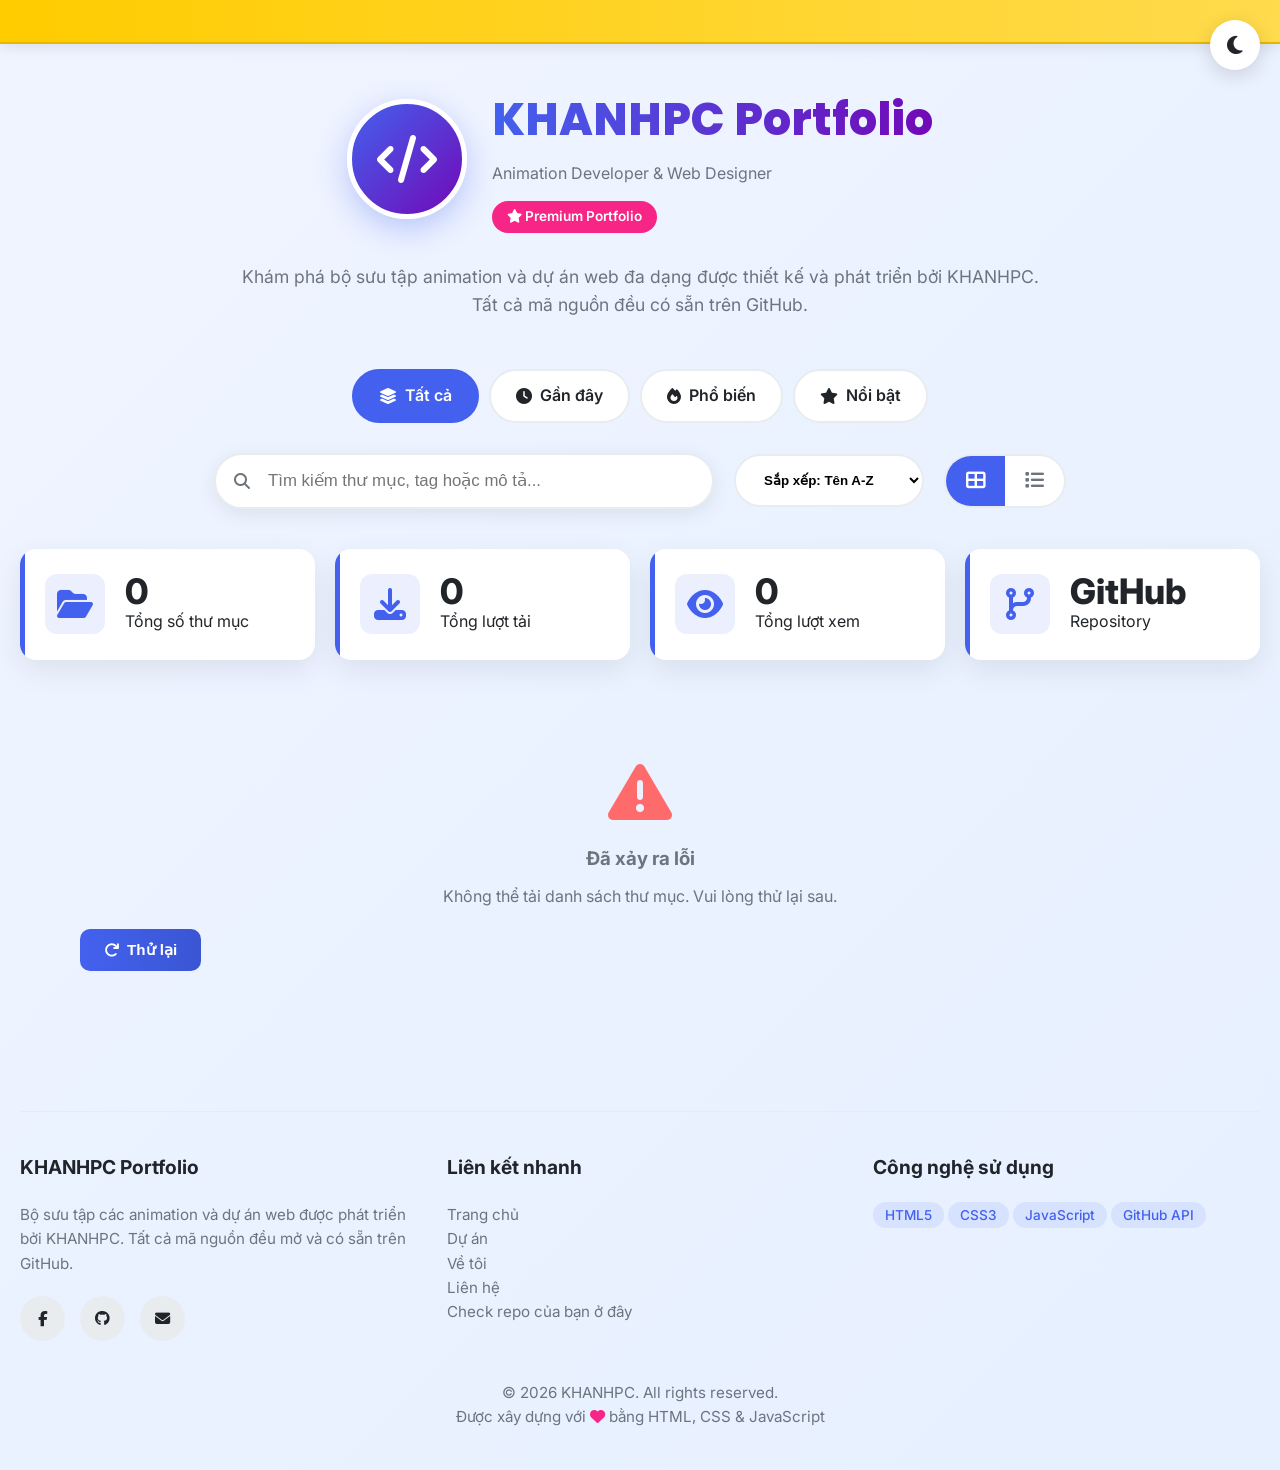
<file: index.html>
<!DOCTYPE html>
<html lang="vi">
<head>
  <meta charset="UTF-8">
  <meta name="viewport" content="width=device-width, initial-scale=1.0">
  <title>KHANHPC Portfolio | Animation Gallery</title>
  <link rel="icon" href="GD.png">
  <link href="https://cdnjs.cloudflare.com/ajax/libs/font-awesome/6.4.0/css/all.min.css" rel="stylesheet">
  <link href="https://fonts.googleapis.com/css2?family=Inter:wght@300;400;500;600;700&family=Poppins:wght@400;500;600;700;800&display=swap" rel="stylesheet">
  <style>
    :root {
      --primary: #4361ee;
      --primary-dark: #3a56d4;
      --secondary: #7209b7;
      --accent: #f72585;
      --success: #4cc9f0;
      --warning: #ff9e00;
      --light: #f8f9fa;
      --dark: #212529;
      --gray: #6c757d;
      --light-gray: #e9ecef;
      --card-shadow: 0 10px 30px rgba(0, 0, 0, 0.08);
      --card-shadow-hover: 0 20px 50px rgba(0, 0, 0, 0.15);
      --transition: all 0.3s cubic-bezier(0.25, 0.8, 0.25, 1);
      --border-radius: 16px;
    }

    * {
      margin: 0;
      padding: 0;
      box-sizing: border-box;
    }

    body {
      font-family: 'Inter', sans-serif;
      background: linear-gradient(135deg, #f0f4ff 0%, #e6f0ff 100%);
      color: var(--dark);
      min-height: 100vh;
      line-height: 1.6;
    }

    /* Notification Bar */
    #notification-bar {
      background: linear-gradient(90deg, #ffcc00 0%, #ffdb4d 100%);
      color: #000;
      font-weight: 600;
      height: 44px;
      overflow: hidden;
      position: relative;
      border-bottom: 2px solid #e6b800;
      box-shadow: 0 2px 15px rgba(0, 0, 0, 0.1);
      z-index: 100;
      display: flex;
      align-items: center;
    }

    #scrolling-wrapper {
      display: flex;
      align-items: center;
      height: 100%;
      white-space: nowrap;
      padding-left: 100%;
      animation: scroll-infinite 35s linear infinite;
    }

    @keyframes scroll-infinite {
      0% { transform: translateX(0); }
      100% { transform: translateX(-100%); }
    }

    /* Theme Toggle */
    .theme-toggle {
      position: fixed;
      top: 20px;
      right: 20px;
      z-index: 1000;
      background: white;
      width: 50px;
      height: 50px;
      border-radius: 50%;
      display: flex;
      align-items: center;
      justify-content: center;
      box-shadow: 0 5px 20px rgba(0, 0, 0, 0.15);
      cursor: pointer;
      font-size: 1.3rem;
      transition: var(--transition);
    }

    .theme-toggle:hover {
      transform: rotate(30deg);
      box-shadow: 0 8px 25px rgba(0, 0, 0, 0.2);
    }

    /* Main Container */
    .container {
      max-width: 1400px;
      margin: 0 auto;
      padding: 40px 20px;
    }

    /* Header */
    .header {
      text-align: center;
      margin-bottom: 50px;
      position: relative;
    }

    .profile-section {
      display: flex;
      align-items: center;
      justify-content: center;
      gap: 25px;
      margin-bottom: 30px;
      flex-wrap: wrap;
    }

    .avatar {
      width: 120px;
      height: 120px;
      border-radius: 50%;
      background: linear-gradient(135deg, var(--primary), var(--secondary));
      display: flex;
      align-items: center;
      justify-content: center;
      font-size: 3rem;
      color: white;
      box-shadow: 0 10px 30px rgba(67, 97, 238, 0.3);
      border: 5px solid white;
    }

    .profile-info {
      text-align: left;
    }

    .profile-info h1 {
      font-family: 'Poppins', sans-serif;
      font-size: 2.8rem;
      font-weight: 800;
      background: linear-gradient(90deg, var(--primary), var(--secondary));
      -webkit-background-clip: text;
      -webkit-text-fill-color: transparent;
      margin-bottom: 5px;
    }

    .badge {
      display: inline-block;
      background: var(--accent);
      color: white;
      padding: 5px 15px;
      border-radius: 20px;
      font-size: 0.85rem;
      font-weight: 600;
      margin-top: 5px;
    }

    /* Filter Tabs */
    .filter-tabs {
      display: flex;
      justify-content: center;
      gap: 10px;
      margin-bottom: 30px;
      flex-wrap: wrap;
    }

    .tab {
      padding: 12px 25px;
      background: white;
      border: 2px solid var(--light-gray);
      border-radius: 50px;
      cursor: pointer;
      font-weight: 600;
      transition: var(--transition);
      display: flex;
      align-items: center;
      gap: 8px;
    }

    .tab.active {
      background: var(--primary);
      color: white;
      border-color: var(--primary);
    }

    .tab:hover:not(.active) {
      border-color: var(--primary);
      color: var(--primary);
    }

    /* Search and Controls */
    .controls {
      display: flex;
      gap: 20px;
      margin-bottom: 40px;
      flex-wrap: wrap;
      align-items: center;
      justify-content: center;
    }

    .search-container {
      flex: 1;
      max-width: 500px;
      position: relative;
    }

    .search-bar {
      width: 100%;
      padding: 16px 24px 16px 52px;
      font-size: 1.05rem;
      border: 2px solid var(--light-gray);
      border-radius: 50px;
      background: white;
      box-shadow: 0 5px 20px rgba(0, 0, 0, 0.08);
      transition: var(--transition);
    }

    .search-bar:focus {
      outline: none;
      border-color: var(--primary);
      box-shadow: 0 5px 25px rgba(67, 97, 238, 0.2);
    }

    .search-icon {
      position: absolute;
      left: 20px;
      top: 50%;
      transform: translateY(-50%);
      color: var(--gray);
    }

    .sort-select {
      padding: 16px 24px;
      border: 2px solid var(--light-gray);
      border-radius: 50px;
      background: white;
      font-weight: 600;
      cursor: pointer;
      transition: var(--transition);
      min-width: 180px;
    }

    .sort-select:focus {
      outline: none;
      border-color: var(--primary);
    }

    /* View Toggle */
    .view-toggle {
      display: flex;
      background: white;
      border-radius: 50px;
      overflow: hidden;
      border: 2px solid var(--light-gray);
    }

    .view-btn {
      padding: 14px 20px;
      background: none;
      border: none;
      cursor: pointer;
      font-size: 1.2rem;
      color: var(--gray);
      transition: var(--transition);
    }

    .view-btn.active {
      background: var(--primary);
      color: white;
    }

    /* Stats */
    .stats {
      display: grid;
      grid-template-columns: repeat(auto-fit, minmax(200px, 1fr));
      gap: 20px;
      margin-bottom: 40px;
    }

    .stat-box {
      background: white;
      padding: 25px;
      border-radius: var(--border-radius);
      box-shadow: var(--card-shadow);
      display: flex;
      align-items: center;
      gap: 20px;
      transition: var(--transition);
      position: relative;
      overflow: hidden;
    }

    .stat-box::before {
      content: '';
      position: absolute;
      top: 0;
      left: 0;
      width: 5px;
      height: 100%;
      background: var(--primary);
    }

    .stat-box:hover {
      transform: translateY(-5px);
      box-shadow: var(--card-shadow-hover);
    }

    .stat-icon {
      font-size: 2rem;
      color: var(--primary);
      background: rgba(67, 97, 238, 0.1);
      width: 60px;
      height: 60px;
      border-radius: 12px;
      display: flex;
      align-items: center;
      justify-content: center;
    }

    .stat-text h3 {
      font-size: 2.2rem;
      font-weight: 800;
      color: var(--dark);
      line-height: 1;
    }

    /* Grid View */
    .card-container.grid-view {
      display: grid;
      grid-template-columns: repeat(auto-fill, minmax(350px, 1fr));
      gap: 30px;
    }

    /* List View */
    .card-container.list-view {
      display: flex;
      flex-direction: column;
      gap: 20px;
    }

    .card-container.list-view .card {
      display: flex;
      flex-direction: row;
      align-items: center;
      padding: 0;
      height: auto;
    }

    .card-container.list-view .card-header {
      flex: 0 0 300px;
      border-right: 1px solid var(--light-gray);
      border-bottom: none;
      padding: 25px;
    }

    .card-container.list-view .card-content {
      flex: 1;
      padding: 25px;
    }

    .card-container.list-view .card-actions {
      flex: 0 0 200px;
      padding: 25px;
      justify-content: center;
    }

    /* Card Styles */
    .card {
      background: white;
      border-radius: var(--border-radius);
      overflow: hidden;
      box-shadow: var(--card-shadow);
      transition: var(--transition);
      height: 100%;
      display: flex;
      flex-direction: column;
      position: relative;
    }

    .card:hover {
      transform: translateY(-10px);
      box-shadow: var(--card-shadow-hover);
    }

    .card-badge {
      position: absolute;
      top: 15px;
      right: 15px;
      background: var(--accent);
      color: white;
      padding: 5px 15px;
      border-radius: 20px;
      font-size: 0.8rem;
      font-weight: 600;
      z-index: 2;
    }

    .card-header {
      padding: 25px 25px 15px;
      display: flex;
      align-items: flex-start;
      justify-content: space-between;
      border-bottom: 1px solid var(--light-gray);
      position: relative;
    }

    .card-title-container {
      flex: 1;
      min-width: 0;
    }

    .card-title {
      font-size: 1.6rem;
      font-weight: 700;
      color: var(--dark);
      margin-bottom: 8px;
      white-space: nowrap;
      overflow: hidden;
      text-overflow: ellipsis;
    }

    .card-meta {
      display: flex;
      gap: 15px;
      font-size: 0.9rem;
      color: var(--gray);
    }

    .card-meta span {
      display: flex;
      align-items: center;
      gap: 5px;
    }

    .card-icon {
      font-size: 2rem;
      color: var(--primary);
      background: rgba(67, 97, 238, 0.1);
      width: 70px;
      height: 70px;
      border-radius: 15px;
      display: flex;
      align-items: center;
      justify-content: center;
      transition: var(--transition);
    }

    .card:hover .card-icon {
      background: rgba(67, 97, 238, 0.2);
      transform: scale(1.1) rotate(5deg);
    }

    .card-content {
      padding: 20px 25px;
      flex: 1;
    }

    .card-description {
      font-size: 0.95rem;
      color: var(--gray);
      line-height: 1.6;
      margin-bottom: 20px;
    }

    .card-tags {
      display: flex;
      flex-wrap: wrap;
      gap: 8px;
      margin-bottom: 20px;
    }

    .tag {
      background: rgba(67, 97, 238, 0.1);
      color: var(--primary);
      padding: 5px 12px;
      border-radius: 20px;
      font-size: 0.85rem;
      font-weight: 500;
    }

    .card-actions {
      display: flex;
      gap: 12px;
      margin-top: auto;
    }

    .btn {
      padding: 12px 24px;
      border-radius: 10px;
      font-weight: 600;
      font-size: 0.95rem;
      cursor: pointer;
      transition: var(--transition);
      border: none;
      display: flex;
      align-items: center;
      justify-content: center;
      gap: 8px;
      flex: 1;
    }

    .btn-primary {
      background: linear-gradient(90deg, var(--primary), var(--primary-dark));
      color: white;
    }

    .btn-primary:hover {
      background: linear-gradient(90deg, var(--primary-dark), var(--primary));
      transform: translateY(-3px);
      box-shadow: 0 8px 20px rgba(67, 97, 238, 0.3);
    }

    .btn-secondary {
      background: var(--light-gray);
      color: var(--dark);
    }

    .btn-secondary:hover {
      background: #dee2e6;
      transform: translateY(-3px);
    }

    .btn-accent {
      background: linear-gradient(90deg, var(--accent), #ff4081);
      color: white;
    }

    .btn-accent:hover {
      background: linear-gradient(90deg, #ff4081, var(--accent));
      transform: translateY(-3px);
    }

    /* Modal */
    .modal {
      display: none;
      position: fixed;
      top: 0;
      left: 0;
      width: 100%;
      height: 100%;
      background: rgba(0, 0, 0, 0.8);
      z-index: 2000;
      align-items: center;
      justify-content: center;
    }

    .modal-content {
      background: white;
      border-radius: var(--border-radius);
      width: 90%;
      max-width: 600px;
      max-height: 80vh;
      overflow-y: auto;
      position: relative;
      animation: modalSlideIn 0.3s ease;
    }

    @keyframes modalSlideIn {
      from { transform: translateY(-50px); opacity: 0; }
      to { transform: translateY(0); opacity: 1; }
    }

    .modal-header {
      padding: 25px;
      border-bottom: 1px solid var(--light-gray);
      display: flex;
      justify-content: space-between;
      align-items: center;
    }

    .modal-close {
      background: none;
      border: none;
      font-size: 1.5rem;
      cursor: pointer;
      color: var(--gray);
    }

    .modal-body {
      padding: 25px;
    }

    /* Footer */
    .footer {
      text-align: center;
      margin-top: 80px;
      padding-top: 40px;
      border-top: 1px solid var(--light-gray);
      color: var(--gray);
      font-size: 0.95rem;
    }

    .footer-content {
      display: grid;
      grid-template-columns: repeat(auto-fit, minmax(250px, 1fr));
      gap: 40px;
      margin-bottom: 40px;
      text-align: left;
    }

    .footer-section h3 {
      color: var(--dark);
      margin-bottom: 20px;
      font-size: 1.2rem;
    }

    .social-links {
      display: flex;
      gap: 15px;
      margin-top: 20px;
    }

    .social-link {
      width: 45px;
      height: 45px;
      border-radius: 50%;
      background: var(--light-gray);
      display: flex;
      align-items: center;
      justify-content: center;
      color: var(--dark);
      text-decoration: none;
      transition: var(--transition);
    }

    .social-link:hover {
      background: var(--primary);
      color: white;
      transform: translateY(-5px);
    }

    /* Back to Top */
    .back-to-top {
      position: fixed;
      bottom: 30px;
      right: 30px;
      width: 50px;
      height: 50px;
      background: var(--primary);
      color: white;
      border-radius: 50%;
      display: flex;
      align-items: center;
      justify-content: center;
      font-size: 1.2rem;
      cursor: pointer;
      opacity: 0;
      visibility: hidden;
      transition: var(--transition);
      box-shadow: 0 5px 20px rgba(67, 97, 238, 0.3);
      z-index: 100;
    }

    .back-to-top.visible {
      opacity: 1;
      visibility: visible;
    }

    .back-to-top:hover {
      background: var(--primary-dark);
      transform: translateY(-5px);
    }

    /* Loading */
    .loading {
      text-align: center;
      padding: 60px;
      grid-column: 1 / -1;
    }

    .spinner {
      border: 4px solid rgba(67, 97, 238, 0.1);
      border-left-color: var(--primary);
      border-radius: 50%;
      width: 50px;
      height: 50px;
      animation: spin 1s linear infinite;
      margin: 0 auto 20px;
    }

    @keyframes spin {
      to { transform: rotate(360deg); }
    }

    /* Responsive */
    @media (max-width: 1024px) {
      .card-container.grid-view {
        grid-template-columns: repeat(auto-fill, minmax(300px, 1fr));
      }
    }

    @media (max-width: 768px) {
      .profile-section {
        flex-direction: column;
        text-align: center;
      }
      
      .profile-info {
        text-align: center;
      }
      
      .card-container.list-view .card {
        flex-direction: column;
      }
      
      .card-container.list-view .card-header {
        border-right: none;
        border-bottom: 1px solid var(--light-gray);
        flex: 0 0 auto;
        width: 100%;
      }
      
      .controls {
        flex-direction: column;
      }
      
      .search-container {
        width: 100%;
      }
    }

    @media (max-width: 480px) {
      .header h1 {
        font-size: 2.2rem;
      }
      
      .stats {
        grid-template-columns: 1fr;
      }
      
      .card-container.grid-view {
        grid-template-columns: 1fr;
      }
      
      .card-actions {
        flex-direction: column;
      }
    }

    /* Dark Mode */
    body.dark-mode {
      background: linear-gradient(135deg, #0f172a 0%, #1e293b 100%);
      color: #e2e8f0;
      --light: #1e293b;
      --dark: #f1f5f9;
      --gray: #94a3b8;
      --light-gray: #334155;
    }

    body.dark-mode .card,
    body.dark-mode .stat-box,
    body.dark-mode .search-bar,
    body.dark-mode .sort-select,
    body.dark-mode .tab,
    body.dark-mode .view-toggle,
    body.dark-mode .modal-content {
      background: #1e293b;
      color: #e2e8f0;
    }

    body.dark-mode .search-bar,
    body.dark-mode .sort-select,
    body.dark-mode .tab,
    body.dark-mode .view-toggle {
      border-color: #334155;
    }

    body.dark-mode .tab.active {
      background: var(--primary);
    }
  </style>
</head>
<body>
  <!-- Notification Bar -->
  <div id="notification-bar">
    <div id="scrolling-wrapper">
      <span>
        🚀 KHANHPC Animation Portfolio | Đang trong giai đoạn phát triển | 
        <a href="https://fb.com/khanhdev548" target="_blank" style="color: #000; text-decoration: underline; font-weight: 700;">Liên hệ qua Facebook</a> 
        | © 2026 - All rights reserved
      </span>
      <span>
        🚀 KHANHPC Animation Portfolio | Đang trong giai đoạn phát triển | 
        <a href="https://fb.com/khanhdev548" target="_blank" style="color: #000; text-decoration: underline; font-weight: 700;">Liên hệ qua Facebook</a> 
        | © 2026 - All rights reserved
      </span>
    </div>
  </div>

  <!-- Theme Toggle -->
  <div class="theme-toggle" id="themeToggle">
    <i class="fas fa-moon"></i>
  </div>

  <!-- Main Container -->
  <div class="container">
    <!-- Header -->
    <header class="header">
      <div class="profile-section">
        <div class="avatar">
          <i class="fas fa-code"></i>
        </div>
        <div class="profile-info">
          <h1>KHANHPC Portfolio</h1>
          <p style="color: var(--gray); margin-bottom: 10px;">Animation Developer & Web Designer</p>
          <span class="badge"><i class="fas fa-star"></i> Premium Portfolio</span>
        </div>
      </div>
      <p style="max-width: 800px; margin: 0 auto; color: var(--gray); font-size: 1.1rem;">
        Khám phá bộ sưu tập animation và dự án web đa dạng được thiết kế và phát triển bởi KHANHPC. 
        Tất cả mã nguồn đều có sẵn trên GitHub.
      </p>
    </header>

    <!-- Filter Tabs -->
    <div class="filter-tabs" id="filterTabs">
      <div class="tab active" data-filter="all">
        <i class="fas fa-layer-group"></i> Tất cả
      </div>
      <div class="tab" data-filter="recent">
        <i class="fas fa-clock"></i> Gần đây
      </div>
      <div class="tab" data-filter="popular">
        <i class="fas fa-fire"></i> Phổ biến
      </div>
      <div class="tab" data-filter="featured">
        <i class="fas fa-star"></i> Nổi bật
      </div>
    </div>

    <!-- Search and Controls -->
    <div class="controls">
      <div class="search-container">
        <i class="fas fa-search search-icon"></i>
        <input class="search-bar" type="text" id="searchBar" placeholder="Tìm kiếm thư mục, tag hoặc mô tả..." />
      </div>
      
      <select class="sort-select" id="sortSelect">
        <option value="name">Sắp xếp: Tên A-Z</option>
        <option value="name-desc">Sắp xếp: Tên Z-A</option>
        <option value="date">Sắp xếp: Mới nhất</option>
        <option value="popular">Sắp xếp: Phổ biến</option>
      </select>
      
      <div class="view-toggle">
        <button class="view-btn active" data-view="grid">
          <i class="fas fa-th-large"></i>
        </button>
        <button class="view-btn" data-view="list">
          <i class="fas fa-list"></i>
        </button>
      </div>
    </div>

    <!-- Stats -->
    <div class="stats">
      <div class="stat-box">
        <div class="stat-icon">
          <i class="fas fa-folder-open"></i>
        </div>
        <div class="stat-text">
          <h3 id="totalFolders">0</h3>
          <p>Tổng số thư mục</p>
        </div>
      </div>
      <div class="stat-box">
        <div class="stat-icon">
          <i class="fas fa-download"></i>
        </div>
        <div class="stat-text">
          <h3 id="totalDownloads">0</h3>
          <p>Tổng lượt tải</p>
        </div>
      </div>
      <div class="stat-box">
        <div class="stat-icon">
          <i class="fas fa-eye"></i>
        </div>
        <div class="stat-text">
          <h3 id="totalViews">0</h3>
          <p>Tổng lượt xem</p>
        </div>
      </div>
      <div class="stat-box">
        <div class="stat-icon">
          <i class="fas fa-code-branch"></i>
        </div>
        <div class="stat-text">
          <h3>GitHub</h3>
          <p>Repository</p>
        </div>
      </div>
    </div>

    <!-- Card Grid -->
    <div class="card-container grid-view" id="directoryList">
      <div class="loading">
        <div class="spinner"></div>
        <p>Đang tải danh sách thư mục...</p>
      </div>
    </div>

    <!-- Footer -->
    <footer class="footer">
      <div class="footer-content">
        <div class="footer-section">
          <h3>KHANHPC Portfolio</h3>
          <p>Bộ sưu tập các animation và dự án web được phát triển bởi KHANHPC. Tất cả mã nguồn đều mở và có sẵn trên GitHub.</p>
          <div class="social-links">
            <a href="https://fb.com/khanhdev548" class="social-link" target="_blank">
              <i class="fab fa-facebook-f"></i>
            </a>
            <a href="https://github.com/hoangquockhanh0504" class="social-link" target="_blank">
              <i class="fab fa-github"></i>
            </a>
            <a href="mailto:vyk103736@gmail.com?subject=Liên%20hệ" class="social-link" id="emailBtn">
              <i class="fas fa-envelope"></i>
            </a>
          </div>
        </div>
        
        <div class="footer-section">
          <h3>Liên kết nhanh</h3>
          <p><a href="#" style="color: var(--gray); text-decoration: none;">Trang chủ</a></p>
          <p><a href="https://github.com/HoangQuocKhanh0504/Profile-Builder" target="_blank" style="color: var(--gray); text-decoration: none;">Dự án</a></p>
          <p><a href="https://hoangquockhanh0504.github.io/KPC548/KHANHPC.html" style="color: var(--gray); text-decoration: none;" id="aboutBtn">Về tôi</a></p>
          <p><a href="mailto:vyk103736@gmail.com?subject=Liên%20hệ" style="color: var(--gray); text-decoration: none;" id="contactBtn">Liên hệ</a></p>
          <p><a href="https://hoangquockhanh0504.github.io/Animation/check.html" target="_blank" style="color: var(--gray); text-decoration: none;" id="contactBtn">Check repo của bạn ở đây</a></p>
        </div>
        
        <div class="footer-section">
          <h3>Công nghệ sử dụng</h3>
          <div class="tech-tags">
            <span class="tag">HTML5</span>
            <span class="tag">CSS3</span>
            <span class="tag">JavaScript</span>
            <span class="tag">GitHub API</span>
          </div>
        </div>
      </div>
      
      <p style="margin-top: 30px;">© 2026 KHANHPC. All rights reserved.</p>
      <p>Được xây dựng với <i class="fas fa-heart" style="color: var(--accent);"></i> bằng HTML, CSS & JavaScript</p>
    </footer>
  </div>

  <!-- Back to Top -->
  <div class="back-to-top" id="backToTop">
    <i class="fas fa-arrow-up"></i>
  </div>

  <!-- Project Detail Modal -->
  <div class="modal" id="projectModal">
    <div class="modal-content">
      <div class="modal-header">
        <h2 id="modalTitle">Project Details</h2>
        <button class="modal-close" id="modalClose">&times;</button>
      </div>
      <div class="modal-body">
        <div id="modalContent">
          <!-- Content will be loaded here -->
        </div>
      </div>
    </div>
  </div>

  <script>
    // Configuration
    const username = 'hoangquockhanh0504';
    const repo = 'Animation';
    const apiUrl = `https://api.github.com/repos/${username}/${repo}/contents/`;

    // State Management
    let directories = [];
    let filteredDirectories = [];
    let currentView = 'grid';
    let currentFilter = 'all';
    let currentSort = 'name';
    let searchQuery = '';

    // DOM Elements
    const elements = {
      directoryList: document.getElementById('directoryList'),
      searchBar: document.getElementById('searchBar'),
      sortSelect: document.getElementById('sortSelect'),
      filterTabs: document.getElementById('filterTabs'),
      totalFolders: document.getElementById('totalFolders'),
      totalDownloads: document.getElementById('totalDownloads'),
      totalViews: document.getElementById('totalViews'),
      themeToggle: document.getElementById('themeToggle'),
      backToTop: document.getElementById('backToTop'),
      viewToggle: document.querySelectorAll('.view-btn'),
      projectModal: document.getElementById('projectModal'),
      modalClose: document.getElementById('modalClose'),
      modalTitle: document.getElementById('modalTitle'),
      modalContent: document.getElementById('modalContent')
    };

    // Initialize
    document.addEventListener('DOMContentLoaded', () => {
      initializeApp();
    });

    // App Initialization
    async function initializeApp() {
      loadPreferences();
      setupEventListeners();
      await fetchDirectories();
      updateStats();
      
      // Simulate views and downloads for demo
      simulateAnalytics();
    }

    // Load user preferences from localStorage
    function loadPreferences() {
      const theme = localStorage.getItem('theme') || 'light';
      const view = localStorage.getItem('view') || 'grid';
      const sort = localStorage.getItem('sort') || 'name';
      
      setTheme(theme);
      setView(view);
      elements.sortSelect.value = sort;
      currentSort = sort;
    }

    // Setup all event listeners
    function setupEventListeners() {
      // Search
      elements.searchBar.addEventListener('input', (e) => {
        searchQuery = e.target.value.toLowerCase();
        filterAndRender();
      });

      // Sort
      elements.sortSelect.addEventListener('change', (e) => {
        currentSort = e.target.value;
        localStorage.setItem('sort', currentSort);
        sortDirectories();
        renderDirectoryList();
      });

      // Filter tabs
      elements.filterTabs.addEventListener('click', (e) => {
        const tab = e.target.closest('.tab');
        if (!tab) return;
        
        // Update active tab
        document.querySelectorAll('.tab').forEach(t => t.classList.remove('active'));
        tab.classList.add('active');
        
        currentFilter = tab.dataset.filter;
        filterAndRender();
      });

      // View toggle
      elements.viewToggle.forEach(btn => {
        btn.addEventListener('click', () => {
          elements.viewToggle.forEach(b => b.classList.remove('active'));
          btn.classList.add('active');
          currentView = btn.dataset.view;
          localStorage.setItem('view', currentView);
          setView(currentView);
        });
      });

      // Theme toggle
      elements.themeToggle.addEventListener('click', toggleTheme);

      // Back to top
      elements.backToTop.addEventListener('click', scrollToTop);
      window.addEventListener('scroll', toggleBackToTop);

      // Modal close
      elements.modalClose.addEventListener('click', () => {
        elements.projectModal.style.display = 'none';
      });

      // Close modal on outside click
      window.addEventListener('click', (e) => {
        if (e.target === elements.projectModal) {
          elements.projectModal.style.display = 'none';
        }
      });

      // Email button
      document.getElementById('emailBtn').addEventListener('click', (e) => {
        e.preventDefault();
        showModal('Liên hệ', 'Email: <a href="mailto:vyk103736@gmail.com?subject=Liên%20hệ" target="_blank">Mail</a><br>Facebook: <a href="https://fb.com/khanhdev548" target="_blank">KHANHPC</a>');
      });

      // About button
      document.getElementById('aboutBtn').addEventListener('click', (e) => {
        e.preventDefault();
        showModal('Về tôi', 'Xin chào! Tôi là KHANHPC, một developer đam mê animation và web design. Tôi tạo ra các animation đẹp mắt và chia sẻ chúng với cộng đồng qua GitHub. <br>Chi tiết về tôi : <a href="https://hoangquockhanh0504.github.io/KPC548/KHANHPC.html" target="_blank">KHANHPC.com</a>');
      });

      // Contact button
      document.getElementById('contactBtn').addEventListener('click', (e) => {
        e.preventDefault();
        showModal('Liên hệ hợp tác', 'Nếu bạn muốn hợp tác hoặc có dự án cần phát triển, hãy liên hệ với tôi qua:<br><br>Email: <a href="mailto:vyk103736@gmail.com?subject=Liên%20hệ" target="_blank">Mail</a><br>Facebook: <a href="https://fb.com/khanhdev548" target="_blank">KHANHPC</a><br>GitHub: <a href="https://github.com/hoangquockhanh0504" target="_blank">hoangquockhanh0504</a>');
      });
    }

    // Fetch directories from GitHub
    async function fetchDirectories() {
      try {
        showLoading();
        
        const response = await fetch(apiUrl);
        
        if (!response.ok) {
          throw new Error(`HTTP error! Status: ${response.status}`);
        }
        
        const data = await response.json();
        
        if (!Array.isArray(data)) {
          throw new Error('Dữ liệu không hợp lệ từ API');
        }
        
        // Filter only directories and add metadata
        directories = data
          .filter(item => item.type === 'dir')
          .map(item => ({
            ...item,
            views: Math.floor(Math.random() * 1000) + 100, // Simulated data
            downloads: Math.floor(Math.random() * 500) + 50,
            lastUpdated: new Date(item.updated_at || item.created_at),
            tags: generateTags(item.name),
            featured: Math.random() > 0.7 // 30% chance to be featured
          }));
        
        filteredDirectories = [...directories];
        sortDirectories();
        renderDirectoryList();
        updateStats();
      } catch (error) {
        console.error('Lỗi khi tải dữ liệu:', error);
        showError('Không thể tải danh sách thư mục. Vui lòng thử lại sau.');
      }
    }

    // Generate tags based on folder name
    function generateTags(name) {
      const tags = ['Animation', 'Web Design'];
      
      if (name.toLowerCase().includes('css')) tags.push('CSS');
      if (name.toLowerCase().includes('js') || name.toLowerCase().includes('javascript')) tags.push('JavaScript');
      if (name.toLowerCase().includes('3d')) tags.push('3D');
      if (name.toLowerCase().includes('game')) tags.push('Game');
      if (name.toLowerCase().includes('ui') || name.toLowerCase().includes('ux')) tags.push('UI/UX');
      if (name.toLowerCase().includes('effect')) tags.push('Effects');
      
      return tags.slice(0, 3); // Limit to 3 tags
    }

    // Filter and sort directories
    function filterAndRender() {
      // Filter by search query
      let filtered = directories.filter(item => 
        item.name.toLowerCase().includes(searchQuery) ||
        item.tags.some(tag => tag.toLowerCase().includes(searchQuery))
      );

      // Filter by tab
      if (currentFilter === 'recent') {
        filtered = filtered.sort((a, b) => b.lastUpdated - a.lastUpdated);
      } else if (currentFilter === 'popular') {
        filtered = filtered.sort((a, b) => b.views - a.views);
      } else if (currentFilter === 'featured') {
        filtered = filtered.filter(item => item.featured);
      }

      filteredDirectories = filtered;
      sortDirectories();
      renderDirectoryList();
    }

    // Sort directories
    function sortDirectories() {
      switch(currentSort) {
        case 'name':
          filteredDirectories.sort((a, b) => a.name.localeCompare(b.name));
          break;
        case 'name-desc':
          filteredDirectories.sort((a, b) => b.name.localeCompare(a.name));
          break;
        case 'date':
          filteredDirectories.sort((a, b) => b.lastUpdated - a.lastUpdated);
          break;
        case 'popular':
          filteredDirectories.sort((a, b) => b.views - a.views);
          break;
      }
    }

    // Render directory list
    function renderDirectoryList() {
      if (filteredDirectories.length === 0) {
        elements.directoryList.innerHTML = `
          <div class="empty-state" style="grid-column: 1 / -1; text-align: center; padding: 60px;">
            <i class="fas fa-search" style="font-size: 4rem; color: var(--light-gray); margin-bottom: 20px;"></i>
            <h3 style="color: var(--gray); margin-bottom: 10px;">Không tìm thấy thư mục nào</h3>
            <p style="color: var(--gray); max-width: 500px; margin: 0 auto;">
              ${searchQuery ? `Không có kết quả nào phù hợp với "${searchQuery}"` : 'Không có thư mục nào trong repository.'}
            </p>
          </div>
        `;
        return;
      }

      elements.directoryList.innerHTML = filteredDirectories.map(item => `
        <div class="card" data-name="${item.name}">
          ${item.featured ? '<div class="card-badge"><i class="fas fa-star"></i> Nổi bật</div>' : ''}
          <div class="card-header">
            <div class="card-title-container">
              <h3 class="card-title" title="${item.name}">${item.name}</h3>
              <div class="card-meta">
                <span><i class="far fa-eye"></i> ${item.views.toLocaleString()}</span>
                <span><i class="fas fa-download"></i> ${item.downloads.toLocaleString()}</span>
                <span><i class="far fa-calendar"></i> ${formatDate(item.lastUpdated)}</span>
              </div>
            </div>
            <div class="card-icon">
              <i class="fas fa-folder"></i>
            </div>
          </div>
          <div class="card-content">
            <p class="card-description">Thư mục chứa các animation và dự án web liên quan đến ${item.name}. Tất cả mã nguồn đều có sẵn trên GitHub.</p>
            <div class="card-tags">
              ${item.tags.map(tag => `<span class="tag">${tag}</span>`).join('')}
            </div>
            <div class="card-actions">
              <button class="btn btn-primary view-page" data-name="${item.name}">
                <i class="fas fa-external-link-alt"></i> Xem Demo
              </button>
              <button class="btn btn-secondary view-repo" data-url="${item.html_url}">
                <i class="fab fa-github"></i> GitHub
              </button>
              <button class="btn btn-accent download-btn" data-name="${item.name}">
                <i class="fas fa-download"></i> Tải về
              </button>
            </div>
          </div>
        </div>
      `).join('');

      // Add event listeners to buttons
      document.querySelectorAll('.view-page').forEach(btn => {
        btn.addEventListener('click', (e) => {
          e.stopPropagation();
          const name = btn.getAttribute('data-name');
          window.open(`https://${username}.github.io/${repo}/${name}`, '_blank');
          
          // Simulate view increase
          const item = directories.find(d => d.name === name);
          if (item) item.views++;
          updateStats();
        });
      });

      document.querySelectorAll('.view-repo').forEach(btn => {
        btn.addEventListener('click', (e) => {
          e.stopPropagation();
          window.open(btn.getAttribute('data-url'), '_blank');
        });
      });

      document.querySelectorAll('.download-btn').forEach(btn => {
        btn.addEventListener('click', (e) => {
          e.stopPropagation();
          const name = btn.getAttribute('data-name');
          window.open(`https://${username}.github.io/${repo}/${name}/${name}.rar`, '_blank');
          
          // Simulate download increase
          const item = directories.find(d => d.name === name);
          if (item) item.downloads++;
          updateStats();
        });
      });

      // Add click event to entire card for details
      document.querySelectorAll('.card').forEach(card => {
        card.addEventListener('click', function(e) {
          if (!e.target.closest('button')) {
            const name = this.getAttribute('data-name');
            const item = directories.find(d => d.name === name);
            if (item) {
              showProjectDetails(item);
            }
          }
        });
      });
    }

    // Show project details in modal
    function showProjectDetails(item) {
      elements.modalTitle.textContent = item.name;
      elements.modalContent.innerHTML = `
        <div style="margin-bottom: 20px;">
          <h3 style="color: var(--primary); margin-bottom: 15px;">Thông tin chi tiết</h3>
          <p><strong>Mô tả:</strong> Thư mục chứa các animation và dự án web liên quan đến ${item.name}.</p>
          <p><strong>Ngày cập nhật:</strong> ${formatDate(item.lastUpdated, true)}</p>
          <p><strong>Lượt xem:</strong> ${item.views.toLocaleString()}</p>
          <p><strong>Lượt tải:</strong> ${item.downloads.toLocaleString()}</p>
        </div>
        
        <div style="margin-bottom: 20px;">
          <h4>Tags:</h4>
          <div style="display: flex; gap: 10px; flex-wrap: wrap;">
            ${item.tags.map(tag => `<span class="tag">${tag}</span>`).join('')}
          </div>
        </div>
        
        <div style="margin-bottom: 30px;">
          <h4>Liên kết:</h4>
          <div style="display: flex; gap: 10px; margin-top: 10px;">
            <button class="btn btn-primary" onclick="window.open('https://${username}.github.io/${repo}/${item.name}', '_blank')">
              <i class="fas fa-external-link-alt"></i> Xem Demo Live
            </button>
            <button class="btn btn-secondary" onclick="window.open('${item.html_url}', '_blank')">
              <i class="fab fa-github"></i> Xem trên GitHub
            </button>
            <button class="btn btn-accent" onclick="window.open('https://${username}.github.io/${repo}/${item.name}/${item.name}.rar', '_blank')">
              <i class="fas fa-download"></i> Tải file RAR
            </button>
          </div>
        </div>
        
        <div>
          <h4>Hướng dẫn sử dụng:</h4>
          <ol style="padding-left: 20px; margin-top: 10px;">
            <li>Nhấn "Xem Demo Live" để xem trực tiếp trên web</li>
            <li>Nhấn "Xem trên GitHub" để xem mã nguồn</li>
            <li>Nhấn "Tải file RAR" để tải về máy tính</li>
          </ol>
        </div>
      `;
      elements.projectModal.style.display = 'flex';
    }

    // Show modal with custom content
    function showModal(title, content) {
      elements.modalTitle.textContent = title;
      elements.modalContent.innerHTML = content;
      elements.projectModal.style.display = 'flex';
    }

    // Update statistics
    function updateStats() {
      elements.totalFolders.textContent = directories.length.toLocaleString();
      
      const totalDownloads = directories.reduce((sum, item) => sum + item.downloads, 0);
      elements.totalDownloads.textContent = totalDownloads.toLocaleString();
      
      const totalViews = directories.reduce((sum, item) => sum + item.views, 0);
      elements.totalViews.textContent = totalViews.toLocaleString();
    }

    // Simulate analytics data
    function simulateAnalytics() {
      // This would be replaced with real analytics in production
      setInterval(() => {
        if (directories.length > 0) {
          const randomIndex = Math.floor(Math.random() * directories.length);
          directories[randomIndex].views++;
          
          if (Math.random() > 0.9) { // 10% chance
            directories[randomIndex].downloads++;
          }
          
          updateStats();
        }
      }, 10000); // Update every 10 seconds
    }

    // Set view mode
    function setView(view) {
      currentView = view;
      elements.directoryList.className = `card-container ${view}-view`;
    }

    // Toggle theme
    function toggleTheme() {
      const currentTheme = document.body.classList.contains('dark-mode') ? 'dark' : 'light';
      const newTheme = currentTheme === 'light' ? 'dark' : 'light';
      setTheme(newTheme);
    }

    // Set theme
    function setTheme(theme) {
      if (theme === 'dark') {
        document.body.classList.add('dark-mode');
        elements.themeToggle.innerHTML = '<i class="fas fa-sun"></i>';
      } else {
        document.body.classList.remove('dark-mode');
        elements.themeToggle.innerHTML = '<i class="fas fa-moon"></i>';
      }
      localStorage.setItem('theme', theme);
    }

    // Show loading state
    function showLoading() {
      elements.directoryList.innerHTML = `
        <div class="loading" style="grid-column: 1 / -1;">
          <div class="spinner"></div>
          <p>Đang tải danh sách thư mục từ GitHub...</p>
        </div>
      `;
    }

    // Show error state
    function showError(message) {
      elements.directoryList.innerHTML = `
        <div class="empty-state" style="grid-column: 1 / -1; text-align: center; padding: 60px;">
          <i class="fas fa-exclamation-triangle" style="font-size: 4rem; color: #ff6b6b; margin-bottom: 20px;"></i>
          <h3 style="color: var(--gray); margin-bottom: 10px;">Đã xảy ra lỗi</h3>
          <p style="color: var(--gray); max-width: 500px; margin: 0 auto 20px;">${message}</p>
          <button class="btn btn-primary" onclick="fetchDirectories()">
            <i class="fas fa-redo"></i> Thử lại
          </button>
        </div>
      `;
    }

    // Toggle back to top button
    function toggleBackToTop() {
      if (window.scrollY > 300) {
        elements.backToTop.classList.add('visible');
      } else {
        elements.backToTop.classList.remove('visible');
      }
    }

    // Scroll to top
    function scrollToTop() {
      window.scrollTo({
        top: 0,
        behavior: 'smooth'
      });
    }

    // Format date
    function formatDate(date, full = false) {
      const d = new Date(date);
      if (full) {
        return d.toLocaleDateString('vi-VN', {
          day: '2-digit',
          month: '2-digit',
          year: 'numeric',
          hour: '2-digit',
          minute: '2-digit'
        });
      }
      
      const now = new Date();
      const diffTime = Math.abs(now - d);
      const diffDays = Math.floor(diffTime / (1000 * 60 * 60 * 24));
      
      if (diffDays === 0) return 'Hôm nay';
      if (diffDays === 1) return 'Hôm qua';
      if (diffDays < 7) return `${diffDays} ngày trước`;
      if (diffDays < 30) return `${Math.floor(diffDays / 7)} tuần trước`;
      return `${Math.floor(diffDays / 30)} tháng trước`;
    }
  </script>
</body>
</html>
</file>
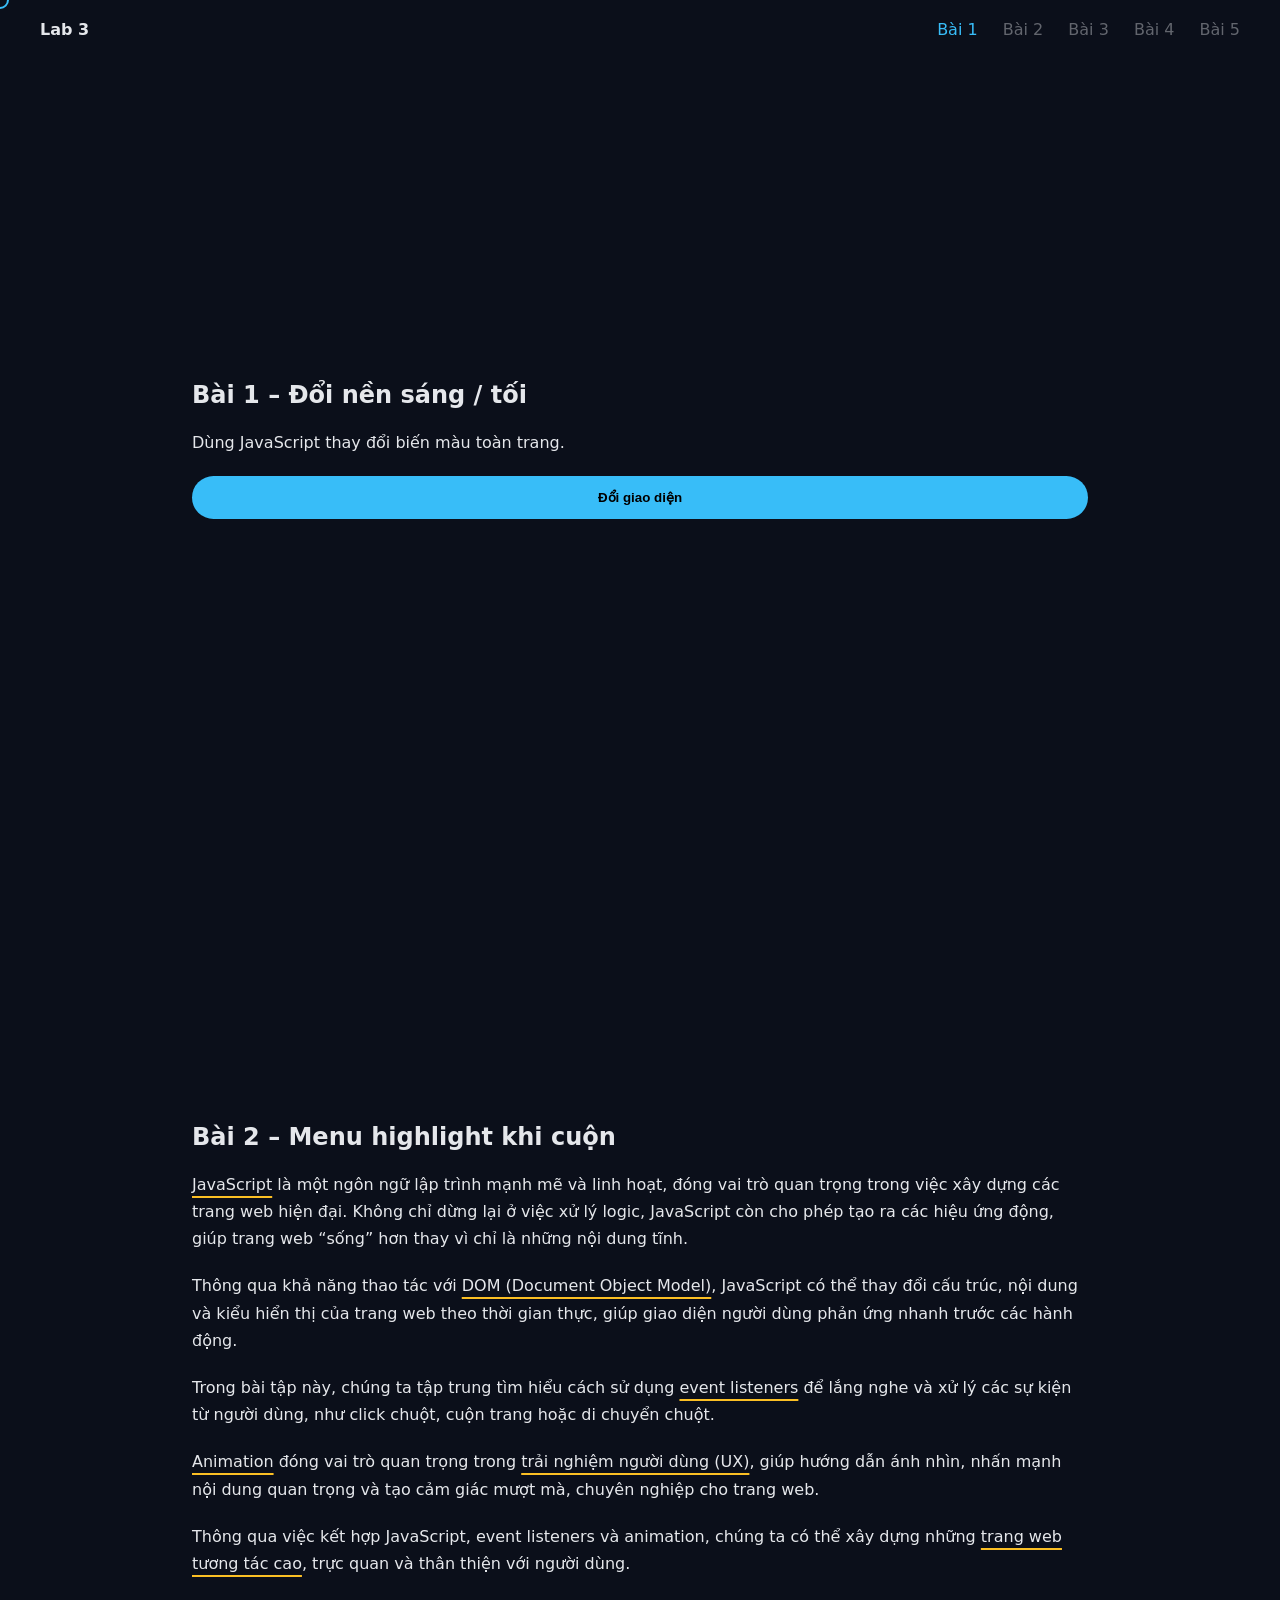
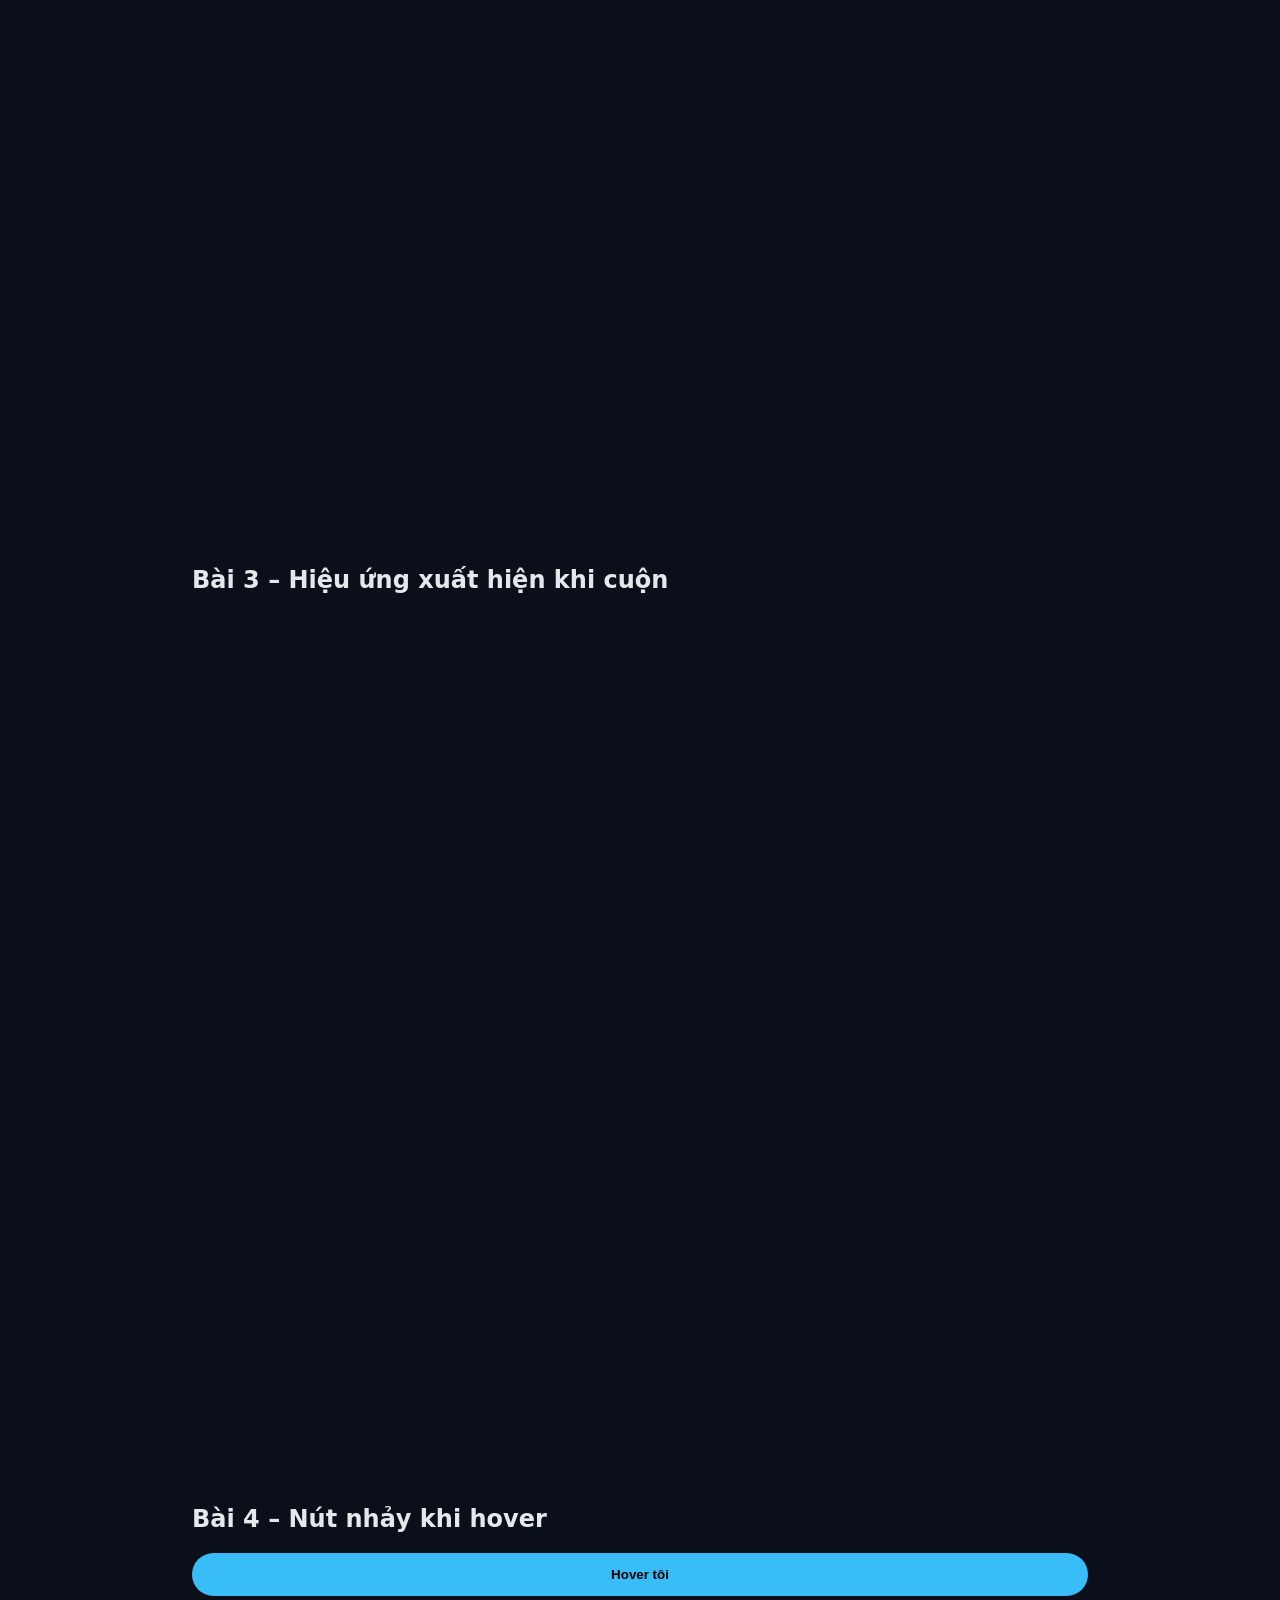
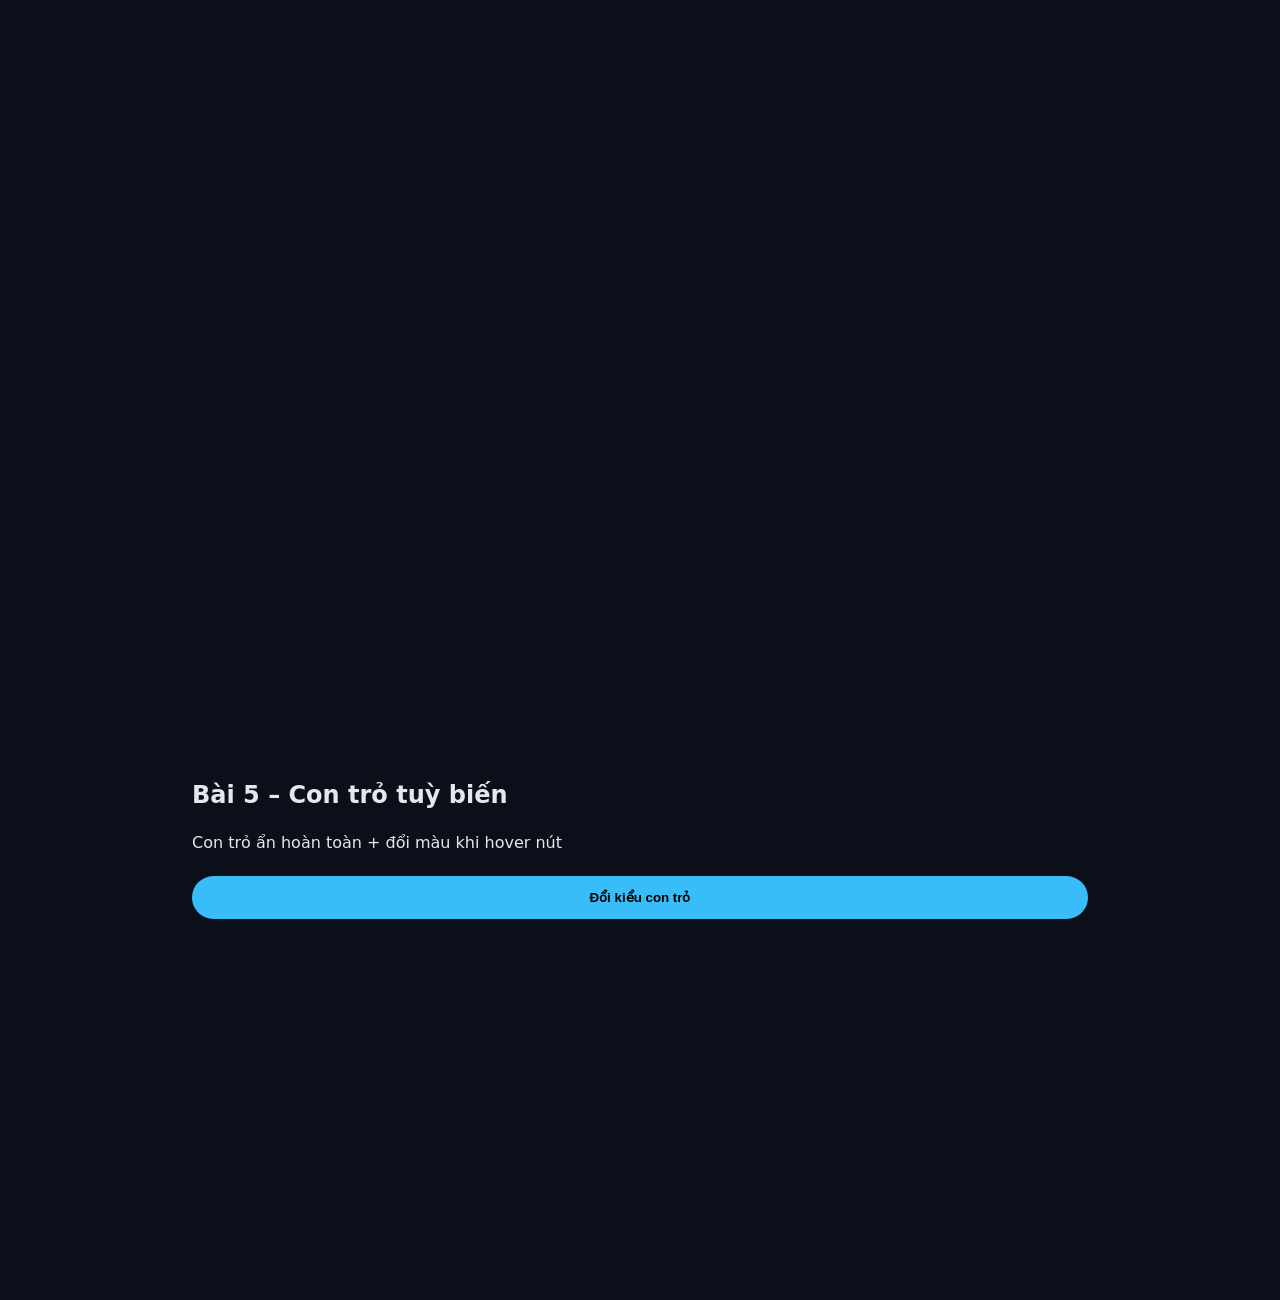
<file: Lab3_KHANHPC/index.html>
<!DOCTYPE html>
<html lang="vi">
<head>
    <meta charset="UTF-8">
    <title>Lab 3 - JavaScript Animation</title>
    <link rel="stylesheet" href="assets/css/styles.css">
    <link rel="icon" href="GD.png" type="image/png">
</head>
<body>

<header>
    <strong>Lab 3</strong>
    <nav>
        <a href="#bai1">Bài 1</a>
        <a href="#bai2">Bài 2</a>
        <a href="#bai3">Bài 3</a>
        <a href="#bai4">Bài 4</a>
        <a href="#bai5">Bài 5</a>
    </nav>
    <div class="progress"></div>
</header>

<section id="bai1" class="panel">
    <h1>Bài 1 – Đổi nền sáng / tối</h1>
    <p>Dùng JavaScript thay đổi biến màu toàn trang.</p>
    <button id="toggleTheme">Đổi giao diện</button>
</section>

<section id="bai2" class="panel">
    <h1>Bài 2 – Menu highlight khi cuộn</h1>
    <p>
    <span class="highlight">JavaScript</span> là một ngôn ngữ lập trình mạnh mẽ và linh hoạt, đóng vai trò quan trọng trong việc xây dựng các trang web hiện đại. Không chỉ dừng lại ở việc xử lý logic, JavaScript còn cho phép tạo ra các hiệu ứng động, giúp trang web “sống” hơn thay vì chỉ là những nội dung tĩnh.
    </p>

    <p>
    Thông qua khả năng thao tác với <span class="highlight">DOM (Document Object Model)</span>, JavaScript có thể thay đổi cấu trúc, nội dung và kiểu hiển thị của trang web theo thời gian thực, giúp giao diện người dùng phản ứng nhanh trước các hành động.
    </p>

    <p>
    Trong bài tập này, chúng ta tập trung tìm hiểu cách sử dụng <span class="highlight">event listeners</span> để lắng nghe và xử lý các sự kiện từ người dùng, như click chuột, cuộn trang hoặc di chuyển chuột.
    </p>

    <p>
    <span class="highlight">Animation</span> đóng vai trò quan trọng trong <span class="highlight">trải nghiệm người dùng (UX)</span>, giúp hướng dẫn ánh nhìn, nhấn mạnh nội dung quan trọng và tạo cảm giác mượt mà, chuyên nghiệp cho trang web.
    </p>

    <p>
    Thông qua việc kết hợp JavaScript, event listeners và animation, chúng ta có thể xây dựng những <span class="highlight">trang web tương tác cao</span>, trực quan và thân thiện với người dùng.
    </p>

</section>

<section id="bai3" class="panel">
    <h1>Bài 3 – Hiệu ứng xuất hiện khi cuộn</h1>
<div class="stack">
    <div class="item show">
        <img src="GD.png" alt="">
    </div>
    <div class="item show">
        <img src="GD.png" alt="">
    </div>
    <div class="item show">
        <img src="GD.png" alt="">
    </div>
</div>

</section>

<section id="bai4" class="panel">
    <h1>Bài 4 – Nút nhảy khi hover</h1>
    <button class="jump">Hover tôi</button>
</section>

<section id="bai5" class="panel">
    <h1>Bài 5 – Con trỏ tuỳ biến</h1>
    <p>Con trỏ ẩn hoàn toàn + đổi màu khi hover nút</p>
    <button id="cursorBtn">Đổi kiểu con trỏ</button>
</section>

<!-- Cursor custom -->
<div class="cursor"></div>

<script src="assets/js/app.js"></script>
</body>
</html>
</file>
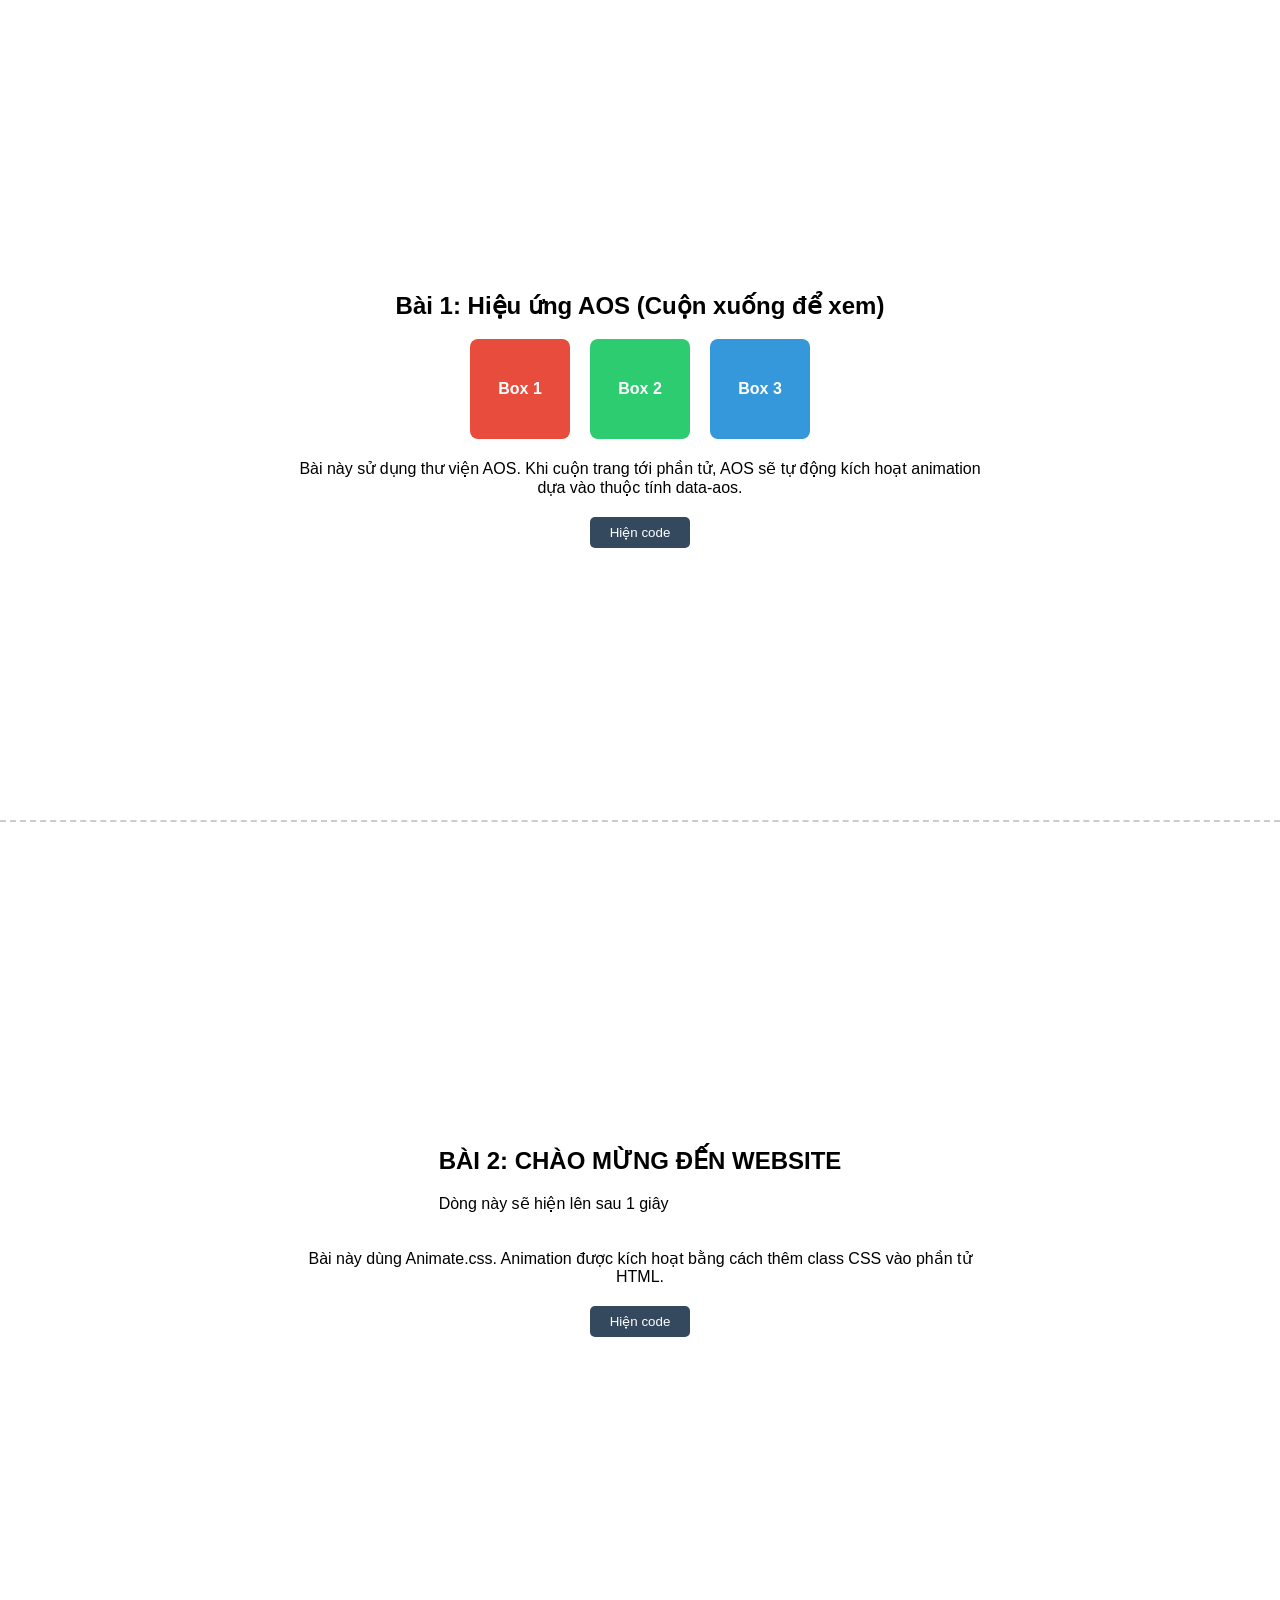
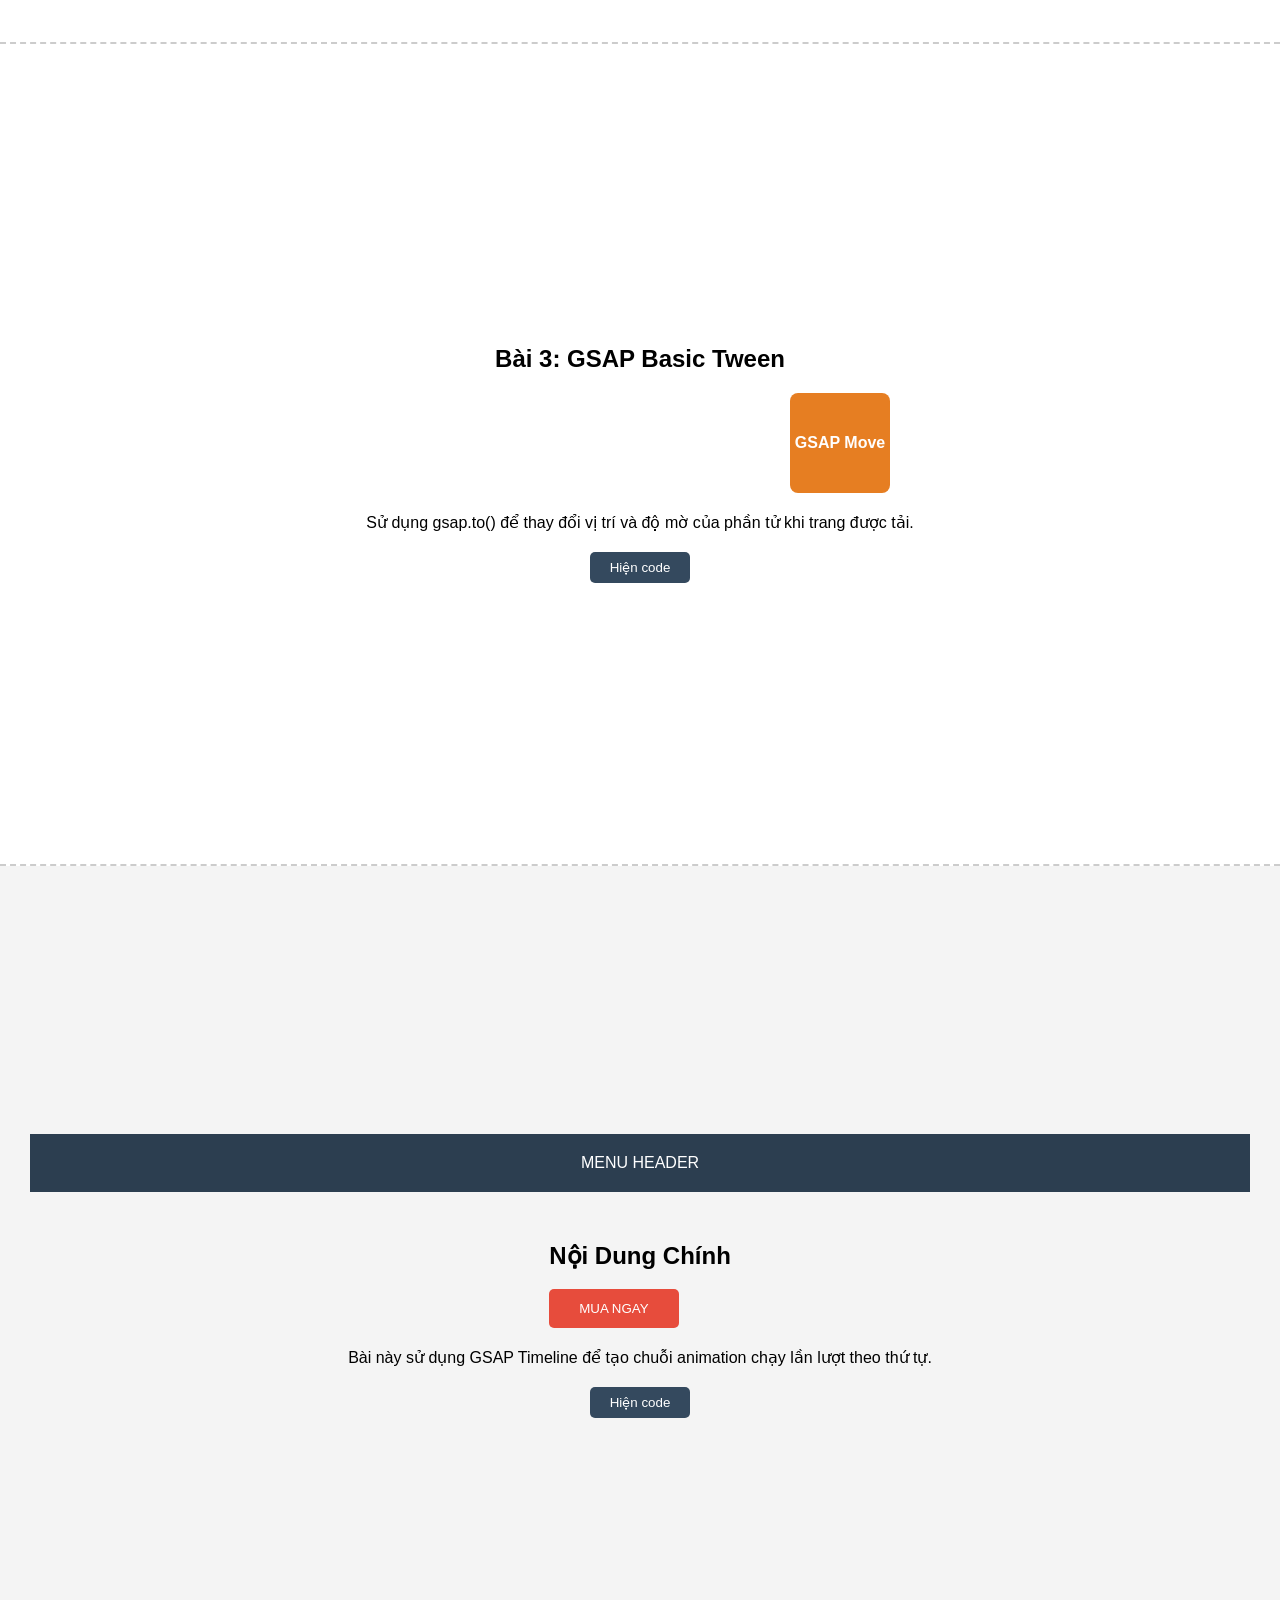
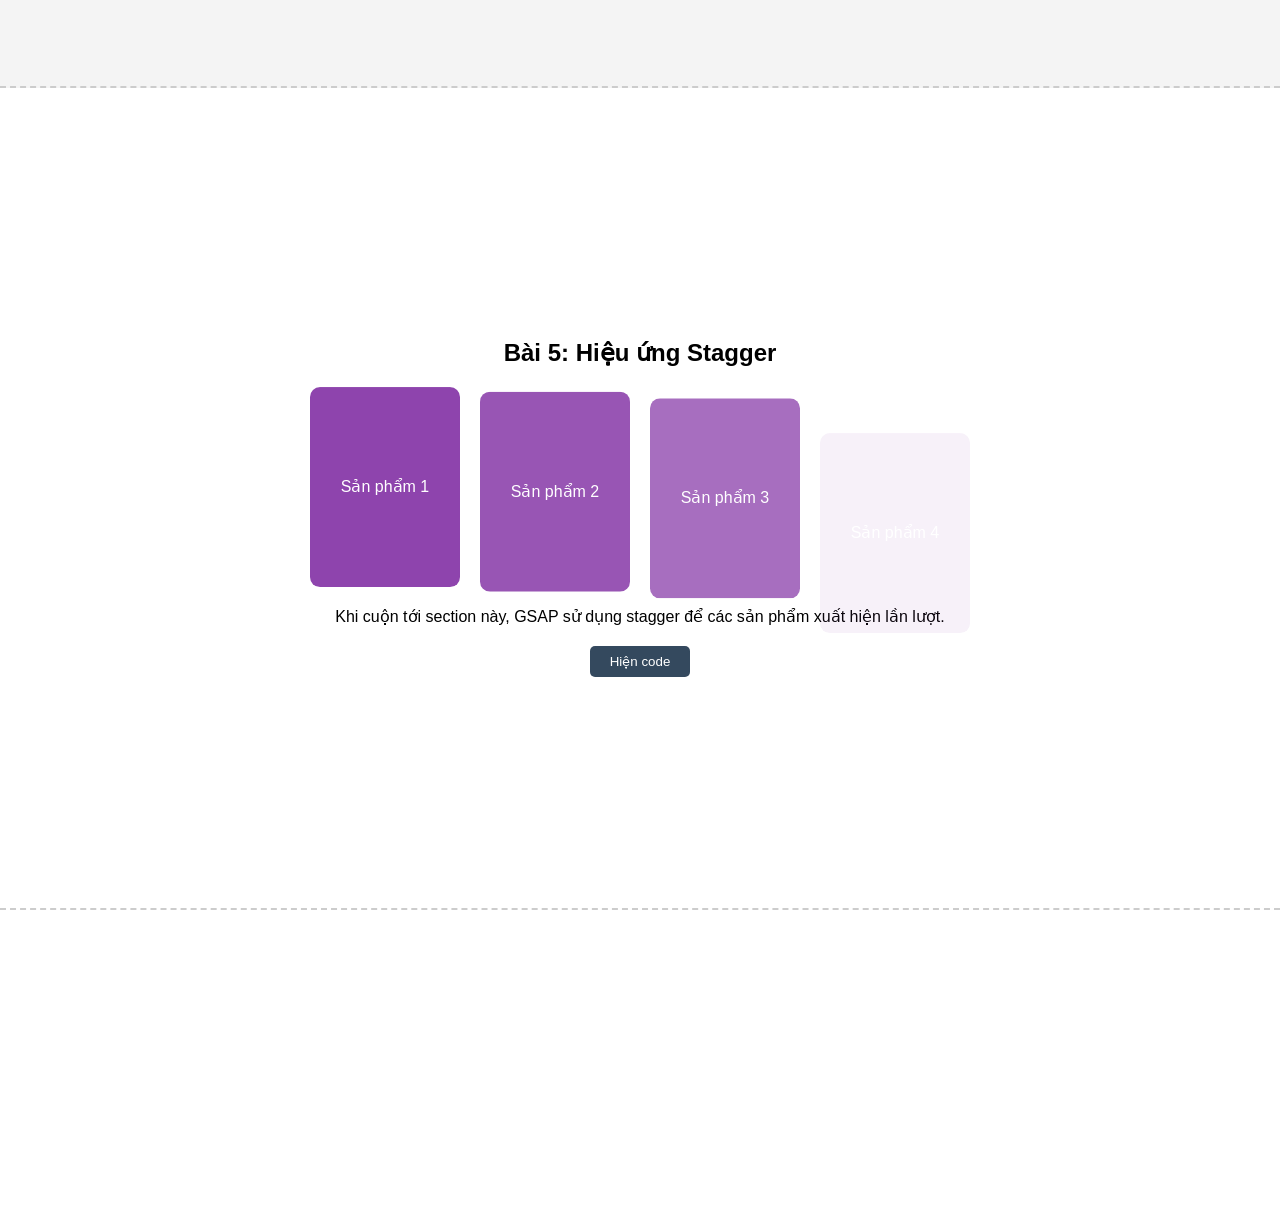
<file: Lab4_KHANHPC/index.html>
<!DOCTYPE html>
<html lang="vi">
<head>
  <meta charset="UTF-8">
  <meta name="viewport" content="width=device-width, initial-scale=1.0">
  <title>Lab 4 - Animation Libraries</title>

  <link rel="stylesheet" href="assets/libs/animate.min.css">
  <link rel="stylesheet" href="assets/libs/aos.css">
  <link rel="stylesheet" href="assets/css/styles.css">
  <link rel="icon" href="GD.png" type="image/png">
</head>
<body>

<section id="bai1">
  <h2>Bài 1: Hiệu ứng AOS (Cuộn xuống để xem)</h2>

  <div class="container-flex">
    <div data-aos="fade-up" class="box box-red">Box 1</div>
    <div data-aos="fade-up" data-aos-delay="200" class="box box-green">Box 2</div>
    <div data-aos="fade-up" data-aos-delay="400" class="box box-blue">Box 3</div>
  </div>

  <p class="explain">
    Bài này sử dụng thư viện AOS. Khi cuộn trang tới phần tử,
    AOS sẽ tự động kích hoạt animation dựa vào thuộc tính data-aos.
  </p>

  <button class="toggle-code">Hiện code</button>
  <pre class="code-view">
&lt;div data-aos="fade-up"&gt;Box&lt;/div&gt;

AOS.init({
  duration: 1000,
  once: true
});
  </pre>
</section>

<section id="bai2">
  <div class="hero-text">
    <h1 class="animate__animated animate__bounceIn">
      BÀI 2: CHÀO MỪNG ĐẾN WEBSITE
    </h1>
    <p class="animate__animated animate__fadeInUp animate__delay-1s">
      Dòng này sẽ hiện lên sau 1 giây
    </p>
  </div>

  <p class="explain">
    Bài này dùng Animate.css. Animation được kích hoạt
    bằng cách thêm class CSS vào phần tử HTML.
  </p>

  <button class="toggle-code">Hiện code</button>
  <pre class="code-view">
&lt;h1 class="animate__animated animate__bounceIn"&gt;
&lt;p class="animate__animated animate__fadeInUp animate__delay-1s"&gt;
  </pre>
</section>

<section id="bai3">
  <h2>Bài 3: GSAP Basic Tween</h2>
  <div class="gsap-box box box-orange">GSAP Move</div>

  <p class="explain">
    Sử dụng gsap.to() để thay đổi vị trí và độ mờ của phần tử
    khi trang được tải.
  </p>

  <button class="toggle-code">Hiện code</button>
  <pre class="code-view">
gsap.to(".gsap-box", {
  x: 200,
  opacity: 1,
  duration: 1.5
});
  </pre>
</section>

<section id="bai4">
  <div class="header-anim">MENU HEADER</div>
  <div class="hero-content">
    <h2 class="hero-title">Nội Dung Chính</h2>
    <button class="hero-cta">MUA NGAY</button>
  </div>

  <p class="explain">
    Bài này sử dụng GSAP Timeline để tạo chuỗi animation
    chạy lần lượt theo thứ tự.
  </p>

  <button class="toggle-code">Hiện code</button>
  <pre class="code-view">
const tl = gsap.timeline();
tl.from(".header-anim",{y:-50})
  .from(".hero-title",{opacity:0})
  .from(".hero-cta",{scale:0});
  </pre>
</section>

<section id="bai5">
  <h2>Bài 5: Hiệu ứng Stagger</h2>

  <div class="card-list">
    <div class="card">Sản phẩm 1</div>
    <div class="card">Sản phẩm 2</div>
    <div class="card">Sản phẩm 3</div>
    <div class="card">Sản phẩm 4</div>
  </div>

  <p class="explain">
    Khi cuộn tới section này, GSAP sử dụng stagger
    để các sản phẩm xuất hiện lần lượt.
  </p>

  <button class="toggle-code">Hiện code</button>
  <pre class="code-view">
gsap.to(".card", {
  opacity: 1,
  y: 0,
  stagger: 0.2
});
  </pre>
</section>

<script src="assets/libs/aos.js"></script>
<script src="assets/libs/gsap.min.js"></script>
<script src="assets/js/app.js"></script>
</body>
</html>
</file>
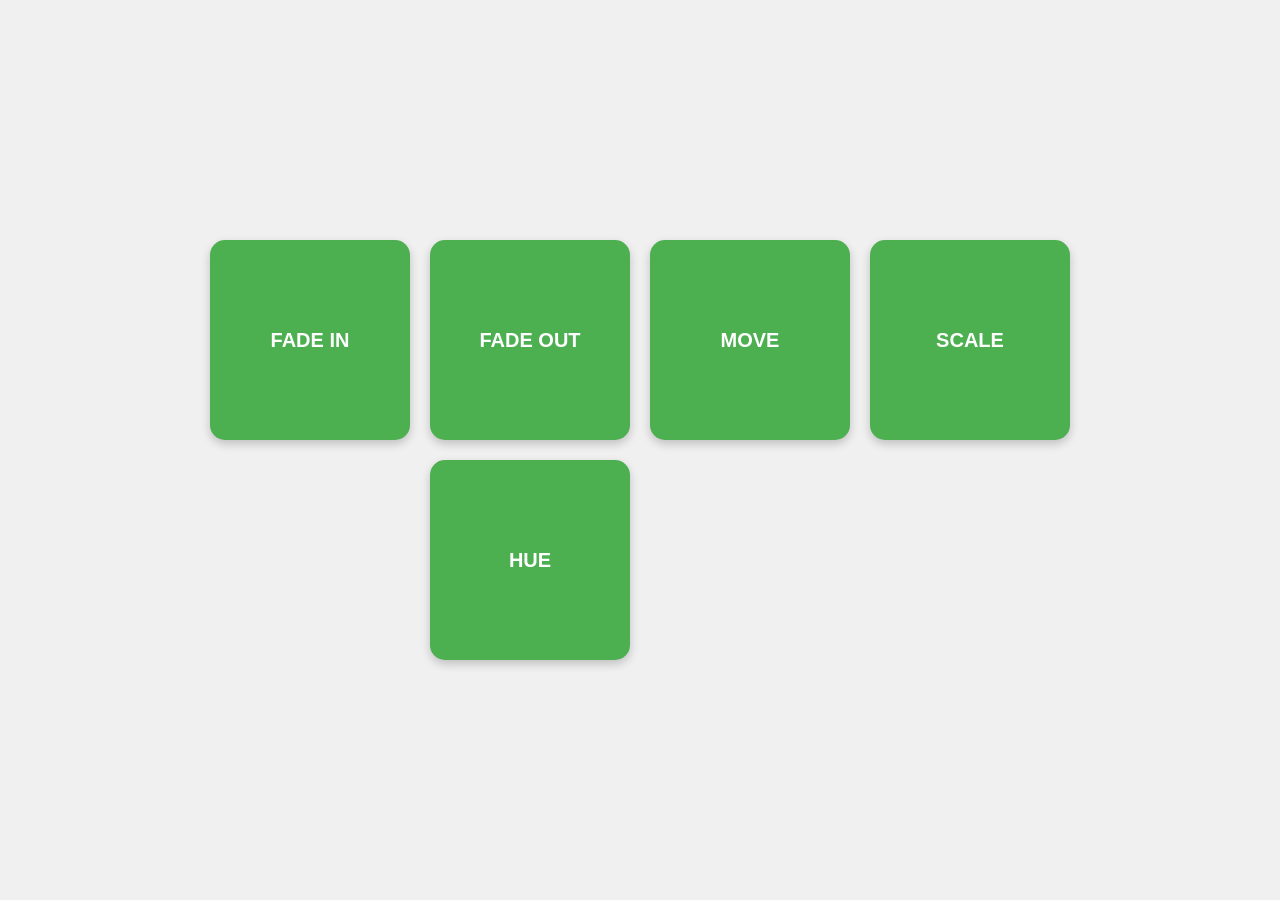
<file: ngày_1(demo)/index.html>
<!DOCTYPE html>
<html lang="vi">
<head>
    <meta charset="UTF-8">
    <meta name="viewport" content="width=device-width, initial-scale=1.0">
    <title>Demo Animation với Tiêu Đề</title>
    <link rel="stylesheet" href="a.css">
    <link rel="icon" href="GD.png">
</head>
<body>
    <div class="container">
        <div class="box" id="box1">
            <h2 class="title">Fade In</h2>
        </div>
        <div class="box" id="box2">
            <h2 class="title">Fade Out</h2>
        </div>
        <div class="box" id="box3">
            <h2 class="title">Move</h2>
        </div>
        <div class="box" id="box4">
            <h2 class="title">Scale</h2>
        </div>
        <div class="box" id="box5">
            <h2 class="title">Hue</h2>
        </div>
        <div class="box" id="box6">
            <h2 class="title">Hue + Scale</h2>
        </div>
    </div>

    <script src="a.js"></script>
</body>
</html>
</file>
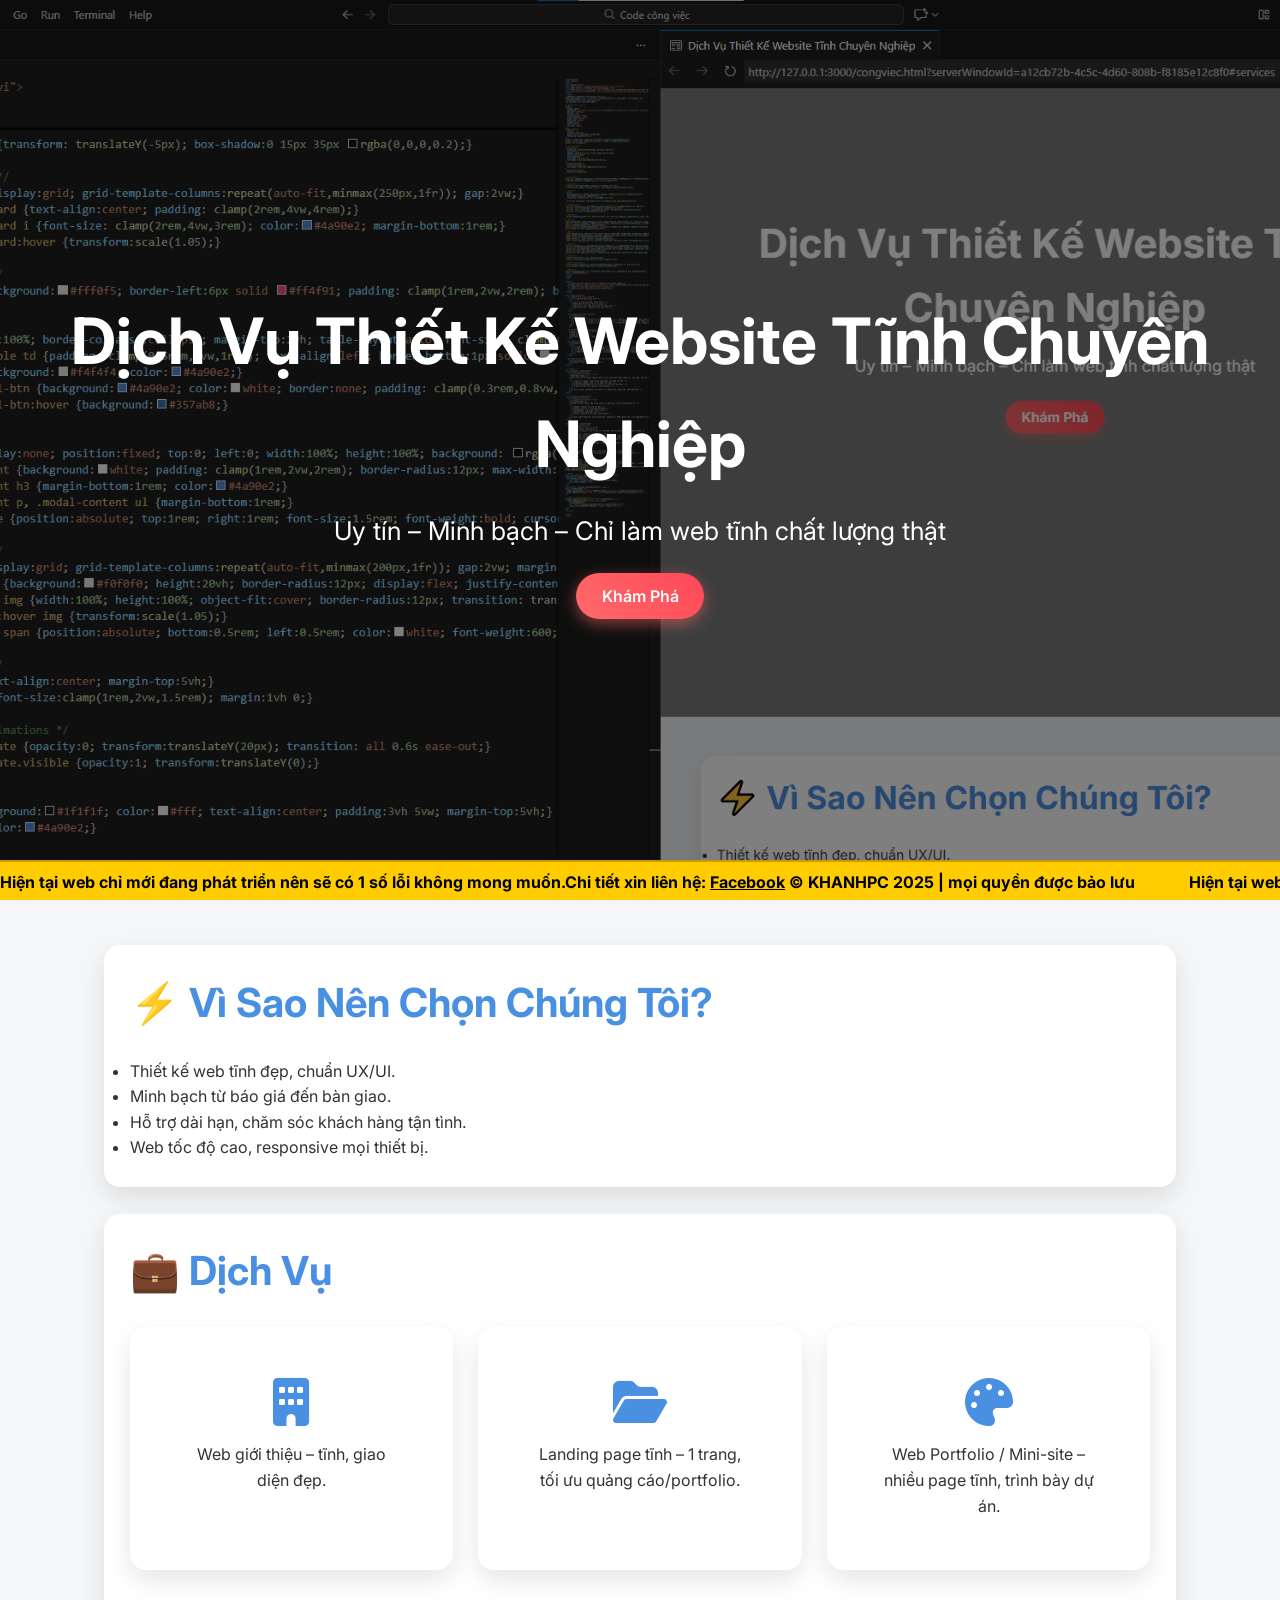
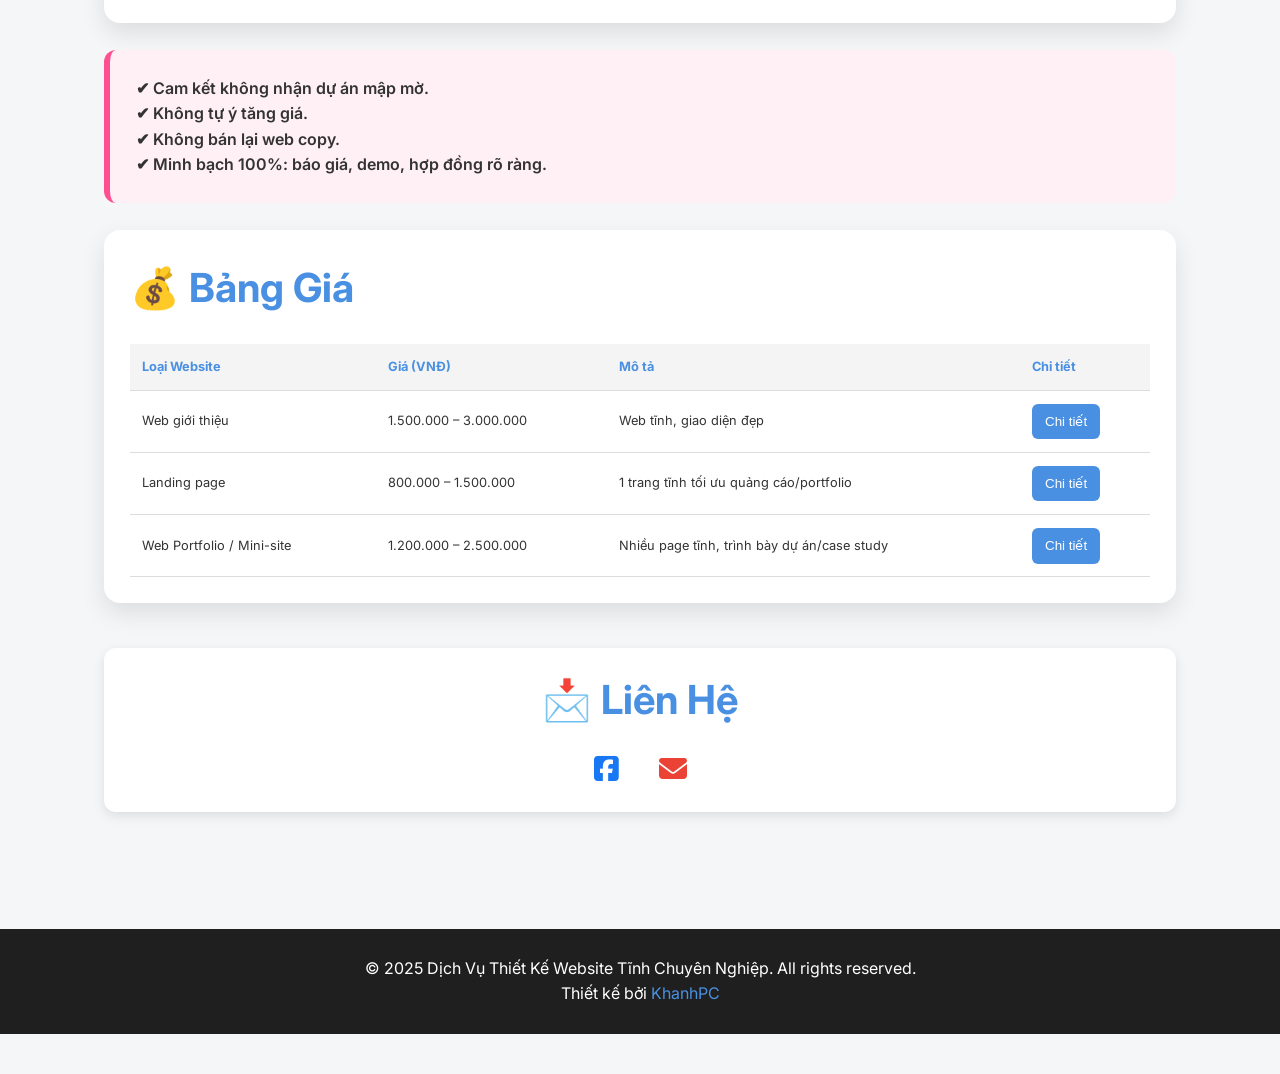
<file: web_cá_nhân/index.html>
<!DOCTYPE html>
<html lang="vi">
<head>
<meta charset="UTF-8">
<meta name="viewport" content="width=device-width, initial-scale=1.0">
<title>Dịch Vụ Thiết Kế Website Tĩnh Chuyên Nghiệp</title>
<link href="https://fonts.googleapis.com/css2?family=Inter:wght@400;500;600;700&display=swap" rel="stylesheet">
<link rel="stylesheet" href="https://cdnjs.cloudflare.com/ajax/libs/font-awesome/6.4.0/css/all.min.css">
<link rel="icon" href="GD.png">
<link rel="stylesheet" href="a.css">
</head>
<body>

<header>
  <h1 class="fadeInUp">Dịch Vụ Thiết Kế Website Tĩnh Chuyên Nghiệp</h1>
  <p class="fadeInUp" style="animation-delay:0.3s;">Uy tín – Minh bạch – Chỉ làm web tĩnh chất lượng thật</p>
  <div class="cta fadeInUp" style="animation-delay:0.6s;">
    <a href="#contact" class="discover-btn">Khám Phá</a>
  </div>
</header>
<div id="notification-bar" style="
    width: 100%;
    background-color: #ffcc00;
    color: #000;
    font-weight: bold;
    white-space: nowrap;
    overflow: hidden;
    height: 40px;
    line-height: 40px;
    border-top: 2px solid #cc9900; /* đổi border */
    box-sizing: border-box;
    position: fixed;     /* Dính cố định */
    bottom: 0;           /* nằm sát mép dưới */
    left: 0;             /* trải từ trái */
    z-index: 9999;       /* luôn nổi trên các phần tử khác */
">
  <div id="scrolling-wrapper" style="
      display: inline-block;
      white-space: nowrap;
      will-change: transform;
      animation: scroll-infinite 30s linear infinite;
  ">
    <span style="padding-right: 50px;">
      Hiện tại web chỉ mới đang phát triển nên sẽ có 1 số lỗi không mong muốn.Chi tiết xin liên hệ: 
      <a href="https://fb.com/khanhpc548" target="_blank" style="color: #000; text-decoration: underline;">Facebook</a>
      © KHANHPC 2025 | mọi quyền được bảo lưu
    </span>
    <span style="padding-right: 50px;">
      Hiện tại web chỉ mới đang phát triển nên sẽ có 1 số lỗi không mong muốn.Chi tiết xin liên hệ: 
      <a href="https://fb.com/khanhpc548" target="_blank" style="color: #000; text-decoration: underline;">Facebook</a>
      © KHANHPC 2025 | mọi quyền được bảo lưu
    </span>
  </div>
</div>

<div class="container">
  <div class="card scroll-animate">
    <h2>⚡ Vì Sao Nên Chọn Chúng Tôi?</h2>
    <ul>
      <li>Thiết kế web tĩnh đẹp, chuẩn UX/UI.</li>
      <li>Minh bạch từ báo giá đến bàn giao.</li>
      <li>Hỗ trợ dài hạn, chăm sóc khách hàng tận tình.</li>
      <li>Web tốc độ cao, responsive mọi thiết bị.</li>
    </ul>
  </div>

  <div class="card scroll-animate">
    <h2>💼 Dịch Vụ</h2>
    <div class="services">
      <div class="card"><i class="fa-solid fa-building"></i><p>Web giới thiệu – tĩnh, giao diện đẹp.</p></div>
      <div class="card"><i class="fa-solid fa-folder-open"></i><p>Landing page tĩnh – 1 trang, tối ưu quảng cáo/portfolio.</p></div>
      <div class="card"><i class="fa-solid fa-palette"></i><p>Web Portfolio / Mini-site – nhiều page tĩnh, trình bày dự án.</p></div>
    </div>
  </div>

  <div class="warning scroll-animate">
    ✔ Cam kết không nhận dự án mập mờ.<br>
    ✔ Không tự ý tăng giá.<br>
    ✔ Không bán lại web copy.<br>
    ✔ Minh bạch 100%: báo giá, demo, hợp đồng rõ ràng.
  </div>

  <div class="card scroll-animate">
    <h2>💰 Bảng Giá</h2>
    <table>
      <tr><th>Loại Website</th><th>Giá (VNĐ)</th><th>Mô tả</th><th>Chi tiết</th></tr>
      <tr><td>Web giới thiệu</td><td>1.500.000 – 3.000.000</td><td>Web tĩnh, giao diện đẹp</td><td><button class="detail-btn" data-modal="modal1">Chi tiết</button></td></tr>
      <tr><td>Landing page</td><td>800.000 – 1.500.000</td><td>1 trang tĩnh tối ưu quảng cáo/portfolio</td><td><button class="detail-btn" data-modal="modal2">Chi tiết</button></td></tr>
      <tr><td>Web Portfolio / Mini-site</td><td>1.200.000 – 2.500.000</td><td>Nhiều page tĩnh, trình bày dự án/case study</td><td><button class="detail-btn" data-modal="modal3">Chi tiết</button></td></tr>
    </table>
  </div>

<!-- Link Font Awesome CDN -->
<link rel="stylesheet" href="https://cdnjs.cloudflare.com/ajax/libs/font-awesome/6.4.0/css/all.min.css"/>

<div id="contact" class="contact card scroll-animate" style="text-align:center; padding:20px; background:#fff; border-radius:12px; box-shadow:0 4px 12px rgba(0,0,0,0.1);">
  <h2 style="margin-bottom:15px;">📩 Liên Hệ</h2>
  <div style="display:flex; justify-content:center; gap:40px; font-size:28px;">
    <!-- Facebook -->
    <a href="https://fb.com/khanhpc548" target="_blank" style="color:#1877f2; transition:transform 0.2s;">
      <i class="fab fa-facebook-square"></i>
    </a>
    <!-- Email -->
    <a href="mailto:vyk103736@gmail.com" style="color:#ea4335; transition:transform 0.2s;">
      <i class="fas fa-envelope"></i>
    </a>
  </div>
</div>


</div>

<!-- Modals -->
<div id="modal1" class="modal">
  <div class="modal-content">
    <span class="close">&times;</span>
    <h3>Web Giới Thiệu</h3>
    <p>Web tĩnh dành cho doanh nghiệp hoặc cá nhân muốn giới thiệu thông tin, sản phẩm, dịch vụ một cách chuyên nghiệp.</p>
    <ul>
      <li>Trang chủ: banner, giới thiệu tổng quan, sản phẩm nổi bật.</li>
      <li>Trang giới thiệu: lịch sử, sứ mệnh, đội ngũ.</li>
      <li>Trang sản phẩm/dịch vụ: mô tả chi tiết, hình ảnh minh họa.</li>
      <li>Trang liên hệ: form, bản đồ, social media.</li>
    </ul>
    <p>Ưu điểm: nhanh, responsive, dễ chỉnh sửa. Nhược điểm: không CMS, cập nhật HTML.</p>
  </div>
</div>

<div id="modal2" class="modal">
  <div class="modal-content">
    <span class="close">&times;</span>
    <h3>Landing Page</h3>
    <p>Trang tĩnh một trang, tập trung quảng cáo hoặc giới thiệu sản phẩm/dịch vụ.</p>
    <ul>
      <li>Header + Banner với CTA nổi bật</li>
      <li>Section lợi ích / tính năng sản phẩm</li>
      <li>Testimonials / đánh giá khách hàng</li>
      <li>Form đăng ký hoặc mua hàng</li>
      <li>Footer: thông tin liên hệ, social media</li>
    </ul>
    <p>Ưu điểm: tập trung CTA, tăng conversion, responsive. Nhược điểm: chỉ 1 sản phẩm/dịch vụ chính.</p>
  </div>
</div>

<div id="modal3" class="modal">
  <div class="modal-content">
    <span class="close">&times;</span>
    <h3>Web Portfolio / Mini-site</h3>
    <p>Web nhiều trang để trình bày dự án, sản phẩm, hoặc portfolio cá nhân/doanh nghiệp.</p>
    <ul>
      <li>Trang chủ: highlight các dự án nổi bật</li>
      <li>Trang dự án/case study: mô tả chi tiết, hình ảnh, video</li>
      <li>Trang kỹ năng hoặc dịch vụ: liệt kê năng lực/công việc</li>
      <li>Trang liên hệ: form, thông tin liên lạc, social media</li>
    </ul>
    <p>Ưu điểm: trình bày chuyên nghiệp, responsive. Nhược điểm: cần quản lý nhiều file HTML.</p>
  </div>
</div>

<footer>
  <p>© 2025 Dịch Vụ Thiết Kế Website Tĩnh Chuyên Nghiệp. All rights reserved.</p>
  <p>Thiết kế bởi <a href="https://fb.com/khanhpc548" target="_blank">KhanhPC</a></p>
</footer>
<script src="a.js"></script>
</body>

</html>
</file>
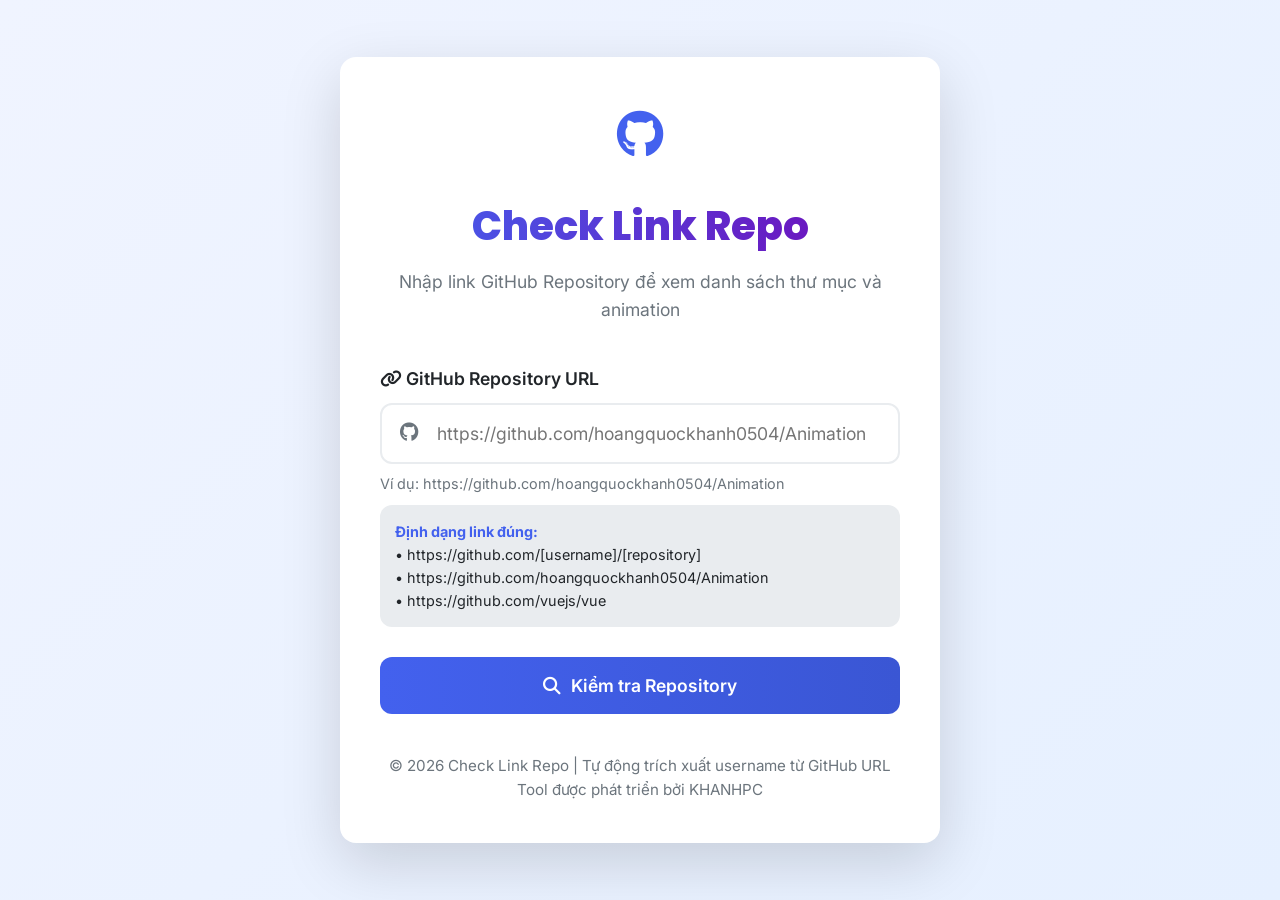
<file: check.html>
<!DOCTYPE html>
<html lang="vi">
<head>
  <meta charset="UTF-8">
  <meta name="viewport" content="width=device-width, initial-scale=1.0">
  <title>Check Link Repo - GitHub Portfolio Viewer</title>
  <link rel="icon" href="data:image/svg+xml,<svg xmlns=%22http://www.w3.org/2000/svg%22 viewBox=%220 0 100 100%22><text y=%22.9em%22 font-size=%2290%22>📁</text></svg>">
  <link href="https://cdnjs.cloudflare.com/ajax/libs/font-awesome/6.4.0/css/all.min.css" rel="stylesheet">
  <link href="https://fonts.googleapis.com/css2?family=Inter:wght@300;400;500;600;700&family=Poppins:wght@400;500;600;700;800&display=swap" rel="stylesheet">
  <style>
    :root {
      --primary: #4361ee;
      --primary-dark: #3a56d4;
      --secondary: #7209b7;
      --accent: #f72585;
      --success: #4cc9f0;
      --warning: #ff9e00;
      --light: #f8f9fa;
      --dark: #212529;
      --gray: #6c757d;
      --light-gray: #e9ecef;
      --card-shadow: 0 10px 30px rgba(0, 0, 0, 0.08);
      --card-shadow-hover: 0 20px 50px rgba(0, 0, 0, 0.15);
      --transition: all 0.3s cubic-bezier(0.25, 0.8, 0.25, 1);
      --border-radius: 16px;
    }

    * {
      margin: 0;
      padding: 0;
      box-sizing: border-box;
    }

    body {
      font-family: 'Inter', sans-serif;
      background: linear-gradient(135deg, #f0f4ff 0%, #e6f0ff 100%);
      color: var(--dark);
      min-height: 100vh;
      line-height: 1.6;
    }

    /* Trang chính - Check Repo */
    .page#checkRepoPage {
      display: flex;
      flex-direction: column;
      align-items: center;
      justify-content: center;
      min-height: 100vh;
      padding: 20px;
    }

    .container {
      width: 100%;
      max-width: 600px;
      background: white;
      border-radius: var(--border-radius);
      box-shadow: 0 20px 60px rgba(0, 0, 0, 0.15);
      overflow: hidden;
      padding: 40px;
    }

    .header {
      text-align: center;
      margin-bottom: 40px;
    }

    .logo {
      font-size: 3rem;
      color: var(--primary);
      margin-bottom: 20px;
    }

    h1 {
      font-family: 'Poppins', sans-serif;
      font-size: 2.5rem;
      font-weight: 800;
      background: linear-gradient(90deg, var(--primary), var(--secondary));
      -webkit-background-clip: text;
      -webkit-text-fill-color: transparent;
      margin-bottom: 10px;
    }

    .subtitle {
      color: var(--gray);
      font-size: 1.1rem;
      margin-bottom: 30px;
    }

    .input-group {
      margin-bottom: 30px;
    }

    label {
      display: block;
      font-weight: 600;
      margin-bottom: 10px;
      color: var(--dark);
      font-size: 1.1rem;
    }

    .input-wrapper {
      position: relative;
    }

    .input-wrapper i {
      position: absolute;
      left: 20px;
      top: 50%;
      transform: translateY(-50%);
      color: var(--gray);
      font-size: 1.2rem;
    }

    input {
      width: 100%;
      padding: 18px 20px 18px 55px;
      font-size: 1.1rem;
      border: 2px solid var(--light-gray);
      border-radius: 12px;
      background: white;
      transition: var(--transition);
      font-family: 'Inter', sans-serif;
    }

    input:focus {
      outline: none;
      border-color: var(--primary);
      box-shadow: 0 0 0 3px rgba(67, 97, 238, 0.2);
    }

    .input-hint {
      display: block;
      margin-top: 8px;
      font-size: 0.9rem;
      color: var(--gray);
    }

    .example {
      background: var(--light-gray);
      padding: 15px;
      border-radius: 12px;
      margin-top: 10px;
      font-size: 0.9rem;
      color: var(--dark);
    }

    .example strong {
      color: var(--primary);
    }

    .btn {
      width: 100%;
      padding: 18px 20px;
      background: linear-gradient(90deg, var(--primary), var(--primary-dark));
      color: white;
      border: none;
      border-radius: 12px;
      font-size: 1.1rem;
      font-weight: 600;
      cursor: pointer;
      transition: var(--transition);
      display: flex;
      align-items: center;
      justify-content: center;
      gap: 10px;
      font-family: 'Inter', sans-serif;
    }

    .btn:hover {
      background: linear-gradient(90deg, var(--primary-dark), var(--primary));
      transform: translateY(-3px);
      box-shadow: 0 10px 25px rgba(67, 97, 238, 0.3);
    }

    .btn:active {
      transform: translateY(-1px);
    }

    .btn-back {
      background: var(--light-gray);
      color: var(--dark);
      max-width: 200px;
      margin: 0 auto;
    }

    .btn-back:hover {
      background: #dee2e6;
      box-shadow: 0 10px 25px rgba(0, 0, 0, 0.1);
    }

    .loading {
      display: none;
      text-align: center;
      padding: 20px;
    }

    .spinner {
      border: 4px solid rgba(67, 97, 238, 0.1);
      border-left-color: var(--primary);
      border-radius: 50%;
      width: 40px;
      height: 40px;
      animation: spin 1s linear infinite;
      margin: 0 auto 15px;
    }

    @keyframes spin {
      to { transform: rotate(360deg); }
    }

    .error-message {
      color: #dc3545;
      background: #ffe6e6;
      padding: 15px;
      border-radius: 12px;
      margin-top: 20px;
      display: none;
    }

    .success-message {
      color: #28a745;
      background: #e6ffe6;
      padding: 15px;
      border-radius: 12px;
      margin-top: 20px;
      display: none;
    }

    .footer {
      text-align: center;
      margin-top: 40px;
      color: var(--gray);
      font-size: 0.95rem;
    }

    .repo-info {
      background: var(--light);
      padding: 20px;
      border-radius: 12px;
      margin-top: 20px;
      display: none;
    }

    .info-item {
      display: flex;
      justify-content: space-between;
      margin-bottom: 10px;
      padding-bottom: 10px;
      border-bottom: 1px solid var(--light-gray);
    }

    .info-item:last-child {
      border-bottom: none;
      margin-bottom: 0;
      padding-bottom: 0;
    }

    .info-label {
      font-weight: 600;
      color: var(--dark);
    }

    .info-value {
      color: var(--primary);
      font-weight: 600;
    }

    /* Trang Portfolio */
    .page#portfolioPage {
      display: none;
    }

    /* Notification Bar */
    #notification-bar {
      background: linear-gradient(90deg, #ffcc00 0%, #ffdb4d 100%);
      color: #000;
      font-weight: 600;
      height: 44px;
      overflow: hidden;
      position: relative;
      border-bottom: 2px solid #e6b800;
      box-shadow: 0 2px 15px rgba(0, 0, 0, 0.1);
      z-index: 100;
      display: flex;
      align-items: center;
    }

    #scrolling-wrapper {
      display: flex;
      align-items: center;
      height: 100%;
      white-space: nowrap;
      padding-left: 100%;
      animation: scroll-infinite 35s linear infinite;
    }

    @keyframes scroll-infinite {
      0% { transform: translateX(0); }
      100% { transform: translateX(-100%); }
    }

    /* Theme Toggle */
    .theme-toggle {
      position: fixed;
      top: 20px;
      right: 20px;
      z-index: 1000;
      background: white;
      width: 50px;
      height: 50px;
      border-radius: 50%;
      display: flex;
      align-items: center;
      justify-content: center;
      box-shadow: 0 5px 20px rgba(0, 0, 0, 0.15);
      cursor: pointer;
      font-size: 1.3rem;
      transition: var(--transition);
    }

    .theme-toggle:hover {
      transform: rotate(30deg);
      box-shadow: 0 8px 25px rgba(0, 0, 0, 0.2);
    }

    /* Main Container */
    .portfolio-container {
      max-width: 1400px;
      margin: 0 auto;
      padding: 40px 20px;
    }

    /* Header */
    .portfolio-header {
      text-align: center;
      margin-bottom: 50px;
      position: relative;
    }

    .profile-section {
      display: flex;
      align-items: center;
      justify-content: center;
      gap: 25px;
      margin-bottom: 30px;
      flex-wrap: wrap;
    }

    .avatar {
      width: 120px;
      height: 120px;
      border-radius: 50%;
      background: linear-gradient(135deg, var(--primary), var(--secondary));
      display: flex;
      align-items: center;
      justify-content: center;
      font-size: 3rem;
      color: white;
      box-shadow: 0 10px 30px rgba(67, 97, 238, 0.3);
      border: 5px solid white;
    }

    .profile-info {
      text-align: left;
    }

    .profile-info h1 {
      font-family: 'Poppins', sans-serif;
      font-size: 2.8rem;
      font-weight: 800;
      background: linear-gradient(90deg, var(--primary), var(--secondary));
      -webkit-background-clip: text;
      -webkit-text-fill-color: transparent;
      margin-bottom: 5px;
    }

    .badge {
      display: inline-block;
      background: var(--accent);
      color: white;
      padding: 5px 15px;
      border-radius: 20px;
      font-size: 0.85rem;
      font-weight: 600;
      margin-top: 5px;
    }

    /* Filter Tabs */
    .filter-tabs {
      display: flex;
      justify-content: center;
      gap: 10px;
      margin-bottom: 30px;
      flex-wrap: wrap;
    }

    .tab {
      padding: 12px 25px;
      background: white;
      border: 2px solid var(--light-gray);
      border-radius: 50px;
      cursor: pointer;
      font-weight: 600;
      transition: var(--transition);
      display: flex;
      align-items: center;
      gap: 8px;
    }

    .tab.active {
      background: var(--primary);
      color: white;
      border-color: var(--primary);
    }

    .tab:hover:not(.active) {
      border-color: var(--primary);
      color: var(--primary);
    }

    /* Search and Controls */
    .controls {
      display: flex;
      gap: 20px;
      margin-bottom: 40px;
      flex-wrap: wrap;
      align-items: center;
      justify-content: center;
    }

    .search-container {
      flex: 1;
      max-width: 500px;
      position: relative;
    }

    .search-bar {
      width: 100%;
      padding: 16px 24px 16px 52px;
      font-size: 1.05rem;
      border: 2px solid var(--light-gray);
      border-radius: 50px;
      background: white;
      box-shadow: 0 5px 20px rgba(0, 0, 0, 0.08);
      transition: var(--transition);
    }

    .search-bar:focus {
      outline: none;
      border-color: var(--primary);
      box-shadow: 0 5px 25px rgba(67, 97, 238, 0.2);
    }

    .search-icon {
      position: absolute;
      left: 20px;
      top: 50%;
      transform: translateY(-50%);
      color: var(--gray);
    }

    .sort-select {
      padding: 16px 24px;
      border: 2px solid var(--light-gray);
      border-radius: 50px;
      background: white;
      font-weight: 600;
      cursor: pointer;
      transition: var(--transition);
      min-width: 180px;
    }

    .sort-select:focus {
      outline: none;
      border-color: var(--primary);
    }

    /* View Toggle */
    .view-toggle {
      display: flex;
      background: white;
      border-radius: 50px;
      overflow: hidden;
      border: 2px solid var(--light-gray);
    }

    .view-btn {
      padding: 14px 20px;
      background: none;
      border: none;
      cursor: pointer;
      font-size: 1.2rem;
      color: var(--gray);
      transition: var(--transition);
    }

    .view-btn.active {
      background: var(--primary);
      color: white;
    }

    /* Stats */
    .stats {
      display: grid;
      grid-template-columns: repeat(auto-fit, minmax(200px, 1fr));
      gap: 20px;
      margin-bottom: 40px;
    }

    .stat-box {
      background: white;
      padding: 25px;
      border-radius: var(--border-radius);
      box-shadow: var(--card-shadow);
      display: flex;
      align-items: center;
      gap: 20px;
      transition: var(--transition);
      position: relative;
      overflow: hidden;
    }

    .stat-box::before {
      content: '';
      position: absolute;
      top: 0;
      left: 0;
      width: 5px;
      height: 100%;
      background: var(--primary);
    }

    .stat-box:hover {
      transform: translateY(-5px);
      box-shadow: var(--card-shadow-hover);
    }

    .stat-icon {
      font-size: 2rem;
      color: var(--primary);
      background: rgba(67, 97, 238, 0.1);
      width: 60px;
      height: 60px;
      border-radius: 12px;
      display: flex;
      align-items: center;
      justify-content: center;
    }

    .stat-text h3 {
      font-size: 2.2rem;
      font-weight: 800;
      color: var(--dark);
      line-height: 1;
    }

    /* Grid View */
    .card-container.grid-view {
      display: grid;
      grid-template-columns: repeat(auto-fill, minmax(350px, 1fr));
      gap: 30px;
    }

    /* List View */
    .card-container.list-view {
      display: flex;
      flex-direction: column;
      gap: 20px;
    }

    .card-container.list-view .card {
      display: flex;
      flex-direction: row;
      align-items: center;
      padding: 0;
      height: auto;
    }

    .card-container.list-view .card-header {
      flex: 0 0 300px;
      border-right: 1px solid var(--light-gray);
      border-bottom: none;
      padding: 25px;
    }

    .card-container.list-view .card-content {
      flex: 1;
      padding: 25px;
    }

    .card-container.list-view .card-actions {
      flex: 0 0 200px;
      padding: 25px;
      justify-content: center;
    }

    /* Card Styles */
    .card {
      background: white;
      border-radius: var(--border-radius);
      overflow: hidden;
      box-shadow: var(--card-shadow);
      transition: var(--transition);
      height: 100%;
      display: flex;
      flex-direction: column;
      position: relative;
    }

    .card:hover {
      transform: translateY(-10px);
      box-shadow: var(--card-shadow-hover);
    }

    .card-badge {
      position: absolute;
      top: 15px;
      right: 15px;
      background: var(--accent);
      color: white;
      padding: 5px 15px;
      border-radius: 20px;
      font-size: 0.8rem;
      font-weight: 600;
      z-index: 2;
    }

    .card-header {
      padding: 25px 25px 15px;
      display: flex;
      align-items: flex-start;
      justify-content: space-between;
      border-bottom: 1px solid var(--light-gray);
      position: relative;
    }

    .card-title-container {
      flex: 1;
      min-width: 0;
    }

    .card-title {
      font-size: 1.6rem;
      font-weight: 700;
      color: var(--dark);
      margin-bottom: 8px;
      white-space: nowrap;
      overflow: hidden;
      text-overflow: ellipsis;
    }

    .card-meta {
      display: flex;
      gap: 15px;
      font-size: 0.9rem;
      color: var(--gray);
    }

    .card-meta span {
      display: flex;
      align-items: center;
      gap: 5px;
    }

    .card-icon {
      font-size: 2rem;
      color: var(--primary);
      background: rgba(67, 97, 238, 0.1);
      width: 70px;
      height: 70px;
      border-radius: 15px;
      display: flex;
      align-items: center;
      justify-content: center;
      transition: var(--transition);
    }

    .card:hover .card-icon {
      background: rgba(67, 97, 238, 0.2);
      transform: scale(1.1) rotate(5deg);
    }

    .card-content {
      padding: 20px 25px;
      flex: 1;
    }

    .card-description {
      font-size: 0.95rem;
      color: var(--gray);
      line-height: 1.6;
      margin-bottom: 20px;
    }

    .card-tags {
      display: flex;
      flex-wrap: wrap;
      gap: 8px;
      margin-bottom: 20px;
    }

    .tag {
      background: rgba(67, 97, 238, 0.1);
      color: var(--primary);
      padding: 5px 12px;
      border-radius: 20px;
      font-size: 0.85rem;
      font-weight: 500;
    }

    .card-actions {
      display: flex;
      gap: 12px;
      margin-top: auto;
    }

    .btn-portfolio {
      padding: 12px 24px;
      border-radius: 10px;
      font-weight: 600;
      font-size: 0.95rem;
      cursor: pointer;
      transition: var(--transition);
      border: none;
      display: flex;
      align-items: center;
      justify-content: center;
      gap: 8px;
      flex: 1;
    }

    .btn-portfolio.primary {
      background: linear-gradient(90deg, var(--primary), var(--primary-dark));
      color: white;
    }

    .btn-portfolio.primary:hover {
      background: linear-gradient(90deg, var(--primary-dark), var(--primary));
      transform: translateY(-3px);
      box-shadow: 0 8px 20px rgba(67, 97, 238, 0.3);
    }

    .btn-portfolio.secondary {
      background: var(--light-gray);
      color: var(--dark);
    }

    .btn-portfolio.secondary:hover {
      background: #dee2e6;
      transform: translateY(-3px);
    }

    .btn-portfolio.accent {
      background: linear-gradient(90deg, var(--accent), #ff4081);
      color: white;
    }

    .btn-portfolio.accent:hover {
      background: linear-gradient(90deg, #ff4081, var(--accent));
      transform: translateY(-3px);
    }

    /* Modal */
    .modal {
      display: none;
      position: fixed;
      top: 0;
      left: 0;
      width: 100%;
      height: 100%;
      background: rgba(0, 0, 0, 0.8);
      z-index: 2000;
      align-items: center;
      justify-content: center;
    }

    .modal-content {
      background: white;
      border-radius: var(--border-radius);
      width: 90%;
      max-width: 600px;
      max-height: 80vh;
      overflow-y: auto;
      position: relative;
      animation: modalSlideIn 0.3s ease;
    }

    @keyframes modalSlideIn {
      from { transform: translateY(-50px); opacity: 0; }
      to { transform: translateY(0); opacity: 1; }
    }

    .modal-header {
      padding: 25px;
      border-bottom: 1px solid var(--light-gray);
      display: flex;
      justify-content: space-between;
      align-items: center;
    }

    .modal-close {
      background: none;
      border: none;
      font-size: 1.5rem;
      cursor: pointer;
      color: var(--gray);
    }

    .modal-body {
      padding: 25px;
    }

    /* Footer */
    .portfolio-footer {
      text-align: center;
      margin-top: 80px;
      padding-top: 40px;
      border-top: 1px solid var(--light-gray);
      color: var(--gray);
      font-size: 0.95rem;
    }

    .footer-content {
      display: grid;
      grid-template-columns: repeat(auto-fit, minmax(250px, 1fr));
      gap: 40px;
      margin-bottom: 40px;
      text-align: left;
    }

    .footer-section h3 {
      color: var(--dark);
      margin-bottom: 20px;
      font-size: 1.2rem;
    }

    .social-links {
      display: flex;
      gap: 15px;
      margin-top: 20px;
    }

    .social-link {
      width: 45px;
      height: 45px;
      border-radius: 50%;
      background: var(--light-gray);
      display: flex;
      align-items: center;
      justify-content: center;
      color: var(--dark);
      text-decoration: none;
      transition: var(--transition);
    }

    .social-link:hover {
      background: var(--primary);
      color: white;
      transform: translateY(-5px);
    }

    /* Back to Top */
    .back-to-top {
      position: fixed;
      bottom: 30px;
      right: 30px;
      width: 50px;
      height: 50px;
      background: var(--primary);
      color: white;
      border-radius: 50%;
      display: flex;
      align-items: center;
      justify-content: center;
      font-size: 1.2rem;
      cursor: pointer;
      opacity: 0;
      visibility: hidden;
      transition: var(--transition);
      box-shadow: 0 5px 20px rgba(67, 97, 238, 0.3);
      z-index: 100;
    }

    .back-to-top.visible {
      opacity: 1;
      visibility: visible;
    }

    .back-to-top:hover {
      background: var(--primary-dark);
      transform: translateY(-5px);
    }

    /* Loading */
    .loading-portfolio {
      text-align: center;
      padding: 60px;
      grid-column: 1 / -1;
    }

    .spinner-portfolio {
      border: 4px solid rgba(67, 97, 238, 0.1);
      border-left-color: var(--primary);
      border-radius: 50%;
      width: 50px;
      height: 50px;
      animation: spin 1s linear infinite;
      margin: 0 auto 20px;
    }

    /* Responsive */
    @media (max-width: 1024px) {
      .card-container.grid-view {
        grid-template-columns: repeat(auto-fill, minmax(300px, 1fr));
      }
    }

    @media (max-width: 768px) {
      .container {
        padding: 30px 20px;
      }
      
      h1 {
        font-size: 2rem;
      }
      
      .profile-section {
        flex-direction: column;
        text-align: center;
      }
      
      .profile-info {
        text-align: center;
      }
      
      .card-container.list-view .card {
        flex-direction: column;
      }
      
      .card-container.list-view .card-header {
        border-right: none;
        border-bottom: 1px solid var(--light-gray);
        flex: 0 0 auto;
        width: 100%;
      }
      
      .controls {
        flex-direction: column;
      }
      
      .search-container {
        width: 100%;
      }
    }

    @media (max-width: 480px) {
      .container {
        padding: 25px 15px;
      }
      
      h1 {
        font-size: 1.8rem;
      }
      
      .portfolio-header h1 {
        font-size: 2.2rem;
      }
      
      .stats {
        grid-template-columns: 1fr;
      }
      
      .card-container.grid-view {
        grid-template-columns: 1fr;
      }
      
      .card-actions {
        flex-direction: column;
      }
    }

    /* Dark Mode */
    body.dark-mode {
      background: linear-gradient(135deg, #0f172a 0%, #1e293b 100%);
      color: #e2e8f0;
      --light: #1e293b;
      --dark: #f1f5f9;
      --gray: #94a3b8;
      --light-gray: #334155;
    }

    body.dark-mode .container,
    body.dark-mode .card,
    body.dark-mode .stat-box,
    body.dark-mode .search-bar,
    body.dark-mode .sort-select,
    body.dark-mode .tab,
    body.dark-mode .view-toggle,
    body.dark-mode .modal-content {
      background: #1e293b;
      color: #e2e8f0;
    }

    body.dark-mode .search-bar,
    body.dark-mode .sort-select,
    body.dark-mode .tab,
    body.dark-mode .view-toggle {
      border-color: #334155;
    }

    body.dark-mode .tab.active {
      background: var(--primary);
    }
  </style>
</head>
<body>
  <!-- Trang nhập link repo (trang chính) -->
  <div class="page" id="checkRepoPage">
    <div class="container">
      <div class="header">
        <div class="logo">
          <i class="fab fa-github"></i>
        </div>
        <h1>Check Link Repo</h1>
        <p class="subtitle">Nhập link GitHub Repository để xem danh sách thư mục và animation</p>
      </div>

      <div class="input-group">
        <label for="repoUrl"><i class="fas fa-link"></i> GitHub Repository URL</label>
        <div class="input-wrapper">
          <i class="fab fa-github"></i>
          <input type="text" id="repoUrl" placeholder="https://github.com/username/repository" autocomplete="off">
        </div>
        <span class="input-hint">Ví dụ: https://github.com/hoangquockhanh0504/Animation</span>
        
        <div class="example">
          <p><strong>Định dạng link đúng:</strong></p>
          <p>• https://github.com/[username]/[repository]</p>
          <p>• https://github.com/hoangquockhanh0504/Animation</p>
          <p>• https://github.com/vuejs/vue</p>
        </div>
      </div>

      <div class="loading" id="loading">
        <div class="spinner"></div>
        <p>Đang kiểm tra repository...</p>
      </div>

      <div class="error-message" id="errorMessage">
        <i class="fas fa-exclamation-triangle"></i> <span id="errorText">Link không hợp lệ. Vui lòng kiểm tra lại.</span>
      </div>

      <div class="success-message" id="successMessage">
        <i class="fas fa-check-circle"></i> <span id="successText">Repository hợp lệ! Đang chuyển hướng...</span>
      </div>

      <div class="repo-info" id="repoInfo">
        <div class="info-item">
          <span class="info-label">Username:</span>
          <span class="info-value" id="infoUsername">-</span>
        </div>
        <div class="info-item">
          <span class="info-label">Repository:</span>
          <span class="info-value" id="infoRepo">-</span>
        </div>
        <div class="info-item">
          <span class="info-label">Trạng thái:</span>
          <span class="info-value" id="infoStatus">-</span>
        </div>
      </div>

      <button class="btn" id="checkBtn">
        <i class="fas fa-search"></i> Kiểm tra Repository
      </button>

      <div class="footer">
        <p>© 2026 Check Link Repo | Tự động trích xuất username từ GitHub URL</p>
        <p>Tool được phát triển bởi KHANHPC</p>
      </div>
    </div>
  </div>

  <!-- Trang portfolio (ẩn ban đầu) -->
  <div class="page" id="portfolioPage">
    <!-- Notification Bar -->
    <div id="notification-bar">
      <div id="scrolling-wrapper">
        <span>
          🚀 GitHub Portfolio Viewer | Đang hiển thị repository của <span id="currentUsername">user</span> | 
          <a href="#" id="changeRepoBtn" style="color: #000; text-decoration: underline; font-weight: 700;">Đổi repository</a> 
          | © 2026 - All rights reserved
        </span>
        <span>
          🚀 GitHub Portfolio Viewer | Đang hiển thị repository của <span id="currentUsername2">user</span> | 
          <a href="#" id="changeRepoBtn2" style="color: #000; text-decoration: underline; font-weight: 700;">Đổi repository</a> 
          | © 2026 - All rights reserved
        </span>
      </div>
    </div>

    <!-- Theme Toggle -->
    <div class="theme-toggle" id="themeToggle">
      <i class="fas fa-moon"></i>
    </div>

    <!-- Main Container -->
    <div class="portfolio-container">
      <!-- Header -->
      <header class="portfolio-header">
        <div class="profile-section">
          <div class="avatar">
            <i class="fab fa-github"></i>
          </div>
          <div class="profile-info">
            <h1 id="portfolioTitle">GitHub Portfolio</h1>
            <p style="color: var(--gray); margin-bottom: 10px;" id="portfolioSubtitle">Animation Developer & Web Designer</p>
            <span class="badge"><i class="fas fa-star"></i> <span id="repoNameDisplay">Repository</span></span>
          </div>
        </div>
        <p style="max-width: 800px; margin: 0 auto; color: var(--gray); font-size: 1.1rem;" id="portfolioDescription">
          Khám phá bộ sưu tập animation và dự án web đa dạng được thiết kế và phát triển. 
          Tất cả mã nguồn đều có sẵn trên GitHub.
        </p>
        <button class="btn btn-back" id="backToCheckBtn" style="margin-top: 20px;">
          <i class="fas fa-arrow-left"></i> Đổi repository khác
        </button>
      </header>

      <!-- Filter Tabs -->
      <div class="filter-tabs" id="filterTabs">
        <div class="tab active" data-filter="all">
          <i class="fas fa-layer-group"></i> Tất cả
        </div>
        <div class="tab" data-filter="recent">
          <i class="fas fa-clock"></i> Gần đây
        </div>
        <div class="tab" data-filter="popular">
          <i class="fas fa-fire"></i> Phổ biến
        </div>
        <div class="tab" data-filter="featured">
          <i class="fas fa-star"></i> Nổi bật
        </div>
      </div>

      <!-- Search and Controls -->
      <div class="controls">
        <div class="search-container">
          <i class="fas fa-search search-icon"></i>
          <input class="search-bar" type="text" id="searchBar" placeholder="Tìm kiếm thư mục, tag hoặc mô tả..." />
        </div>
        
        <select class="sort-select" id="sortSelect">
          <option value="name">Sắp xếp: Tên A-Z</option>
          <option value="name-desc">Sắp xếp: Tên Z-A</option>
          <option value="date">Sắp xếp: Mới nhất</option>
          <option value="popular">Sắp xếp: Phổ biến</option>
        </select>
        
        <div class="view-toggle">
          <button class="view-btn active" data-view="grid">
            <i class="fas fa-th-large"></i>
          </button>
          <button class="view-btn" data-view="list">
            <i class="fas fa-list"></i>
          </button>
        </div>
      </div>

      <!-- Stats -->
      <div class="stats">
        <div class="stat-box">
          <div class="stat-icon">
            <i class="fas fa-folder-open"></i>
          </div>
          <div class="stat-text">
            <h3 id="totalFolders">0</h3>
            <p>Tổng số thư mục</p>
          </div>
        </div>
        <div class="stat-box">
          <div class="stat-icon">
            <i class="fas fa-download"></i>
          </div>
          <div class="stat-text">
            <h3 id="totalDownloads">0</h3>
            <p>Tổng lượt tải</p>
          </div>
        </div>
        <div class="stat-box">
          <div class="stat-icon">
            <i class="fas fa-eye"></i>
          </div>
          <div class="stat-text">
            <h3 id="totalViews">0</h3>
            <p>Tổng lượt xem</p>
          </div>
        </div>
        <div class="stat-box">
          <div class="stat-icon">
            <i class="fas fa-code-branch"></i>
          </div>
          <div class="stat-text">
            <h3>GitHub</h3>
            <p id="currentRepo">Repository</p>
          </div>
        </div>
      </div>

      <!-- Card Grid -->
      <div class="card-container grid-view" id="directoryList">
        <div class="loading-portfolio">
          <div class="spinner-portfolio"></div>
          <p>Đang tải danh sách thư mục từ GitHub...</p>
        </div>
      </div>

      <!-- Footer -->
      <footer class="portfolio-footer">
        <div class="footer-content">
          <div class="footer-section">
            <h3 id="footerTitle">GitHub Portfolio Viewer</h3>
            <p>Bộ sưu tập các animation và dự án web được chia sẻ trên GitHub. Tất cả mã nguồn đều mở và có sẵn.</p>
            <div class="social-links">
              <a href="#" class="social-link" id="portfolioEmailBtn">
                <i class="fas fa-envelope"></i>
              </a>
              <a href="#" class="social-link" id="portfolioGithubBtn" target="_blank">
                <i class="fab fa-github"></i>
              </a>
              <a href="#" class="social-link" id="portfolioInfoBtn">
                <i class="fas fa-info-circle"></i>
              </a>
            </div>
          </div>
          
          <div class="footer-section">
            <h3>Liên kết nhanh</h3>
            <p><a href="#" style="color: var(--gray); text-decoration: none;" id="homeBtn">Trang chủ</a></p>
            <p><a href="#projects" style="color: var(--gray); text-decoration: none;">Dự án</a></p>
            <p><a href="#" style="color: var(--gray); text-decoration: none;" id="aboutPortfolioBtn">Về tool này</a></p>
            <p><a href="#" style="color: var(--gray); text-decoration: none;" id="contactPortfolioBtn">Liên hệ</a></p>
          </div>
          
          <div class="footer-section">
            <h3>Công nghệ sử dụng</h3>
            <div class="tech-tags">
              <span class="tag">HTML5</span>
              <span class="tag">CSS3</span>
              <span class="tag">JavaScript</span>
              <span class="tag">GitHub API</span>
            </div>
          </div>
        </div>
        
        <p style="margin-top: 30px;">© 2026 Check Link Repo. All rights reserved.</p>
        <p>Được xây dựng với <i class="fas fa-heart" style="color: var(--accent);"></i> bằng HTML, CSS & JavaScript</p>
      </footer>
    </div>

    <!-- Back to Top -->
    <div class="back-to-top" id="backToTop">
      <i class="fas fa-arrow-up"></i>
    </div>

    <!-- Project Detail Modal -->
    <div class="modal" id="projectModal">
      <div class="modal-content">
        <div class="modal-header">
          <h2 id="modalTitle">Project Details</h2>
          <button class="modal-close" id="modalClose">&times;</button>
        </div>
        <div class="modal-body">
          <div id="modalContent">
            <!-- Content will be loaded here -->
          </div>
        </div>
      </div>
    </div>
  </div>

  <script>
    // State Management
    let githubData = {
      username: '',
      repo: '',
      url: ''
    };
    
    let directories = [];
    let filteredDirectories = [];
    let currentView = 'grid';
    let currentFilter = 'all';
    let currentSort = 'name';
    let searchQuery = '';

    // DOM Elements
    const checkRepoPage = document.getElementById('checkRepoPage');
    const portfolioPage = document.getElementById('portfolioPage');
    
    // Check Repo Page Elements
    const repoUrlInput = document.getElementById('repoUrl');
    const checkBtn = document.getElementById('checkBtn');
    const loading = document.getElementById('loading');
    const errorMessage = document.getElementById('errorMessage');
    const successMessage = document.getElementById('successMessage');
    const repoInfo = document.getElementById('repoInfo');
    const errorText = document.getElementById('errorText');
    const successText = document.getElementById('successText');
    const infoUsername = document.getElementById('infoUsername');
    const infoRepo = document.getElementById('infoRepo');
    const infoStatus = document.getElementById('infoStatus');

    // Portfolio Page Elements
    const currentUsername = document.getElementById('currentUsername');
    const currentUsername2 = document.getElementById('currentUsername2');
    const changeRepoBtn = document.getElementById('changeRepoBtn');
    const changeRepoBtn2 = document.getElementById('changeRepoBtn2');
    const portfolioTitle = document.getElementById('portfolioTitle');
    const portfolioSubtitle = document.getElementById('portfolioSubtitle');
    const repoNameDisplay = document.getElementById('repoNameDisplay');
    const portfolioDescription = document.getElementById('portfolioDescription');
    const backToCheckBtn = document.getElementById('backToCheckBtn');
    const directoryList = document.getElementById('directoryList');
    const searchBar = document.getElementById('searchBar');
    const sortSelect = document.getElementById('sortSelect');
    const filterTabs = document.getElementById('filterTabs');
    const totalFolders = document.getElementById('totalFolders');
    const totalDownloads = document.getElementById('totalDownloads');
    const totalViews = document.getElementById('totalViews');
    const currentRepo = document.getElementById('currentRepo');
    const themeToggle = document.getElementById('themeToggle');
    const backToTop = document.getElementById('backToTop');
    const viewToggle = document.querySelectorAll('.view-btn');
    const projectModal = document.getElementById('projectModal');
    const modalClose = document.getElementById('modalClose');
    const modalTitle = document.getElementById('modalTitle');
    const modalContent = document.getElementById('modalContent');
    const footerTitle = document.getElementById('footerTitle');

    // Initialize
    document.addEventListener('DOMContentLoaded', () => {
      initializeCheckRepoPage();
      loadSavedData();
    });

    // Initialize Check Repo Page
    function initializeCheckRepoPage() {
      // Thêm placeholder mẫu
      const examples = [
        'https://github.com/hoangquockhanh0504/Animation',
        'https://github.com/tailwindlabs/tailwindcss',
        'https://github.com/vuejs/vue',
        'https://github.com/facebook/react'
      ];
      
      let exampleIndex = 0;
      
      // Auto-rotate placeholder examples
      function rotatePlaceholder() {
        repoUrlInput.placeholder = examples[exampleIndex];
        exampleIndex = (exampleIndex + 1) % examples.length;
      }
      
      // Bắt đầu với một placeholder
      rotatePlaceholder();
      setInterval(rotatePlaceholder, 3000);

      // Xử lý khi nhấn nút Check
      checkBtn.addEventListener('click', checkRepository);

      // Xử lý khi nhấn Enter trong input
      repoUrlInput.addEventListener('keypress', (e) => {
        if (e.key === 'Enter') {
          checkBtn.click();
        }
      });
    }

    // Check Repository Function
    function checkRepository() {
      const url = repoUrlInput.value.trim();
      
      // Ẩn các thông báo trước đó
      errorMessage.style.display = 'none';
      successMessage.style.display = 'none';
      repoInfo.style.display = 'none';
      
      // Hiển thị loading
      loading.style.display = 'block';
      checkBtn.disabled = true;
      checkBtn.innerHTML = '<i class="fas fa-spinner fa-spin"></i> Đang kiểm tra...';
      
      // Giả lập thời gian kiểm tra
      setTimeout(() => {
        const result = validateAndExtractGitHubUrl(url);
        
        // Ẩn loading
        loading.style.display = 'none';
        checkBtn.disabled = false;
        checkBtn.innerHTML = '<i class="fas fa-search"></i> Kiểm tra Repository';
        
        if (result.valid) {
          // Hiển thị thông tin repo
          infoUsername.textContent = result.username;
          infoRepo.textContent = result.repository;
          infoStatus.textContent = 'Hợp lệ';
          repoInfo.style.display = 'block';
          
          // Hiển thị thông báo thành công
          successText.textContent = `Repository "${result.repository}" của "${result.username}" hợp lệ!`;
          successMessage.style.display = 'block';
          
          // Lưu thông tin
          githubData = {
            username: result.username,
            repo: result.repository,
            url: url
          };
          
          saveData();
          
          // Chuyển sang trang portfolio
          switchToPortfolioPage();
        } else {
          // Hiển thị thông báo lỗi
          errorText.textContent = result.message;
          errorMessage.style.display = 'block';
        }
      }, 1500);
    }

    // Validate and extract GitHub URL
    function validateAndExtractGitHubUrl(url) {
      if (!url || url.trim() === '') {
        return {
          valid: false,
          message: 'Vui lòng nhập URL GitHub Repository'
        };
      }
      
      const githubRegex = /^https?:\/\/github\.com\/([^\/]+)\/([^\/]+)(\/)?$/;
      const match = url.match(githubRegex);
      
      if (!match) {
        return {
          valid: false,
          message: 'URL không đúng định dạng GitHub. Ví dụ: https://github.com/username/repository'
        };
      }
      
      const username = match[1];
      const repository = match[2];
      
      if (!username || !repository) {
        return {
          valid: false,
          message: 'URL GitHub không hợp lệ. Thiếu username hoặc repository'
        };
      }
      
      const validUsernameRegex = /^[a-zA-Z0-9](?:[a-zA-Z0-9]|-(?=[a-zA-Z0-9])){0,38}$/;
      if (!validUsernameRegex.test(username)) {
        return {
          valid: false,
          message: 'Username GitHub không hợp lệ'
        };
      }
      
      return {
        valid: true,
        username: username,
        repository: repository,
        message: 'URL hợp lệ'
      };
    }

    // Load saved data
    function loadSavedData() {
      const savedData = localStorage.getItem('githubPortfolioData');
      if (savedData) {
        try {
          const data = JSON.parse(savedData);
          githubData = data;
          
          // Hiển thị thông tin đã lưu
          infoUsername.textContent = githubData.username;
          infoRepo.textContent = githubData.repo;
          infoStatus.textContent = 'Đã lưu';
          repoInfo.style.display = 'block';
          repoUrlInput.value = githubData.url;
          
          // Tự động chuyển sang portfolio nếu có dữ liệu
          if (githubData.username && githubData.repo) {
            setTimeout(switchToPortfolioPage, 100);
          }
        } catch (e) {
          console.error('Lỗi khi đọc dữ liệu đã lưu:', e);
        }
      }
    }

    // Save data
    function saveData() {
      localStorage.setItem('githubPortfolioData', JSON.stringify(githubData));
    }

    // Switch to portfolio page
    function switchToPortfolioPage() {
      checkRepoPage.style.display = 'none';
      portfolioPage.style.display = 'block';
      
      // Update portfolio page with data
      updatePortfolioPage();
      
      // Initialize portfolio
      initializePortfolioPage();
      
      // Fetch directories
      fetchDirectories();
    }

    // Switch to check repo page
    function switchToCheckRepoPage() {
      portfolioPage.style.display = 'none';
      checkRepoPage.style.display = 'flex';
    }

    // Update portfolio page with data
    function updatePortfolioPage() {
      currentUsername.textContent = githubData.username;
      currentUsername2.textContent = githubData.username;
      portfolioTitle.textContent = `${githubData.username} Portfolio`;
      portfolioSubtitle.textContent = `GitHub Repository: ${githubData.repo}`;
      repoNameDisplay.textContent = githubData.repo;
      portfolioDescription.textContent = `Khám phá bộ sưu tập từ repository ${githubData.repo} của ${githubData.username}. Tất cả mã nguồn đều có sẵn trên GitHub.`;
      currentRepo.textContent = githubData.repo;
      footerTitle.textContent = `${githubData.username}'s Portfolio`;
      
      // Update GitHub button
      document.getElementById('portfolioGithubBtn').href = `https://github.com/${githubData.username}`;
    }

    // Initialize Portfolio Page
    function initializePortfolioPage() {
      loadPreferences();
      setupPortfolioEventListeners();
    }

    // Load user preferences
    function loadPreferences() {
      const theme = localStorage.getItem('theme') || 'light';
      const view = localStorage.getItem('view') || 'grid';
      const sort = localStorage.getItem('sort') || 'name';
      
      setTheme(theme);
      setView(view);
      sortSelect.value = sort;
      currentSort = sort;
    }

    // Setup portfolio event listeners
    function setupPortfolioEventListeners() {
      // Search
      searchBar.addEventListener('input', (e) => {
        searchQuery = e.target.value.toLowerCase();
        filterAndRender();
      });

      // Sort
      sortSelect.addEventListener('change', (e) => {
        currentSort = e.target.value;
        localStorage.setItem('sort', currentSort);
        sortDirectories();
        renderDirectoryList();
      });

      // Filter tabs
      filterTabs.addEventListener('click', (e) => {
        const tab = e.target.closest('.tab');
        if (!tab) return;
        
        document.querySelectorAll('.tab').forEach(t => t.classList.remove('active'));
        tab.classList.add('active');
        
        currentFilter = tab.dataset.filter;
        filterAndRender();
      });

      // View toggle
      viewToggle.forEach(btn => {
        btn.addEventListener('click', () => {
          viewToggle.forEach(b => b.classList.remove('active'));
          btn.classList.add('active');
          currentView = btn.dataset.view;
          localStorage.setItem('view', currentView);
          setView(currentView);
        });
      });

      // Theme toggle
      themeToggle.addEventListener('click', toggleTheme);

      // Back to top
      backToTop.addEventListener('click', scrollToTop);
      window.addEventListener('scroll', toggleBackToTop);

      // Modal close
      modalClose.addEventListener('click', () => {
        projectModal.style.display = 'none';
      });

      // Close modal on outside click
      window.addEventListener('click', (e) => {
        if (e.target === projectModal) {
          projectModal.style.display = 'none';
        }
      });

      // Change repo buttons
      changeRepoBtn.addEventListener('click', (e) => {
        e.preventDefault();
        switchToCheckRepoPage();
      });
      
      changeRepoBtn2.addEventListener('click', (e) => {
        e.preventDefault();
        switchToCheckRepoPage();
      });
      
      backToCheckBtn.addEventListener('click', switchToCheckRepoPage);

      // Home button
      document.getElementById('homeBtn').addEventListener('click', (e) => {
        e.preventDefault();
        window.scrollTo({
          top: 0,
          behavior: 'smooth'
        });
      });

      // Email button
      document.getElementById('portfolioEmailBtn').addEventListener('click', (e) => {
        e.preventDefault();
        showModal('Liên hệ', 'Đây là tool xem GitHub Portfolio. Liên hệ qua GitHub của tác giả repository để biết thêm thông tin.');
      });

      // About button
      document.getElementById('aboutPortfolioBtn').addEventListener('click', (e) => {
        e.preventDefault();
        showModal('Về tool này', 'GitHub Portfolio Viewer là công cụ giúp bạn xem danh sách thư mục và nội dung từ bất kỳ repository GitHub công khai nào. Chỉ cần nhập link repository để bắt đầu.');
      });

      // Contact button
      document.getElementById('contactPortfolioBtn').addEventListener('click', (e) => {
        e.preventDefault();
        showModal('Liên hệ', 'Tool được phát triển bởi KHANHPC. Nếu có ý kiến đóng góp, vui lòng liên hệ qua GitHub của tác giả repository.');
      });

      // Info button
      document.getElementById('portfolioInfoBtn').addEventListener('click', (e) => {
        e.preventDefault();
        showModal('Thông tin repository', 
          `<p><strong>Username:</strong> ${githubData.username}</p>
           <p><strong>Repository:</strong> ${githubData.repo}</p>
           <p><strong>URL:</strong> <a href="${githubData.url}" target="_blank">${githubData.url}</a></p>
           <p><strong>API URL:</strong> https://api.github.com/repos/${githubData.username}/${githubData.repo}/contents/</p>`
        );
      });
    }

    // Fetch directories from GitHub
    async function fetchDirectories() {
      try {
        showLoading();
        
        const apiUrl = `https://api.github.com/repos/${githubData.username}/${githubData.repo}/contents/`;
        const response = await fetch(apiUrl);
        
        if (!response.ok) {
          throw new Error(`HTTP error! Status: ${response.status}`);
        }
        
        const data = await response.json();
        
        if (!Array.isArray(data)) {
          throw new Error('Dữ liệu không hợp lệ từ API');
        }
        
        // Filter only directories and add metadata
        directories = data
          .filter(item => item.type === 'dir')
          .map(item => ({
            ...item,
            views: Math.floor(Math.random() * 1000) + 100,
            downloads: Math.floor(Math.random() * 500) + 50,
            lastUpdated: new Date(item.updated_at || item.created_at),
            tags: generateTags(item.name),
            featured: Math.random() > 0.7
          }));
        
        filteredDirectories = [...directories];
        sortDirectories();
        renderDirectoryList();
        updateStats();
      } catch (error) {
        console.error('Lỗi khi tải dữ liệu:', error);
        showError('Không thể tải danh sách thư mục. Có thể repository không tồn tại hoặc không có quyền truy cập.');
      }
    }

    // Generate tags based on folder name
    function generateTags(name) {
      const tags = ['GitHub', 'Repository'];
      
      if (name.toLowerCase().includes('css')) tags.push('CSS');
      if (name.toLowerCase().includes('js') || name.toLowerCase().includes('javascript')) tags.push('JavaScript');
      if (name.toLowerCase().includes('3d')) tags.push('3D');
      if (name.toLowerCase().includes('game')) tags.push('Game');
      if (name.toLowerCase().includes('ui') || name.toLowerCase().includes('ux')) tags.push('UI/UX');
      if (name.toLowerCase().includes('effect')) tags.push('Effects');
      if (name.toLowerCase().includes('animation')) tags.push('Animation');
      if (name.toLowerCase().includes('web')) tags.push('Web');
      if (name.toLowerCase().includes('mobile')) tags.push('Mobile');
      if (name.toLowerCase().includes('app')) tags.push('Application');
      
      return tags.slice(0, 3);
    }

    // Filter and sort directories
    function filterAndRender() {
      let filtered = directories.filter(item => 
        item.name.toLowerCase().includes(searchQuery) ||
        item.tags.some(tag => tag.toLowerCase().includes(searchQuery))
      );

      if (currentFilter === 'recent') {
        filtered = filtered.sort((a, b) => b.lastUpdated - a.lastUpdated);
      } else if (currentFilter === 'popular') {
        filtered = filtered.sort((a, b) => b.views - a.views);
      } else if (currentFilter === 'featured') {
        filtered = filtered.filter(item => item.featured);
      }

      filteredDirectories = filtered;
      sortDirectories();
      renderDirectoryList();
    }

    // Sort directories
    function sortDirectories() {
      switch(currentSort) {
        case 'name':
          filteredDirectories.sort((a, b) => a.name.localeCompare(b.name));
          break;
        case 'name-desc':
          filteredDirectories.sort((a, b) => b.name.localeCompare(a.name));
          break;
        case 'date':
          filteredDirectories.sort((a, b) => b.lastUpdated - a.lastUpdated);
          break;
        case 'popular':
          filteredDirectories.sort((a, b) => b.views - a.views);
          break;
      }
    }

    // Render directory list
    function renderDirectoryList() {
      if (filteredDirectories.length === 0) {
        directoryList.innerHTML = `
          <div class="empty-state" style="grid-column: 1 / -1; text-align: center; padding: 60px;">
            <i class="fas fa-search" style="font-size: 4rem; color: var(--light-gray); margin-bottom: 20px;"></i>
            <h3 style="color: var(--gray); margin-bottom: 10px;">Không tìm thấy thư mục nào</h3>
            <p style="color: var(--gray); max-width: 500px; margin: 0 auto;">
              ${searchQuery ? `Không có kết quả nào phù hợp với "${searchQuery}"` : 'Không có thư mục nào trong repository hoặc repository trống.'}
            </p>
          </div>
        `;
        return;
      }

      directoryList.innerHTML = filteredDirectories.map(item => `
        <div class="card" data-name="${item.name}">
          ${item.featured ? '<div class="card-badge"><i class="fas fa-star"></i> Nổi bật</div>' : ''}
          <div class="card-header">
            <div class="card-title-container">
              <h3 class="card-title" title="${item.name}">${item.name}</h3>
              <div class="card-meta">
                <span><i class="far fa-eye"></i> ${item.views.toLocaleString()}</span>
                <span><i class="fas fa-download"></i> ${item.downloads.toLocaleString()}</span>
                <span><i class="far fa-calendar"></i> ${formatDate(item.lastUpdated)}</span>
              </div>
            </div>
            <div class="card-icon">
              <i class="fas fa-folder"></i>
            </div>
          </div>
          <div class="card-content">
            <p class="card-description">Thư mục trong repository ${githubData.repo}. Chứa các file và dự án liên quan đến ${item.name}.</p>
            <div class="card-tags">
              ${item.tags.map(tag => `<span class="tag">${tag}</span>`).join('')}
            </div>
            <div class="card-actions">
              <button class="btn-portfolio primary view-page" data-name="${item.name}">
                <i class="fas fa-external-link-alt"></i> Xem demo
              </button>
              <button class="btn-portfolio secondary view-repo" data-url="${item.html_url}">
                <i class="fab fa-github"></i> Mở Repository
              </button>
              <button class="btn-portfolio accent download-btn" data-name="${item.name}">
                <i class="fas fa-info-circle"></i> Chi tiết
              </button>
            </div>
          </div>
        </div>
      `).join('');

      // Add event listeners to buttons
      document.querySelectorAll('.view-page').forEach(btn => {
        btn.addEventListener('click', (e) => {
          e.stopPropagation();
          const name = btn.getAttribute('data-name');
          window.open(`https://${githubData.username}.github.io/${githubData.repo}/${name}`, '_blank');
          
          // Simulate view increase
          const item = directories.find(d => d.name === name);
          if (item) item.views++;
          updateStats();
        });
      });

      document.querySelectorAll('.view-repo').forEach(btn => {
        btn.addEventListener('click', (e) => {
          e.stopPropagation();
          window.open(btn.getAttribute('data-url'), '_blank');
        });
      });

      document.querySelectorAll('.download-btn').forEach(btn => {
        btn.addEventListener('click', (e) => {
          e.stopPropagation();
          const name = btn.getAttribute('data-name');
          const item = directories.find(d => d.name === name);
          if (item) {
            showProjectDetails(item);
          }
        });
      });

      // Add click event to entire card for details
      document.querySelectorAll('.card').forEach(card => {
        card.addEventListener('click', function(e) {
          if (!e.target.closest('button')) {
            const name = this.getAttribute('data-name');
            const item = directories.find(d => d.name === name);
            if (item) {
              showProjectDetails(item);
            }
          }
        });
      });
    }

    // Show project details in modal
    function showProjectDetails(item) {
      modalTitle.textContent = item.name;
      modalContent.innerHTML = `
        <div style="margin-bottom: 20px;">
          <h3 style="color: var(--primary); margin-bottom: 15px;">Thông tin chi tiết</h3>
          <p><strong>Mô tả:</strong> Thư mục trong repository ${githubData.repo} của ${githubData.username}.</p>
          <p><strong>Đường dẫn:</strong> /${item.path}</p>
          <p><strong>Kích thước:</strong> ${formatBytes(item.size || 0)}</p>
          <p><strong>Ngày cập nhật:</strong> ${formatDate(item.lastUpdated, true)}</p>
          <p><strong>Lượt xem:</strong> ${item.views.toLocaleString()}</p>
          <p><strong>Lượt tải:</strong> ${item.downloads.toLocaleString()}</p>
        </div>
        
        <div style="margin-bottom: 20px;">
          <h4>Tags:</h4>
          <div style="display: flex; gap: 10px; flex-wrap: wrap;">
            ${item.tags.map(tag => `<span class="tag">${tag}</span>`).join('')}
          </div>
        </div>
        
        <div style="margin-bottom: 30px;">
          <h4>Liên kết:</h4>
          <div style="display: flex; gap: 10px; margin-top: 10px; flex-wrap: wrap;">
            <button class="btn-portfolio primary" onclick="window.open('${item.html_url}', '_blank')">
              <i class="fab fa-github"></i> Xem trên GitHub
            </button>
            <button class="btn-portfolio secondary" onclick="window.open('https://github.com/${githubData.username}/${githubData.repo}/tree/main/${item.name}', '_blank')">
              <i class="fas fa-folder-open"></i> Mở thư mục
            </button>
            <button class="btn-portfolio accent" onclick="window.open('${item.git_url}', '_blank')">
              <i class="fas fa-code"></i> API URL
            </button>
          </div>
        </div>
        
        <div>
          <h4>Hướng dẫn sử dụng:</h4>
          <ol style="padding-left: 20px; margin-top: 10px;">
            <li>Nhấn "Xem trên GitHub" để xem thư mục trên GitHub</li>
            <li>Nhấn "Mở thư mục" để xem nội dung bên trong</li>
            <li>Nhấn "API URL" để xem dữ liệu raw từ GitHub API</li>
            <li>Thư mục này thuộc repository: <strong>${githubData.repo}</strong></li>
          </ol>
        </div>
      `;
      projectModal.style.display = 'flex';
      
      // Simulate download increase
      item.downloads++;
      updateStats();
    }

    // Show modal with custom content
    function showModal(title, content) {
      modalTitle.textContent = title;
      modalContent.innerHTML = content;
      projectModal.style.display = 'flex';
    }

    // Update statistics
    function updateStats() {
      totalFolders.textContent = directories.length.toLocaleString();
      
      const totalDownloads = directories.reduce((sum, item) => sum + item.downloads, 0);
      totalDownloads.textContent = totalDownloads.toLocaleString();
      
      const totalViews = directories.reduce((sum, item) => sum + item.views, 0);
      totalViews.textContent = totalViews.toLocaleString();
    }

    // Set view mode
    function setView(view) {
      currentView = view;
      directoryList.className = `card-container ${view}-view`;
    }

    // Toggle theme
    function toggleTheme() {
      const currentTheme = document.body.classList.contains('dark-mode') ? 'dark' : 'light';
      const newTheme = currentTheme === 'light' ? 'dark' : 'light';
      setTheme(newTheme);
    }

    // Set theme
    function setTheme(theme) {
      if (theme === 'dark') {
        document.body.classList.add('dark-mode');
        themeToggle.innerHTML = '<i class="fas fa-sun"></i>';
      } else {
        document.body.classList.remove('dark-mode');
        themeToggle.innerHTML = '<i class="fas fa-moon"></i>';
      }
      localStorage.setItem('theme', theme);
    }

    // Show loading state
    function showLoading() {
      directoryList.innerHTML = `
        <div class="loading-portfolio" style="grid-column: 1 / -1;">
          <div class="spinner-portfolio"></div>
          <p>Đang tải danh sách thư mục từ GitHub...</p>
        </div>
      `;
    }

    // Show error state
    function showError(message) {
      directoryList.innerHTML = `
        <div class="empty-state" style="grid-column: 1 / -1; text-align: center; padding: 60px;">
          <i class="fas fa-exclamation-triangle" style="font-size: 4rem; color: #ff6b6b; margin-bottom: 20px;"></i>
          <h3 style="color: var(--gray); margin-bottom: 10px;">Đã xảy ra lỗi</h3>
          <p style="color: var(--gray); max-width: 500px; margin: 0 auto 20px;">${message}</p>
          <button class="btn-portfolio primary" onclick="fetchDirectories()">
            <i class="fas fa-redo"></i> Thử lại
          </button>
          <button class="btn-portfolio secondary" onclick="switchToCheckRepoPage()" style="margin-top: 10px;">
            <i class="fas fa-exchange-alt"></i> Đổi repository khác
          </button>
        </div>
      `;
    }

    // Toggle back to top button
    function toggleBackToTop() {
      if (window.scrollY > 300) {
        backToTop.classList.add('visible');
      } else {
        backToTop.classList.remove('visible');
      }
    }

    // Scroll to top
    function scrollToTop() {
      window.scrollTo({
        top: 0,
        behavior: 'smooth'
      });
    }

    // Format date
    function formatDate(date, full = false) {
      const d = new Date(date);
      if (full) {
        return d.toLocaleDateString('vi-VN', {
          day: '2-digit',
          month: '2-digit',
          year: 'numeric',
          hour: '2-digit',
          minute: '2-digit'
        });
      }
      
      const now = new Date();
      const diffTime = Math.abs(now - d);
      const diffDays = Math.floor(diffTime / (1000 * 60 * 60 * 24));
      
      if (diffDays === 0) return 'Hôm nay';
      if (diffDays === 1) return 'Hôm qua';
      if (diffDays < 7) return `${diffDays} ngày trước`;
      if (diffDays < 30) return `${Math.floor(diffDays / 7)} tuần trước`;
      return `${Math.floor(diffDays / 30)} tháng trước`;
    }

    // Format bytes
    function formatBytes(bytes, decimals = 2) {
      if (bytes === 0) return '0 Bytes';
      
      const k = 1024;
      const dm = decimals < 0 ? 0 : decimals;
      const sizes = ['Bytes', 'KB', 'MB', 'GB', 'TB'];
      
      const i = Math.floor(Math.log(bytes) / Math.log(k));
      
      return parseFloat((bytes / Math.pow(k, i)).toFixed(dm)) + ' ' + sizes[i];
    }
  </script>
</body>
</html>
</file>
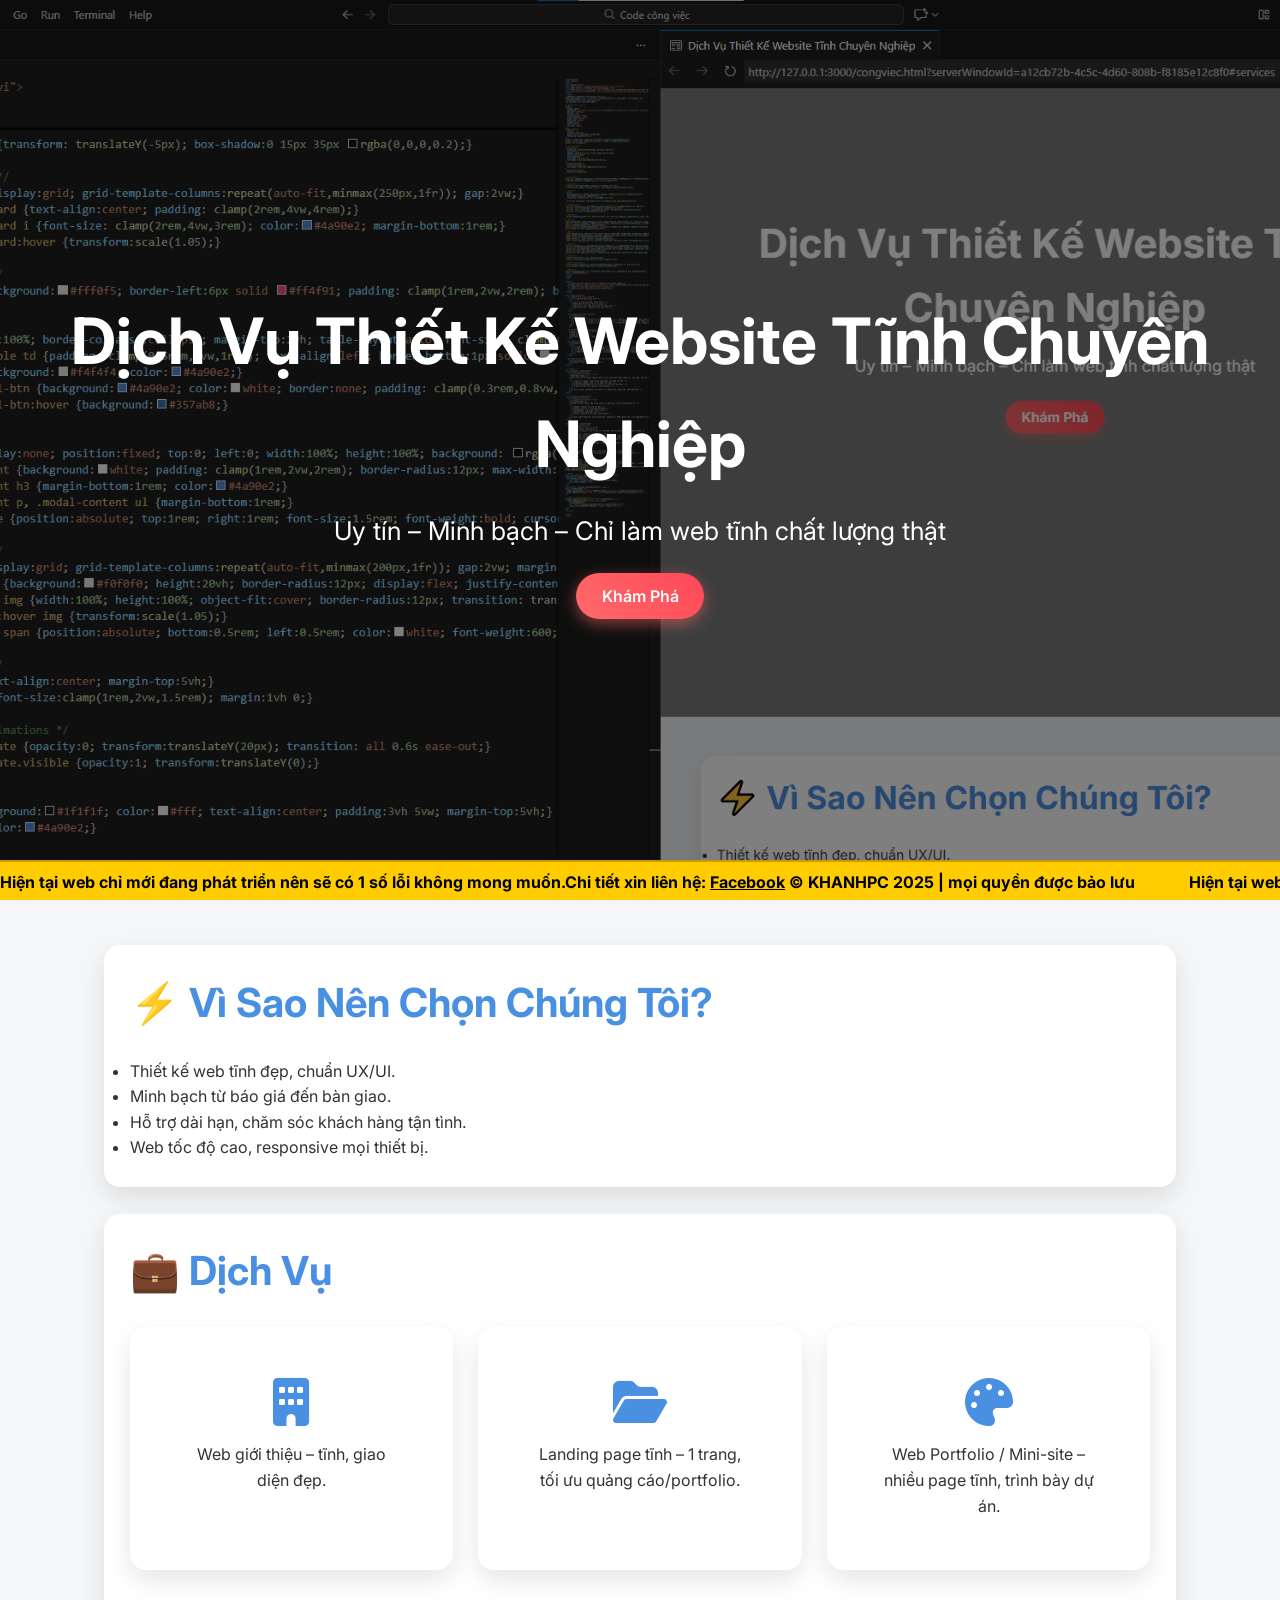
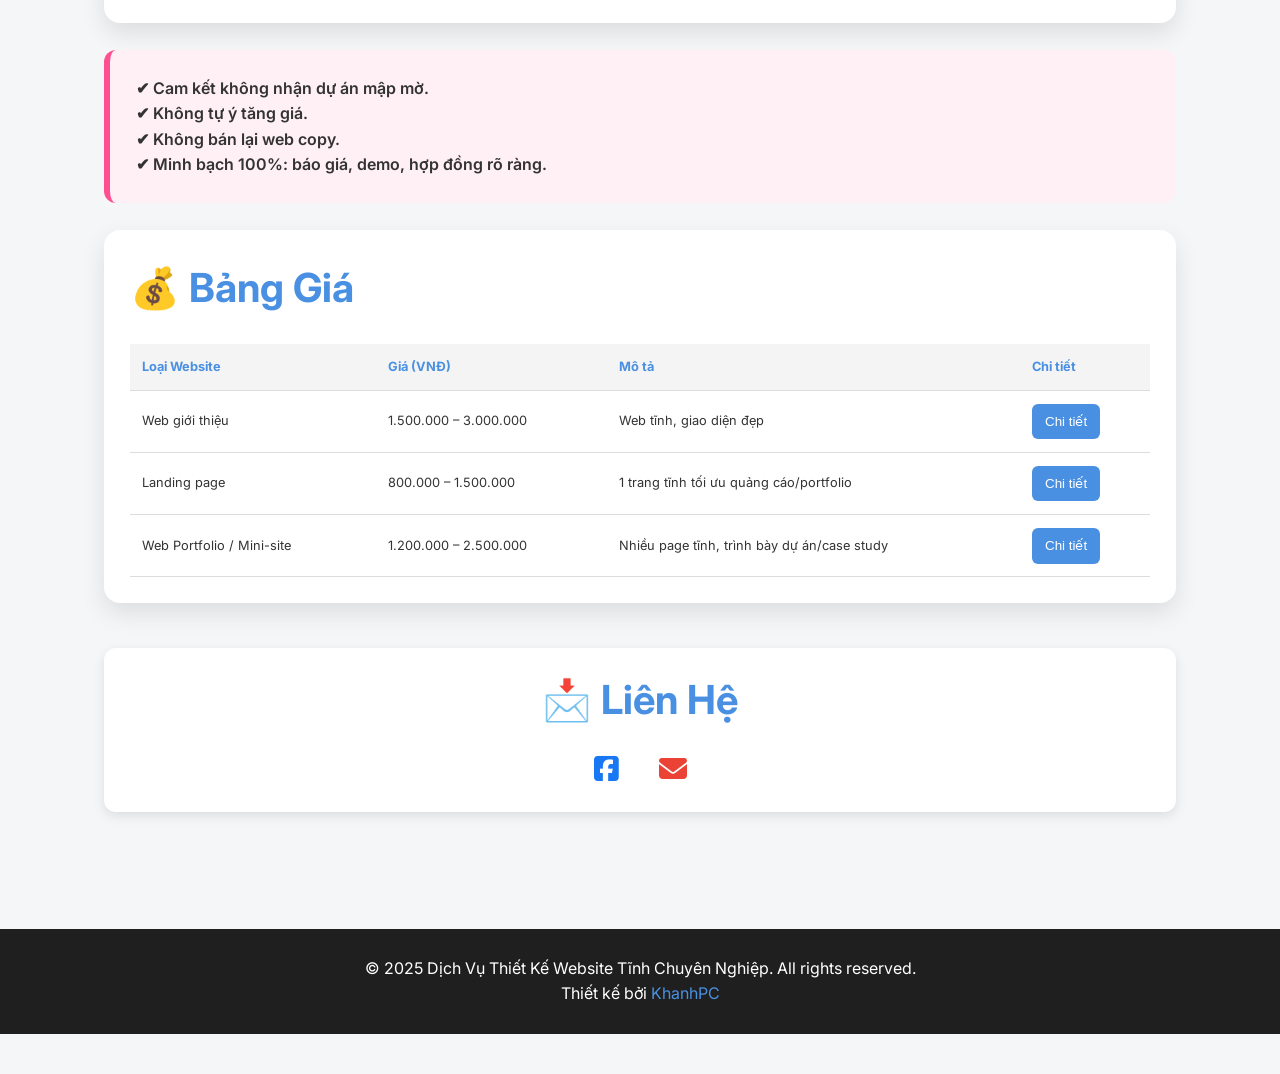
<file: web_cá_nhân/a.html>
<!DOCTYPE html>
<html lang="vi">
<head>
<meta charset="UTF-8">
<meta name="viewport" content="width=device-width, initial-scale=1.0">
<title>Dịch Vụ Thiết Kế Website Tĩnh Chuyên Nghiệp</title>
<link href="https://fonts.googleapis.com/css2?family=Inter:wght@400;500;600;700&display=swap" rel="stylesheet">
<link rel="stylesheet" href="https://cdnjs.cloudflare.com/ajax/libs/font-awesome/6.4.0/css/all.min.css">
<link rel="icon" href="GD.png">
<link rel="stylesheet" href="a.css">
</head>
<body>

<header>
  <h1 class="fadeInUp">Dịch Vụ Thiết Kế Website Tĩnh Chuyên Nghiệp</h1>
  <p class="fadeInUp" style="animation-delay:0.3s;">Uy tín – Minh bạch – Chỉ làm web tĩnh chất lượng thật</p>
  <div class="cta fadeInUp" style="animation-delay:0.6s;">
    <a href="#contact" class="discover-btn">Khám Phá</a>
  </div>
</header>
<div id="notification-bar" style="
    width: 100%;
    background-color: #ffcc00;
    color: #000;
    font-weight: bold;
    white-space: nowrap;
    overflow: hidden;
    height: 40px;
    line-height: 40px;
    border-top: 2px solid #cc9900; /* đổi border */
    box-sizing: border-box;
    position: fixed;     /* Dính cố định */
    bottom: 0;           /* nằm sát mép dưới */
    left: 0;             /* trải từ trái */
    z-index: 9999;       /* luôn nổi trên các phần tử khác */
">
  <div id="scrolling-wrapper" style="
      display: inline-block;
      white-space: nowrap;
      will-change: transform;
      animation: scroll-infinite 30s linear infinite;
  ">
    <span style="padding-right: 50px;">
      Hiện tại web chỉ mới đang phát triển nên sẽ có 1 số lỗi không mong muốn.Chi tiết xin liên hệ: 
      <a href="https://fb.com/khanhpc548" target="_blank" style="color: #000; text-decoration: underline;">Facebook</a>
      © KHANHPC 2025 | mọi quyền được bảo lưu
    </span>
    <span style="padding-right: 50px;">
      Hiện tại web chỉ mới đang phát triển nên sẽ có 1 số lỗi không mong muốn.Chi tiết xin liên hệ: 
      <a href="https://fb.com/khanhpc548" target="_blank" style="color: #000; text-decoration: underline;">Facebook</a>
      © KHANHPC 2025 | mọi quyền được bảo lưu
    </span>
  </div>
</div>

<div class="container">
  <div class="card scroll-animate">
    <h2>⚡ Vì Sao Nên Chọn Chúng Tôi?</h2>
    <ul>
      <li>Thiết kế web tĩnh đẹp, chuẩn UX/UI.</li>
      <li>Minh bạch từ báo giá đến bàn giao.</li>
      <li>Hỗ trợ dài hạn, chăm sóc khách hàng tận tình.</li>
      <li>Web tốc độ cao, responsive mọi thiết bị.</li>
    </ul>
  </div>

  <div class="card scroll-animate">
    <h2>💼 Dịch Vụ</h2>
    <div class="services">
      <div class="card"><i class="fa-solid fa-building"></i><p>Web giới thiệu – tĩnh, giao diện đẹp.</p></div>
      <div class="card"><i class="fa-solid fa-folder-open"></i><p>Landing page tĩnh – 1 trang, tối ưu quảng cáo/portfolio.</p></div>
      <div class="card"><i class="fa-solid fa-palette"></i><p>Web Portfolio / Mini-site – nhiều page tĩnh, trình bày dự án.</p></div>
    </div>
  </div>

  <div class="warning scroll-animate">
    ✔ Cam kết không nhận dự án mập mờ.<br>
    ✔ Không tự ý tăng giá.<br>
    ✔ Không bán lại web copy.<br>
    ✔ Minh bạch 100%: báo giá, demo, hợp đồng rõ ràng.
  </div>

  <div class="card scroll-animate">
    <h2>💰 Bảng Giá</h2>
    <table>
      <tr><th>Loại Website</th><th>Giá (VNĐ)</th><th>Mô tả</th><th>Chi tiết</th></tr>
      <tr><td>Web giới thiệu</td><td>1.500.000 – 3.000.000</td><td>Web tĩnh, giao diện đẹp</td><td><button class="detail-btn" data-modal="modal1">Chi tiết</button></td></tr>
      <tr><td>Landing page</td><td>800.000 – 1.500.000</td><td>1 trang tĩnh tối ưu quảng cáo/portfolio</td><td><button class="detail-btn" data-modal="modal2">Chi tiết</button></td></tr>
      <tr><td>Web Portfolio / Mini-site</td><td>1.200.000 – 2.500.000</td><td>Nhiều page tĩnh, trình bày dự án/case study</td><td><button class="detail-btn" data-modal="modal3">Chi tiết</button></td></tr>
    </table>
  </div>

<!-- Link Font Awesome CDN -->
<link rel="stylesheet" href="https://cdnjs.cloudflare.com/ajax/libs/font-awesome/6.4.0/css/all.min.css"/>

<div id="contact" class="contact card scroll-animate" style="text-align:center; padding:20px; background:#fff; border-radius:12px; box-shadow:0 4px 12px rgba(0,0,0,0.1);">
  <h2 style="margin-bottom:15px;">📩 Liên Hệ</h2>
  <div style="display:flex; justify-content:center; gap:40px; font-size:28px;">
    <!-- Facebook -->
    <a href="https://fb.com/khanhpc548" target="_blank" style="color:#1877f2; transition:transform 0.2s;">
      <i class="fab fa-facebook-square"></i>
    </a>
    <!-- Email -->
    <a href="mailto:vyk103736@gmail.com" style="color:#ea4335; transition:transform 0.2s;">
      <i class="fas fa-envelope"></i>
    </a>
  </div>
</div>


</div>

<!-- Modals -->
<div id="modal1" class="modal">
  <div class="modal-content">
    <span class="close">&times;</span>
    <h3>Web Giới Thiệu</h3>
    <p>Web tĩnh dành cho doanh nghiệp hoặc cá nhân muốn giới thiệu thông tin, sản phẩm, dịch vụ một cách chuyên nghiệp.</p>
    <ul>
      <li>Trang chủ: banner, giới thiệu tổng quan, sản phẩm nổi bật.</li>
      <li>Trang giới thiệu: lịch sử, sứ mệnh, đội ngũ.</li>
      <li>Trang sản phẩm/dịch vụ: mô tả chi tiết, hình ảnh minh họa.</li>
      <li>Trang liên hệ: form, bản đồ, social media.</li>
    </ul>
    <p>Ưu điểm: nhanh, responsive, dễ chỉnh sửa. Nhược điểm: không CMS, cập nhật HTML.</p>
  </div>
</div>

<div id="modal2" class="modal">
  <div class="modal-content">
    <span class="close">&times;</span>
    <h3>Landing Page</h3>
    <p>Trang tĩnh một trang, tập trung quảng cáo hoặc giới thiệu sản phẩm/dịch vụ.</p>
    <ul>
      <li>Header + Banner với CTA nổi bật</li>
      <li>Section lợi ích / tính năng sản phẩm</li>
      <li>Testimonials / đánh giá khách hàng</li>
      <li>Form đăng ký hoặc mua hàng</li>
      <li>Footer: thông tin liên hệ, social media</li>
    </ul>
    <p>Ưu điểm: tập trung CTA, tăng conversion, responsive. Nhược điểm: chỉ 1 sản phẩm/dịch vụ chính.</p>
  </div>
</div>

<div id="modal3" class="modal">
  <div class="modal-content">
    <span class="close">&times;</span>
    <h3>Web Portfolio / Mini-site</h3>
    <p>Web nhiều trang để trình bày dự án, sản phẩm, hoặc portfolio cá nhân/doanh nghiệp.</p>
    <ul>
      <li>Trang chủ: highlight các dự án nổi bật</li>
      <li>Trang dự án/case study: mô tả chi tiết, hình ảnh, video</li>
      <li>Trang kỹ năng hoặc dịch vụ: liệt kê năng lực/công việc</li>
      <li>Trang liên hệ: form, thông tin liên lạc, social media</li>
    </ul>
    <p>Ưu điểm: trình bày chuyên nghiệp, responsive. Nhược điểm: cần quản lý nhiều file HTML.</p>
  </div>
</div>

<footer>
  <p>© 2025 Dịch Vụ Thiết Kế Website Tĩnh Chuyên Nghiệp. All rights reserved.</p>
  <p>Thiết kế bởi <a href="https://fb.com/khanhpc548" target="_blank">KhanhPC</a></p>
</footer>
<script src="a.js"></script>
</body>
</html>
</file>
<file: Lab3_KHANHPC/assets/css/styles.css>
/* ================= BIẾN MÀU ================= */
:root {
    --bg: #0b0f1a;
    --text: #e5e7eb;
    --accent: #38bdf8;
}

body.light {
    --bg: #f8fafc;
    --text: #0f172a;
}

/* ================= RESET + ẨN CON TRỎ ================= */
* {
    margin: 0;
    box-sizing: border-box;
    cursor: none !important;
}

/* ================= BODY ================= */
body {
    background: var(--bg);
    color: var(--text);
    font-family: Inter, system-ui;
    transition: background 0.5s, color 0.5s;
}

/* ================= HEADER ================= */
header {
    position: fixed;
    top: 0;
    width: 100%;
    padding: 20px 40px;
    display: flex;
    justify-content: space-between;
    align-items: center;
    z-index: 10;
}

nav a {
    color: var(--text);
    margin-left: 20px;
    text-decoration: none;
    opacity: 0.4;
    transition: 0.3s;
}

nav a.active {
    opacity: 1;
    color: var(--accent);
}

/* ================= THANH TIẾN TRÌNH ================= */
.progress {
    position: absolute;
    bottom: 0;
    left: 0;
    height: 2px;
    background: var(--accent);
    width: 0%;
}

/* ================= SECTION ================= */
.panel {
    min-height: 100vh;
    padding: 160px 15%;
    display: flex;
    flex-direction: column;
    gap: 20px;
    justify-content: center;
}

/* ================= BUTTON ================= */
button {
    padding: 14px 36px;
    border: none;
    border-radius: 40px;
    background: var(--accent);
    color: black;
    font-weight: 600;
}

/* ================= BOX ================= */
.stack {
    display: flex;
    gap: 30px;
}

.item {
    width: 120px;
    height: 120px;
    border-radius: 20px;
    background: linear-gradient(135deg, #38bdf8, #818cf8);
    display: grid;
    place-items: center;
    font-size: 20px;

    opacity: 0;
    transform: translateY(60px);
    transition: 0.7s ease;
}

.item.show {
    opacity: 1;
    transform: translateY(0);
}
.item {
    width: 120px;
    height: 120px;
    border-radius: 20px;
    background: linear-gradient(135deg, #38bdf8, #818cf8);
    display: grid;
    place-items: center;

    opacity: 0;
    transform: translateY(60px);
    transition: 0.7s ease;

    overflow: hidden; /* QUAN TRỌNG */
}

.item img {
    width: 80%;
    height: 80%;
    object-fit: contain;
    pointer-events: none;
}

/* ================= NÚT NHẢY ================= */
.jump:hover {
    animation: jump 0.8s infinite;
}

@keyframes jump {
    0% { transform: translateY(0); }
    50% { transform: translateY(-12px); }
    100% { transform: translateY(0); }
}

/* ================= CURSOR CUSTOM ================= */
.cursor {
    width: 18px;
    height: 18px;
    border: 2px solid var(--accent);
    border-radius: 50%;
    position: fixed;
    transform: translate(-50%, -50%);
    pointer-events: none;
    z-index: 9999;

    transition:
        width 0.25s ease,
        height 0.25s ease,
        background 0.25s ease,
        border 0.25s ease;
}

/* Hover nút */
.cursor.hover-btn {
    width: 36px;
    height: 36px;
    background: rgba(56, 189, 248, 0.25);
    border: 2px solid rgb(0, 0, 0);
}

/* 1. Trong suốt */
.cursor.style-1 {
    background: transparent;
}

/* 2. Chấm tròn đặc */
.cursor.style-2 {
    background: var(--accent);
    border: none;
}

/* 3. To hơn */
.cursor.style-3 {
    width: 30px;
    height: 30px;
}

/* 4. Vuông */
.cursor.style-4 {
    border-radius: 0;
}

/* 5. Ring mỏng */
.cursor.style-5 {
    border-width: 1px;
    background: transparent;
}

/* 6. Glow phát sáng */
.cursor.style-6 {
    background: var(--accent);
    box-shadow: 0 0 12px var(--accent);
    border: none;
}

/* 7. Neon ring */
.cursor.style-7 {
    background: transparent;
    box-shadow: 0 0 10px var(--accent), inset 0 0 10px var(--accent);
}

/* 8. Dot nhỏ xíu */
.cursor.style-8 {
    width: 6px;
    height: 6px;
    background: var(--accent);
    border: none;
}

/* 9. Crosshair */
.cursor.style-9 {
    background: transparent;
    border-radius: 0;
}
.cursor.style-9::before,
.cursor.style-9::after {
    content: "";
    position: absolute;
    background: var(--accent);
}
.cursor.style-9::before {
    width: 100%;
    height: 2px;
    top: 50%;
    left: 0;
    transform: translateY(-50%);
}
.cursor.style-9::after {
    height: 100%;
    width: 2px;
    left: 50%;
    top: 0;
    transform: translateX(-50%);
}

/* 10. Scale khi hover */
.cursor.style-10 {
    transform: translate(-50%, -50%) scale(1.8);
}

/* 11. Blur mềm */
.cursor.style-11 {
    background: var(--accent);
    filter: blur(2px);
    border: none;
}

/* 12. Viền đứt */
.cursor.style-12 {
    border-style: dashed;
    background: transparent;
}
/* ================= SCROLLBAR CUSTOM ================= */

/* Firefox */
* {
    scrollbar-width: thin;
    scrollbar-color: var(--accent) rgba(255,255,255,0.06);
}

/* Chrome / Edge / Safari */
::-webkit-scrollbar {
    width: 10px;
}

::-webkit-scrollbar-track {
    background: rgba(255,255,255,0.04);
    backdrop-filter: blur(6px);
}

::-webkit-scrollbar-thumb {
    background: linear-gradient(
        180deg,
        var(--accent),
        rgba(56, 189, 248, 0.5)
    );
    border-radius: 20px;
    border: 2px solid transparent;
    background-clip: padding-box;

    transition: background 0.3s, box-shadow 0.3s;
}

::-webkit-scrollbar-thumb:hover {
    box-shadow: 0 0 12px var(--accent);
}

/* Ẩn nút mũi tên cho gọn */
::-webkit-scrollbar-button {
    display: none;
}
.highlight {
    text-decoration: underline;
    text-decoration-color: #fbbf24;
    text-decoration-thickness: 2px;
    text-underline-offset: 6px;
    text-decoration-skip-ink: auto;
}
p {
    line-height: 1.7;
}
</file>
<file: Lab4_KHANHPC/assets/css/styles.css>
body {
  font-family: 'Segoe UI', Tahoma, Geneva, Verdana, sans-serif;
  margin: 0;
  padding-bottom: 300px;
}

section {
  min-height: 80vh;
  border-bottom: 2px dashed #ccc;
  padding: 50px;
  display: flex;
  flex-direction: column;
  align-items: center;
  justify-content: center;
}

.container-flex {
  display: flex;
  gap: 20px;
}

.box {
  width: 100px;
  height: 100px;
  color: white;
  display: flex;
  align-items: center;
  justify-content: center;
  border-radius: 8px;
  font-weight: bold;
}

.box-red { background: #e74c3c; }
.box-green { background: #2ecc71; }
.box-blue { background: #3498db; }
.box-orange { background: #e67e22; }

.gsap-box {
  opacity: 0;
  transform: translateX(-100px);
}

#bai4 {
  background: #f4f4f4;
}

.header-anim {
  background: #2c3e50;
  color: white;
  padding: 20px;
  width: 100%;
  text-align: center;
  margin-bottom: 30px;
}

.hero-cta {
  padding: 12px 30px;
  background: #e74c3c;
  color: white;
  border: none;
  border-radius: 5px;
}

.card-list {
  display: flex;
  gap: 20px;
}

.card {
  width: 150px;
  height: 200px;
  background: #8e44ad;
  color: white;
  display: flex;
  align-items: center;
  justify-content: center;
  border-radius: 10px;
  opacity: 0;
  transform: translateY(50px);
}

.explain {
  max-width: 700px;
  margin: 20px 0;
  text-align: center;
}

.toggle-code {
  padding: 8px 20px;
  background: #34495e;
  color: white;
  border: none;
  border-radius: 5px;
  cursor: pointer;
}

.code-view {
  display: none;
  background: #1e1e1e;
  color: #00ff9c;
  padding: 15px;
  margin-top: 15px;
  width: 100%;
  max-width: 800px;
  border-radius: 6px;
  font-family: Consolas, monospace;
  white-space: pre-wrap;
}
</file>
<file: ngày_1(demo)/a.css>
/* Basic Reset */
* {
  margin: 0;
  padding: 0;
  box-sizing: border-box;
}

body {
  font-family: Arial, sans-serif;
  display: flex;
  justify-content: center;
  align-items: center;
  height: 100vh;
  background-color: #f0f0f0;
}

/* Container để căn giữa các box */
.container {
  display: flex;
  flex-wrap: wrap;
  justify-content: center;
  gap: 20px;
  width: 80%;
  max-width: 1200px;
}

/* Các box có hiệu ứng */
.box {
  width: 200px;
  height: 200px;
  background-color: #4CAF50;
  border-radius: 15px;
  display: flex;
  justify-content: center;
  align-items: center;
  opacity: 0;  /* Ban đầu mờ */
  position: relative;
  box-shadow: 0 4px 10px rgba(0, 0, 0, 0.2); /* Bóng đổ */
  transition: opacity 1s ease, transform 1s ease;
}

/* Tiêu đề trên mỗi box */
.title {
  font-size: 20px;
  color: white;
  text-transform: uppercase;
  font-weight: bold;
}

/* Hiệu ứng cho các thẻ khi load trang */
.box.show {
  opacity: 1;
}

/* Các hiệu ứng cho từng thẻ */

/* 1. Fade In */
#box1 {
  animation: fade-in 1s ease-out;
}

/* 2. Fade Out */
#box2 {
  animation: fade-out 1s ease-out;
}

/* 3. Move (Chượt Chéo) */
#box3 {
  animation: diagonal-slide 1.5s ease-out;
}

/* 4. Scale (Phóng to) */
#box4 {
  animation: scale 1s ease-out;
}

/* 5. Hue (Thay đổi màu sắc) */
#box5 {
  animation: hue 2s ease-in-out infinite;
}

/* 6. Hue + Scale (Kết hợp thay đổi màu sắc và phóng to) */
#box6 {
  animation: hue-scale 2s ease-in-out infinite;
}

/* Các keyframes cho hiệu ứng */

/* 1. Fade In */
@keyframes fade-in {
  0% {
      opacity: 0;
  }
  100% {
      opacity: 1;
  }
}

/* 2. Fade Out */
@keyframes fade-out {
  0% {
      opacity: 1;
  }
  100% {
      opacity: 0;
  }
}

/* 3. Diagonal Slide (Chượt chéo) */
@keyframes diagonal-slide {
  0% {
      transform: translate(-150%, -150%); /* Bắt đầu từ ngoài bên trái và trên cùng */
      opacity: 0;
  }
  50% {
      transform: translate(20%, 20%); /* Di chuyển đến gần vị trí mục tiêu */
      opacity: 0.7;
  }
  100% {
      transform: translate(0, 0); /* Về vị trí chính giữa */
      opacity: 1;
  }
}

/* 4. Scale */
@keyframes scale {
  0% {
      transform: scale(0.5);
      opacity: 0;
  }
  100% {
      transform: scale(1);
      opacity: 1;
  }
}

/* 5. Hue (Màu sắc) */
@keyframes hue {
  0% {
      background-color: hsl(0, 100%, 50%);
  }
  50% {
      background-color: hsl(120, 100%, 50%);
  }
  100% {
      background-color: hsl(240, 100%, 50%);
  }
}

/* 6. Hue + Scale */
@keyframes hue-scale {
  0% {
      transform: scale(0.5);
      background-color: hsl(0, 100%, 50%);
  }
  50% {
      transform: scale(1.2);
      background-color: hsl(120, 100%, 50%);
  }
  100% {
      transform: scale(1);
      background-color: hsl(240, 100%, 50%);
  }
}
</file>
<file: web_cá_nhân/a.css>
/* Reset */
* {margin:0; padding:0; box-sizing:border-box;}
body {font-family:'Inter', sans-serif; background:#f4f6f8; color:#333; line-height:1.6;}
a {text-decoration:none; color:inherit;}
img {display:block; max-width:100%;}

/* Header full screen */
header {
  height: 100vh;
  background: url('image.png') center/cover no-repeat;
  position: relative;
  display: flex;
  flex-direction: column;
  justify-content: center;
  align-items: center;
  text-align: center;
  padding: 0 5vw;
  color: white;
  overflow: hidden;
}
header::before {
  content: '';
  position: absolute;
  top:0; left:0; width:100%; height:100%;
  background: rgba(0,0,0,0.5);
}
header h1 {font-size: clamp(2rem,5vw,5rem); z-index:1; margin-bottom:1rem;}
header p {font-size: clamp(1rem,2vw,2rem); z-index:1; margin-bottom:2rem;}
header .cta {z-index:1;}

/* Nút Khám Phá */
.discover-btn {
  background: linear-gradient(45deg, #ff6b6b, #ff4757);
  color:white;
  padding: clamp(0.5rem,1vw,1.5rem) clamp(1rem,2vw,3rem);
  border-radius: 30px;
  font-weight:600;
  transition: all 0.4s ease;
  box-shadow: 0 5px 15px rgba(255,107,107,0.5);
}
.discover-btn:hover {
  transform: scale(1.1);
  box-shadow: 0 8px 25px rgba(255,107,107,0.8);
}
.discover-btn:active {
  transform: scale(0.95);
}

/* Animations */
@keyframes fadeInUp {0%{opacity:0; transform:translateY(20px);} 100%{opacity:1; transform:translateY(0);}}
.fadeInUp {animation: fadeInUp 1s ease forwards; opacity:0;}

/* Container */
.container {max-width:1200px; margin:auto; padding: 5vh 5vw;}
h2 {font-size: clamp(1.5rem,4vw,2.5rem); color:#4a90e2; margin-bottom:1.5rem;}

/* Cards */
.card {
  background:white; border-radius:16px; padding: clamp(1rem,2vw,3rem); margin-bottom:3vh;
  box-shadow:0 10px 25px rgba(0,0,0,0.1);
  transition: transform 0.3s ease, box-shadow 0.3s ease;
}
.card:hover {transform: translateY(-5px); box-shadow:0 15px 35px rgba(0,0,0,0.2);}

/* Services */
.services {display:grid; grid-template-columns:repeat(auto-fit,minmax(250px,1fr)); gap:2vw;}
.services .card {text-align:center; padding: clamp(2rem,4vw,4rem);}
.services .card i {font-size: clamp(2rem,4vw,3rem); color:#4a90e2; margin-bottom:1rem;}
.services .card:hover {transform:scale(1.05);}

/* Warning */
.warning {background:#fff0f5; border-left:6px solid #ff4f91; padding: clamp(1rem,2vw,2rem); border-radius:12px; margin-bottom:3vh; font-weight:600;}

/* Table */
table {width:100%; border-collapse:collapse; margin-top:2vh; table-layout:auto; font-size: clamp(0.8rem,1vw,1rem);}
table th, table td {padding: clamp(0.5rem,1vw,1rem); text-align:left; border-bottom:1px solid #ddd;}
table th {background:#f4f4f4; color:#4a90e2;}
button.detail-btn {background:#4a90e2; color:white; border:none; padding: clamp(0.3rem,0.8vw,0.8rem) clamp(0.5rem,1vw,1.5rem); border-radius:6px; cursor:pointer; transition:0.3s;}
button.detail-btn:hover {background:#357ab8;}

/* Modal */
.modal {display:none; position:fixed; top:0; left:0; width:100%; height:100%; background: rgba(0,0,0,0.6); justify-content:center; align-items:center; z-index:1000; padding:2vh 2vw;}
.modal-content {background:white; padding: clamp(1rem,2vw,2rem); border-radius:12px; max-width:90%; max-height:90vh; overflow-y:auto; position:relative;}
.modal-content h3 {margin-bottom:1rem; color:#4a90e2;}
.modal-content p, .modal-content ul {margin-bottom:1rem;}
.modal .close {position:absolute; top:1rem; right:1rem; font-size:1.5rem; font-weight:bold; cursor:pointer; color:#333;}

/* Gallery */
.gallery {display:grid; grid-template-columns:repeat(auto-fit,minmax(200px,1fr)); gap:2vw; margin-top:2vh;}
.gallery div {background:#f0f0f0; height:20vh; border-radius:12px; display:flex; justify-content:center; align-items:center; font-weight:500; font-size:clamp(0.8rem,1vw,1rem); cursor:pointer; transition:0.3s; position:relative; overflow:hidden;}
.gallery div img {width:100%; height:100%; object-fit:cover; border-radius:12px; transition: transform 0.3s;}
.gallery div:hover img {transform:scale(1.05);}
.gallery div span {position:absolute; bottom:0.5rem; left:0.5rem; color:white; font-weight:600; background:rgba(0,0,0,0.5); padding:0.2rem 0.5rem; border-radius:6px;}

/* Contact */
.contact {text-align:center; margin-top:5vh;}
.contact p {font-size:clamp(1rem,2vw,1.5rem); margin:1vh 0;}

/* Scroll animations */
.scroll-animate {opacity:0; transform:translateY(20px); transition: all 0.6s ease-out;}
.scroll-animate.visible {opacity:1; transform:translateY(0);}

/* Footer */
footer {background:#1f1f1f; color:#fff; text-align:center; padding:3vh 5vw; margin-top:5vh;}
footer a {color:#4a90e2;}
#contact a:hover {
    transform: translateY(-5px);
  }
  body {
    margin-bottom: 40px; 
  }
  @keyframes scroll-infinite { 0% { transform: translateX(0); } 100% { transform: translateX(-25%); } }
</file>
